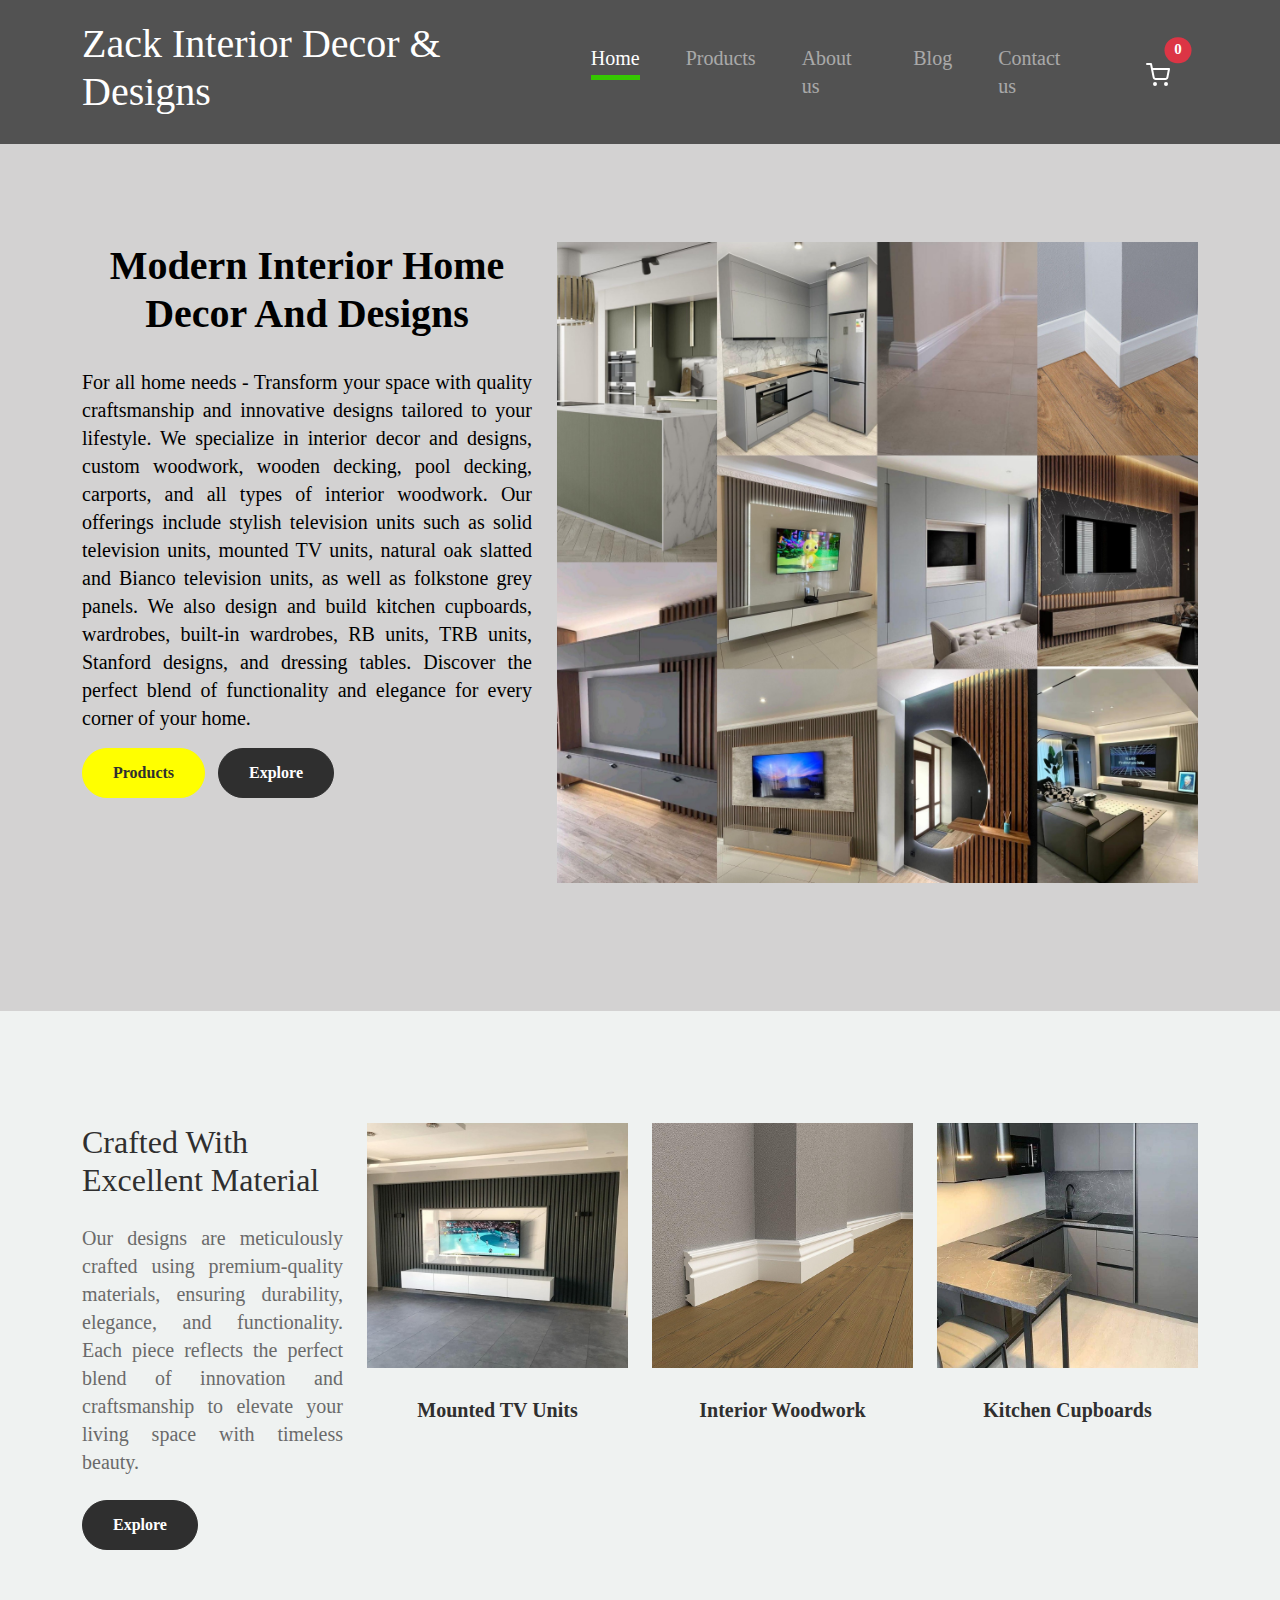
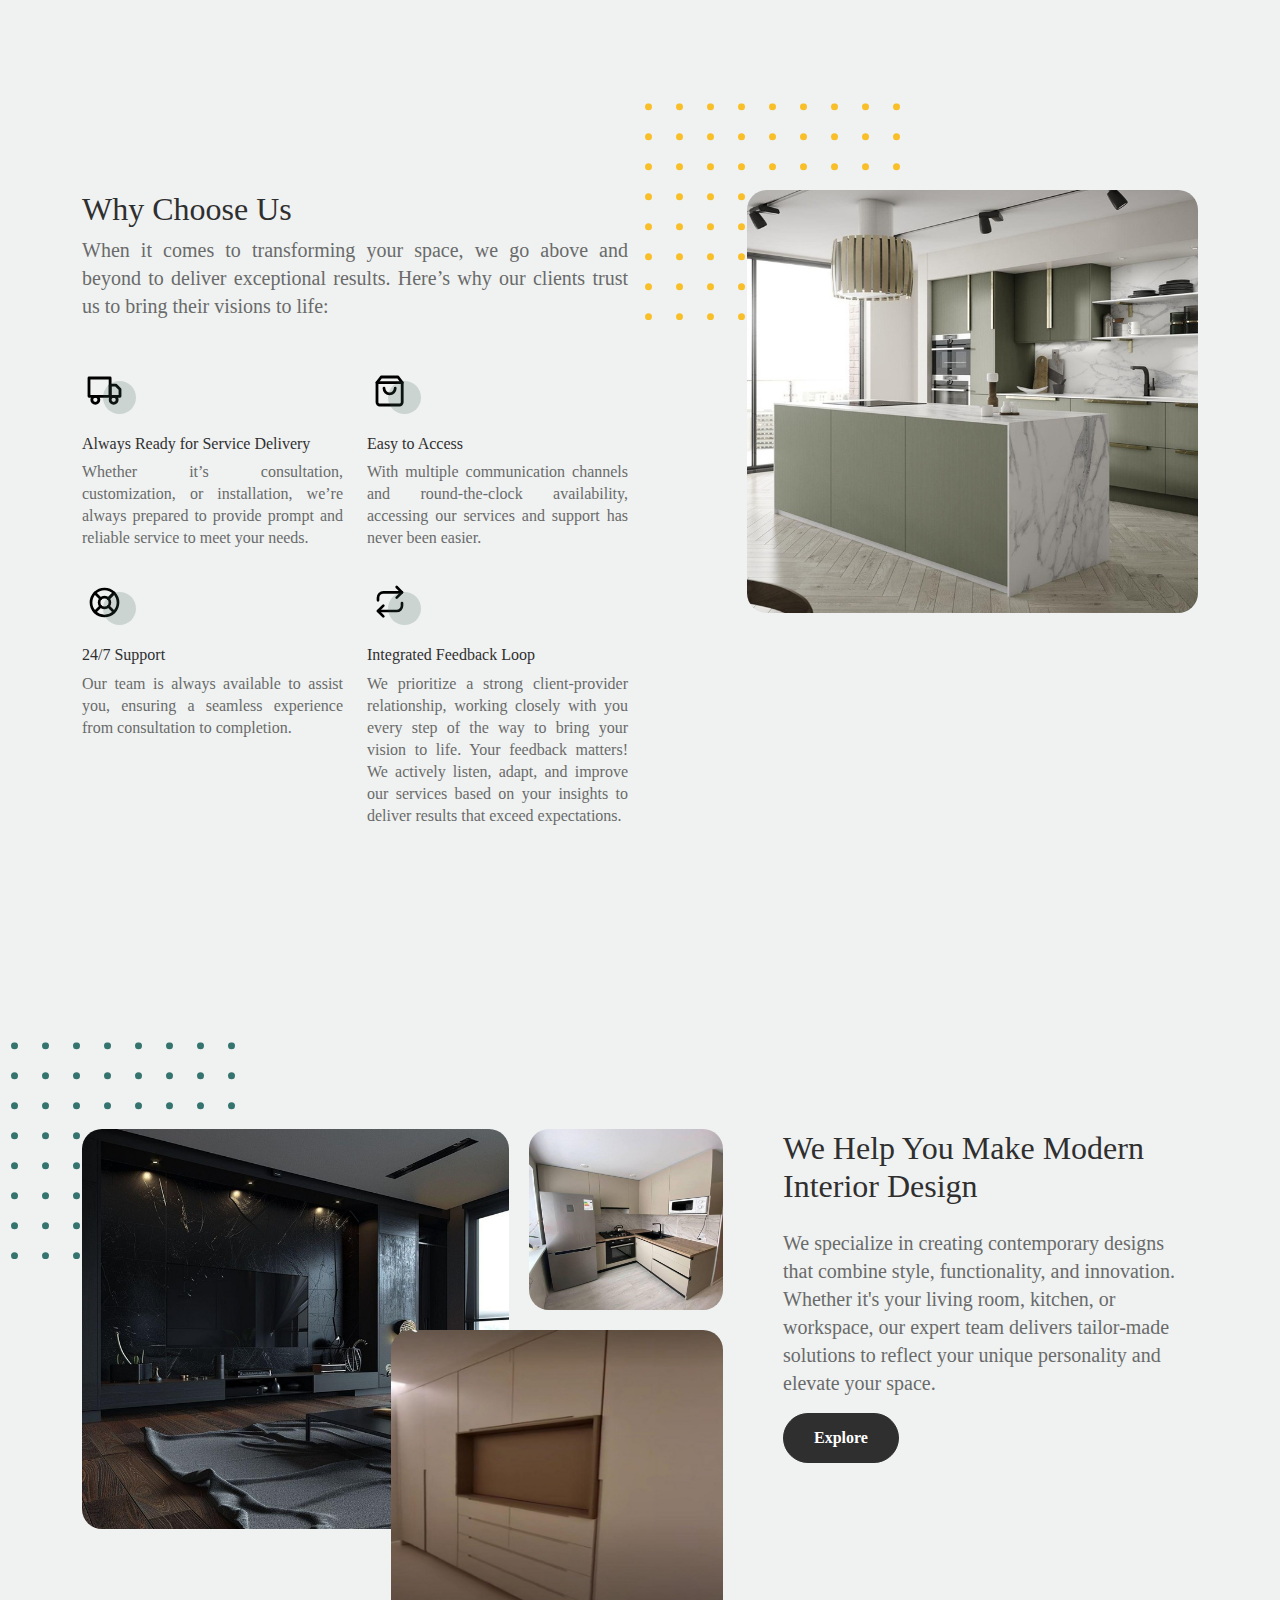
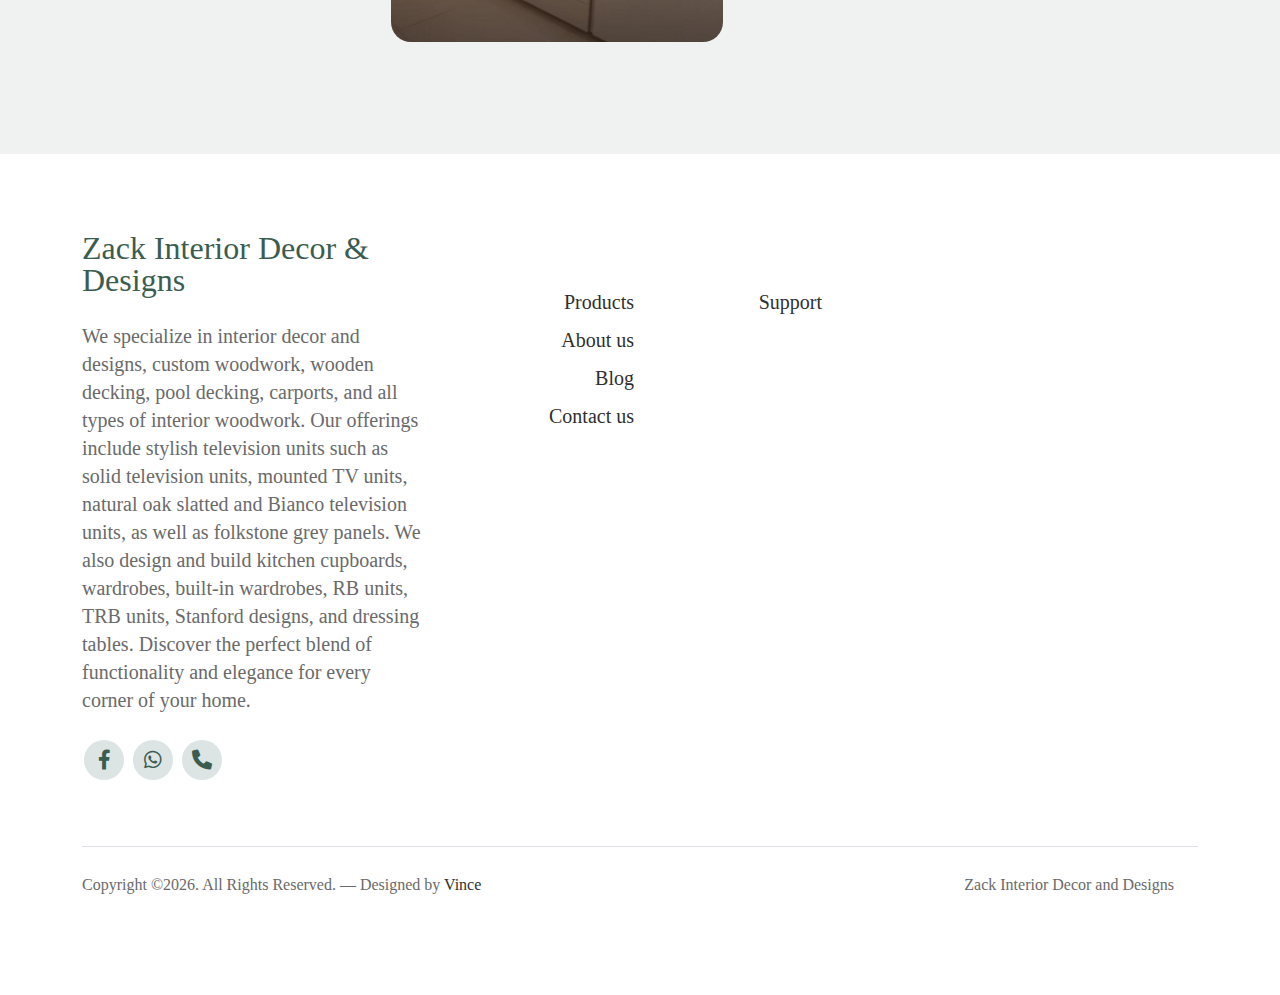
<file: index.html>
<!doctype html>
<html lang="en">
<head>
  
  <meta charset="utf-8">
  <meta name="viewport" content="width=device-width, initial-scale=1, shrink-to-fit=no">
  <meta name="author" content="Zack Interior Decor and Designs">
  <link rel="icon" href="favicon.png" type="image/png">


  <meta name="description" content="For all home - Tranform your home with quality craftsmanship and innovative designs tailored to your needs." />
  <meta name="keywords" content="interior decor,designs,editor woodwork,wooden decking, pool decking,carports,all home,interior wood work,television units, kitchen, RB unit, stanford, TRB unit, Solid television unit, mounted tv unit, kitchen cupboards, wardrobes, natural oak slatted and bianco television unit,
                                 folkstone grey panels, built in wardrobes,dressing tables,skating" />

		<!-- Bootstrap CSS -->
		<link href="css/bootstrap.min.css" rel="stylesheet">
		<link href="https://cdnjs.cloudflare.com/ajax/libs/font-awesome/6.0.0-beta3/css/all.min.css" rel="stylesheet">
		<link href="css/tiny-slider.css" rel="stylesheet">
		<link href="css/style.css" rel="stylesheet">
		<title>Zack Interior Decor & Designs</title>
	<meta name="robots" content="index, follow">
	</head>

	<body>

		<!-- Start Header/Navigation -->
		<nav class="custom-navbar navbar navbar navbar-expand-md navbar-dark bg-dark" arial-label="Furni navigation bar">

			<div class="container">
				<a href="index.html" style="color: white; text-decoration: none;">
					<h1>Zack Interior Decor & Designs</h1>
				</a>

				<button class="navbar-toggler" type="button" data-bs-toggle="collapse" data-bs-target="#navbarsFurni" aria-controls="navbarsFurni" aria-expanded="false" aria-label="Toggle navigation">
					<span class="navbar-toggler-icon"></span>
				</button>

				<div class="collapse navbar-collapse" id="navbarsFurni">
					<ul class="custom-navbar-nav navbar-nav ms-auto mb-2 mb-md-0">
						<li class="nav-item active">
							<a class="nav-link" href="index.html">Home</a>
						</li>
						<li><a class="nav-link" href="shop.html">Products</a></li>
						<li><a class="nav-link" href="about.html">About us</a></li>
						
						<li><a class="nav-link" href="blog.html">Blog</a></li>
						<li><a class="nav-link" href="contact.html">Contact us</a></li>
					</ul>

					<ul class="custom-navbar-cta navbar-nav mb-2 mb-md-0 ms-5">
						<li>
							<a class="nav-link position-relative"  title="Cart" href="cart.html">
								<img src="images/cart.svg" alt="Cart">
								<span id="cartCount" class="position-absolute top-0 start-100 translate-middle badge rounded-pill bg-danger">
									0
								</span>
							</a>
						</li>
					</ul>
				</div>
			</div>
				
		</nav>
		<!-- End Header/Navigation -->

				<!-- Start Hero Section -->
		<div class="hero">
			<!-- Background Video -->

			<div class="container">
				<div class="row justify-content-between">
					<div class="col-lg-5">
						<div class="intro-excerpt">
							<h1 style="text-align: center;"> Modern Interior Home Decor And Designs</h1>
							<p style="text-align: justify;">For all home needs - Transform your space with quality craftsmanship and innovative designs tailored to your lifestyle. 
								We specialize in interior decor and designs, custom woodwork, wooden decking, pool decking, carports, and all types of interior woodwork.
								 Our offerings include stylish television units such as solid television units, mounted TV units, natural oak slatted and Bianco television units, as well as folkstone grey panels. 
								 We also design and build kitchen cupboards, wardrobes, built-in wardrobes, RB units, TRB units, Stanford designs, and dressing tables.
								  Discover the perfect blend of functionality and elegance for every corner of your home.</p>
							<p>
								<a href="shop.html" class="btn btn-secondary me-2">Products</a>
								<a href="blog.html" class="btn" title="Visit blog page">Explore</a>
							</p>
						</div>
					</div>
					<div class="col-lg-7">
						<div class="col-12">
							<img src="images/hero.jpg" class="img-fluid">
						</div>
					</div>
				</div>
			</div>
		</div>
		<!-- End Hero Section -->


		<!-- Start Product Section -->
		<div class="product-section">
			<div class="container">
				<div class="row">

					<!-- Start Column 1 -->
					<div class="col-md-12 col-lg-3 mb-5 mb-lg-0">
						<h2 class="mb-4 section-title">Crafted With Excellent Material</h2>
						<p class="mb-4" style="text-align: justify;">Our designs are meticulously crafted using premium-quality materials, ensuring durability, elegance, and functionality. Each piece reflects the perfect blend of innovation and craftsmanship to elevate your living space with timeless beauty. </p>
						<p><a href="blog.html" class="btn" title="Visit blog page">Explore</a></p>
					</div> 
					<!-- End Column 1 -->

					<!-- Start Column 2 -->
					<div class="col-12 col-md-4 col-lg-3 mb-5 mb-md-0">
						<a class="product-item" href="cart.html">
							<img src="images/tvUnit10.jpg" class="img-fluid product-thumbnail">
							<h3 class="product-title">Mounted TV Units</h3>
						</a>
					</div> 
					<!-- End Column 2 -->

					<!-- Start Column 3 -->
					<div class="col-12 col-md-4 col-lg-3 mb-5 mb-md-0">
						<a class="product-item" href="cart.html">
							<img src="images/wall4.jpg" class="img-fluid product-thumbnail">
							<h3 class="product-title">Interior Woodwork</h3>
						</a>
					</div>
					<!-- End Column 3 -->

					<!-- Start Column 4 -->
					<div class="col-12 col-md-4 col-lg-3 mb-5 mb-md-0">
						<a class="product-item" href="cart.html">
							<img src="images/wholeKitchen5.jpg" class="img-fluid product-thumbnail">
							<h3 class="product-title">Kitchen Cupboards</h3>
						</a>
					</div>
					<!-- End Column 4 -->

			


				</div>
			</div>
		</div>
		<!-- End Product Section -->

		<!-- Start Why Choose Us Section -->
		<div class="why-choose-section">
			<div class="container">
				<div class="row justify-content-between">
					<div class="col-lg-6">
						<h2 class="section-title">Why Choose Us</h2>
						<p style="text-align: justify;">When it comes to transforming your space, we go above and beyond to deliver exceptional results. Here’s why our clients trust us to bring their visions to life:</p>

						<div class="row my-5">
							<div class="col-6 col-md-6">
								<div class="feature">
									<div class="icon">
										<img src="images/truck.svg" alt="Image" class="imf-fluid">
									</div>
									<h3>Always Ready for Service Delivery</h3>
									<p style="text-align: justify;">Whether it’s consultation, customization, or installation, we’re always prepared to provide prompt and reliable service to meet your needs.</p>
								</div>
							</div>

							<div class="col-6 col-md-6">
								<div class="feature">
									<div class="icon">
										<img src="images/bag.svg" alt="Image" class="imf-fluid">
									</div>
									<h3>Easy to Access</h3>
									<p style="text-align: justify;">With multiple communication channels and round-the-clock availability, accessing our services and support has never been easier.</p>
								</div>
							</div>

							<div class="col-6 col-md-6">
								<div class="feature">
									<div class="icon">
										<img src="images/support.svg" alt="Image" class="imf-fluid">
									</div>
									<h3>24/7 Support</h3>
									<p style="text-align: justify;">Our team is always available to assist you, ensuring a seamless experience from consultation to completion.</p>
								</div>
							</div>

							<div class="col-6 col-md-6">
								<div class="feature">
									<div class="icon">
										<img src="images/return.svg" alt="Image" class="imf-fluid">
									</div>
									<h3>Integrated Feedback Loop</h3>
									<p style="text-align: justify;">We prioritize a strong client-provider relationship, working closely with you every step of the way to bring your vision to life. Your feedback matters! We actively listen, adapt, and improve our services based on your insights to deliver results that exceed expectations.</p>
								</div>
							</div>

						</div>
					</div>

					<div class="col-lg-5">
						<div class="img-wrap">
							<img src="images/wholeKitchen.jpg" alt="Image" class="img-fluid">
						</div>
					</div>

				</div>
			</div>
		</div>
		<!-- End Why Choose Us Section -->

		<!-- Start We Help Section -->
		<div class="we-help-section">
			<div class="container">
				<div class="row justify-content-between">
					<div class="col-lg-7 mb-5 mb-lg-0">
						<div class="imgs-grid">
							<div class="grid grid-1"><img src="images/tvUnit7.jpg" alt="Untree.co"></div>
							<div class="grid grid-2"><img src="images/wholeKitchen2.jpg" alt="Untree.co"></div>
							<div class="grid grid-3"><img src="images/bedroomTVunit2.jpg" alt="Untree.co"></div>
						</div>
					</div>
					<div class="col-lg-5 ps-lg-5">
						<h2 class="section-title mb-4">We Help You Make Modern Interior Design</h2>
						<p>We specialize in creating contemporary designs that combine style, functionality, and innovation. Whether it's your living room, kitchen, or workspace, our expert team delivers tailor-made solutions to reflect your unique personality and elevate your space.</p>
						<p><a href="blog.html" class="btn" title="Visit blog page">Explore</a></p>
					</div>
				</div>
			</div>
		</div>
		<!-- End We Help Section -->

		
			

		<!-- Start Footer Section -->
		<footer class="footer-section">
			<div class="container relative">

				<div class="row g-5 mb-5">
					<div class="col-lg-4">
						<div class="mb-4 footer-logo-wrap"><a href="#" class="footer-logo">Zack Interior Decor & Designs<span></span></a></div>
						<p class="mb-4"> We specialize in interior decor and designs, custom woodwork, wooden decking, pool decking, carports, and all types of interior woodwork. Our offerings include stylish television units such as solid television units, mounted TV units, natural oak slatted and Bianco television units, as well as folkstone grey panels. We also design and build kitchen cupboards, wardrobes, built-in wardrobes, RB units, TRB units, Stanford designs, and dressing tables. Discover the perfect blend of functionality and elegance for every corner of your home.

						</p>

						<ul class="list-unstyled custom-social">
							<li><a href="https://www.facebook.com/profile.php?id=100071955796360&mibextid=wwXIfr&mibextid=wwXIfr" title="Visit us on Facebook"><span class="fa fa-brands fa-facebook-f"></span></a></li>
							<li>
								<a href="https://wa.me/27671964977" target="_blank" title="Chat with us on WhatsApp">
									<span class="fa fa-brands fa-whatsapp"></span>
								</a>
							</li>
							<li><a href="tel:+27671964977" title="Call us">
								<i class="fa fa-phone"></i>
							</a></span></a></li>
							
						</ul>
					</div>

					<div class="col-lg-8">
						<div class="row links-wrap">
							<div class="col-6 col-sm-6 col-md-3" style="text-align: right;">
								<ul class="list-unstyled">
									<li><a href="shop.html">Products</a></li>
									<li><a href="about.html">About us</a></li>
									
									<li><a href="blog.html">Blog</a></li>
									<li><a href="contact.html">Contact us</a></li>
								</ul>
							</div>

							<div class="col-6 col-sm-6 col-md-3" style="text-align: right;">
								<ul class="list-unstyled">
									<li><a href="contact.html">Support</a></li>
								</ul>
							</div>


							
						</div>
					</div>

				</div>

				<div class="border-top copyright">
					<div class="row pt-4">
						<div class="col-lg-6">
							<p class="mb-2 text-center text-lg-start">Copyright &copy;<script>document.write(new Date().getFullYear());</script>. All Rights Reserved. &mdash; Designed by <a href="https://www.linkedin.com/in/takudzwa-banda-45380a211">Vince</a>
							
            </p>
						</div>

						<div class="col-lg-6 text-center text-lg-end">
							<ul class="list-unstyled d-inline-flex ms-auto">
								<li class="me-4">Zack Interior Decor and Designs</a></li>
								
							</ul>
						</div>

					</div>
				</div>

			</div>
		</footer>
		<!-- End Footer Section -->	


		<script src="js/bootstrap.bundle.min.js"></script>
		<script src="js/tiny-slider.js"></script>
		<script src="js/custom.js"></script>
		<script>
			// Function to update the cart count in the header
			function updateCartCount() {
				const cart = JSON.parse(localStorage.getItem('cart')) || [];
				const cartCountElement = document.getElementById('cartCount');
				if (cartCountElement) {
					cartCountElement.textContent = cart.length; // Update the badge count
				}
			}
		
			// Initialize cart count on page load
			document.addEventListener('DOMContentLoaded', updateCartCount);
		</script>
		
	</body>

</html>
</file>
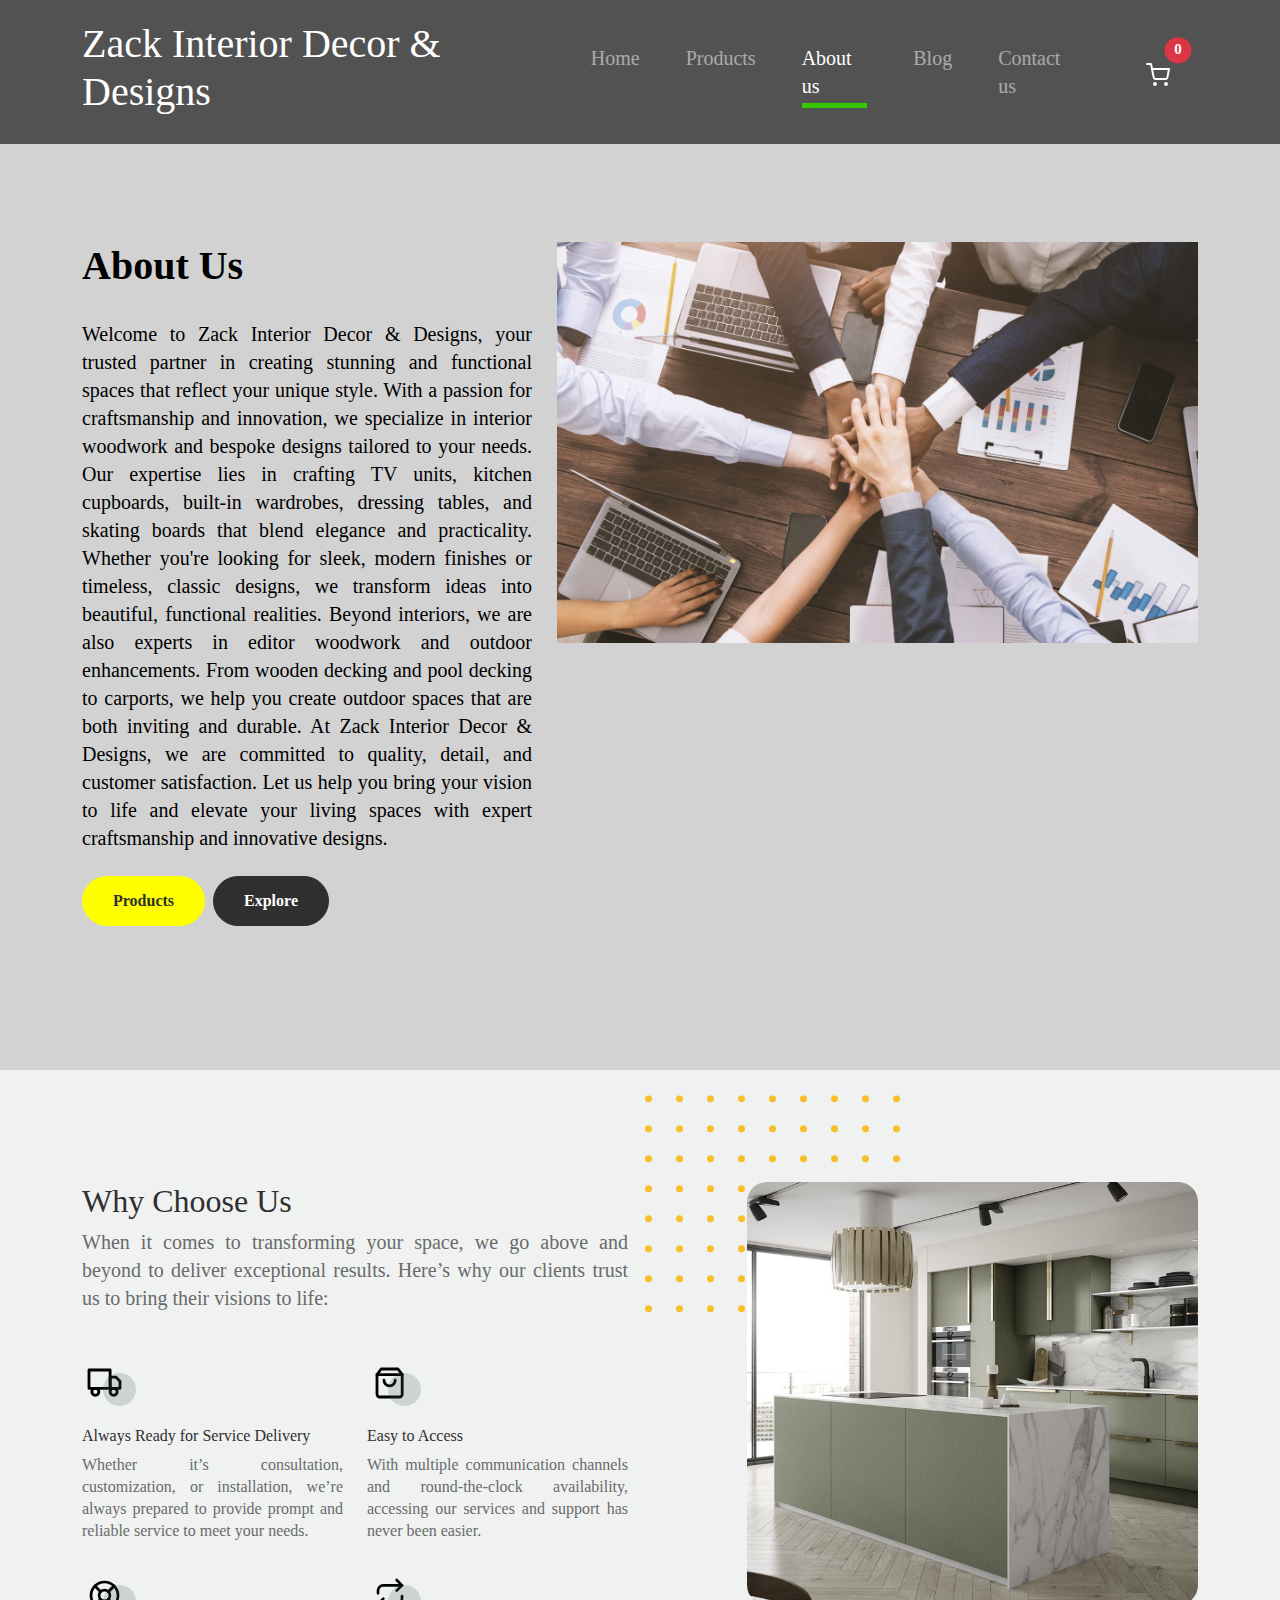
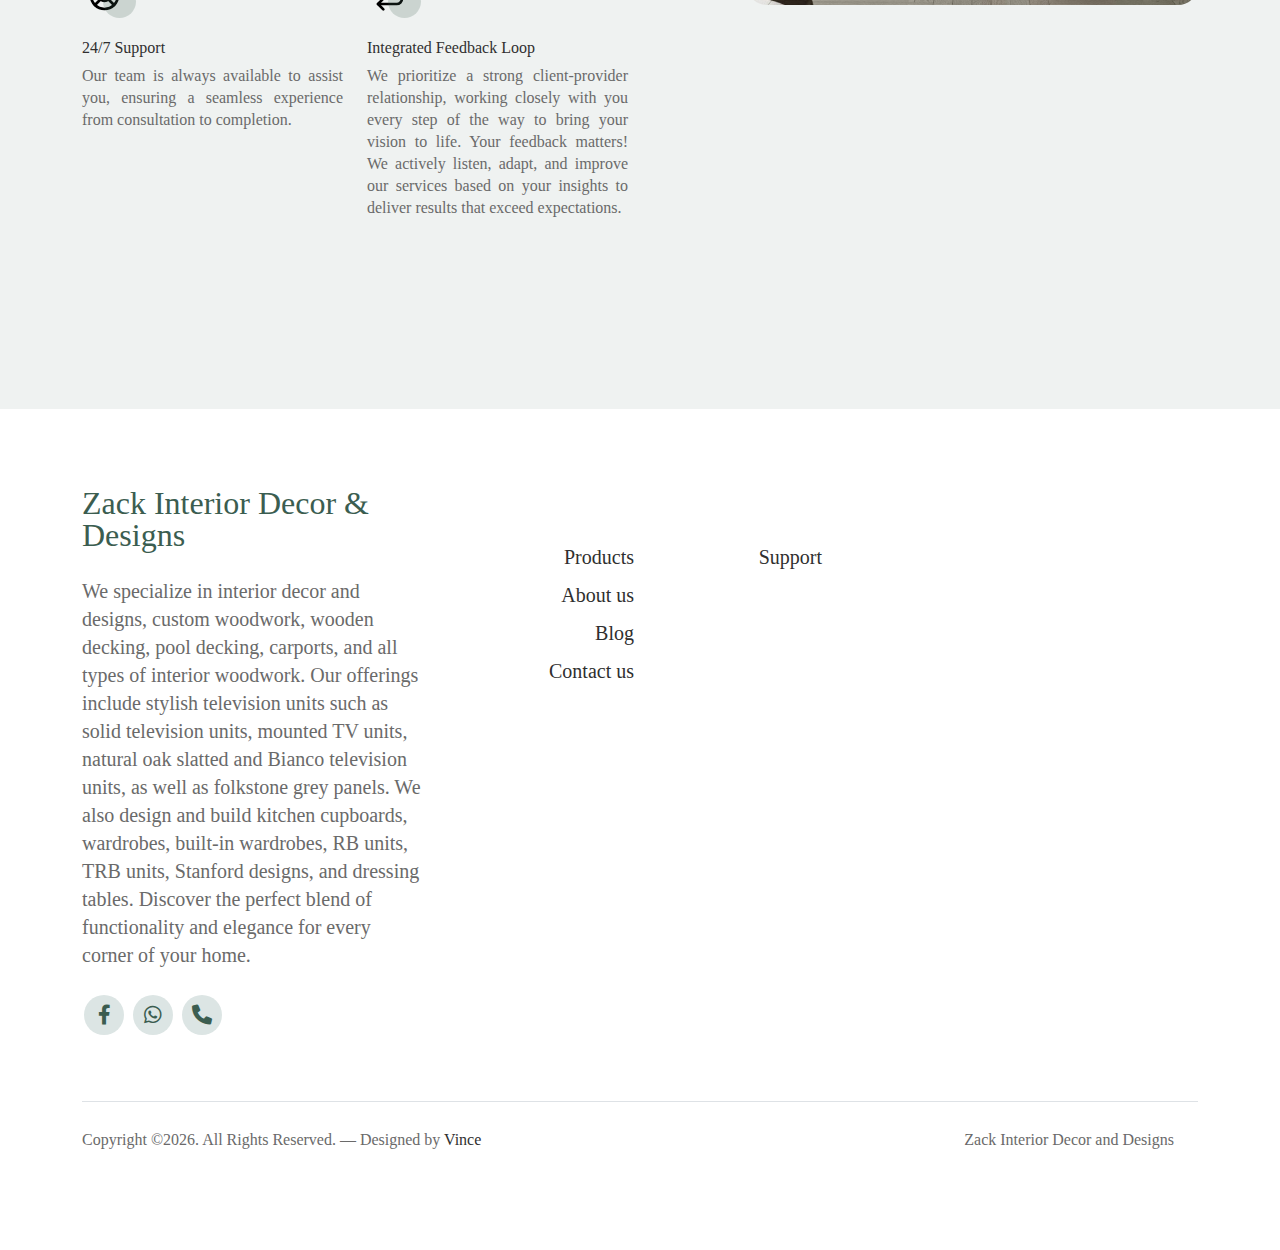
<file: about.html>
<!doctype html>
<html lang="en">
	<head>
  
		<meta charset="utf-8">
		<meta name="viewport" content="width=device-width, initial-scale=1, shrink-to-fit=no">
		<meta name="author" content="Zack Interior Decor and Designs">
		<link rel="icon" href="favicon.png" type="image/png">
	  
		<meta name="description" content="For all home - Tranform your home with quality craftsmanship and innovative designs tailored to your needs." />
		<meta name="keywords" content="interior decor,designs,editor woodwork,wooden decking, pool decking,carports,all home,interior wood work,television units, kitchen, RB unit, stanford, TRB unit, Solid television unit, mounted tv unit, kitchen cupboards, wardrobes, natural oak slatted and bianco television unit,
									   folkstone grey panels, built in wardrobes,dressing tables,skating" />
	  
			  <!-- Bootstrap CSS -->
			  <link href="css/bootstrap.min.css" rel="stylesheet">
			  <link href="https://cdnjs.cloudflare.com/ajax/libs/font-awesome/6.0.0-beta3/css/all.min.css" rel="stylesheet">
			  <link href="css/tiny-slider.css" rel="stylesheet">
			  <link href="css/style.css" rel="stylesheet">
			  <title>Zack Interior Decor & Designs</title>
		 <meta name="robots" content="index, follow">
		  </head>

	<body>

		<!-- Start Header/Navigation -->
		<nav class="custom-navbar navbar navbar navbar-expand-md navbar-dark bg-dark" arial-label="Furni navigation bar">

			<div class="container">
				<a href="index.html" style="color: white; text-decoration: none;">
					<h1>Zack Interior Decor & Designs</h1>
				</a>

				<button class="navbar-toggler" type="button" data-bs-toggle="collapse" data-bs-target="#navbarsFurni" aria-controls="navbarsFurni" aria-expanded="false" aria-label="Toggle navigation">
					<span class="navbar-toggler-icon"></span>
				</button>

				<div class="collapse navbar-collapse" id="navbarsFurni">
					<ul class="custom-navbar-nav navbar-nav ms-auto mb-2 mb-md-0">
						<li class="nav-item ">
							<a class="nav-link" href="index.html">Home</a>
						</li>
						<li><a class="nav-link" href="shop.html">Products</a></li>
						<li class="active"><a class="nav-link" href="about.html">About us</a></li>
						<li><a class="nav-link" href="blog.html">Blog</a></li>
						<li><a class="nav-link" href="contact.html">Contact us</a></li>
					</ul>

					<ul class="custom-navbar-cta navbar-nav mb-2 mb-md-0 ms-5">
				
						<li>
							<a class="nav-link position-relative"  title="Cart" href="cart.html">
								<img src="images/cart.svg" alt="Cart">
								<span id="cartCount" class="position-absolute top-0 start-100 translate-middle badge rounded-pill bg-danger">
									0
								</span>
							</a>
						</li>
					</ul>
				</div>
			</div>
				
		</nav>
		<!-- End Header/Navigation -->

		<!-- Start Hero Section -->
			<div class="hero">
				<div class="container">
					<div class="row justify-content-between">
						<div class="col-lg-5">
							<div class="intro-excerpt">
								<h1>About Us</h1>
								<p class="mb-4" style="text-align: justify;">Welcome to Zack Interior Decor & Designs, your trusted partner in creating stunning and functional spaces that reflect your unique style. With a passion for craftsmanship and innovation, we specialize in interior woodwork and bespoke designs tailored to your needs.

									Our expertise lies in crafting TV units, kitchen cupboards, built-in wardrobes, dressing tables, and skating boards that blend elegance and practicality. Whether you're looking for sleek, modern finishes or timeless, classic designs, we transform ideas into beautiful, functional realities.
									
									Beyond interiors, we are also experts in editor woodwork and outdoor enhancements. From wooden decking and pool decking to carports, we help you create outdoor spaces that are both inviting and durable.
									
									At Zack Interior Decor & Designs, we are committed to quality, detail, and customer satisfaction. Let us help you bring your vision to life and elevate your living spaces with expert craftsmanship and innovative designs.</p>
								<p><a href="" class="btn btn-secondary me-2">Products</a><a href="blog.html" class="btn">Explore</a></p>
							</div>
						</div>
						<div class="col-lg-7">
							<div class="col-12">
								
								<img src="images/about.jpg" class="img-fluid">
								</div>
						</div>
					</div>
				</div>
			</div>
		<!-- End Hero Section -->

		
<!-- Start Why Choose Us Section -->
<div class="why-choose-section">
	<div class="container">
		<div class="row justify-content-between">
			<div class="col-lg-6">
				<h2 class="section-title">Why Choose Us</h2>
				<p style="text-align: justify;">When it comes to transforming your space, we go above and beyond to deliver exceptional results. Here’s why our clients trust us to bring their visions to life:</p>

				<div class="row my-5">
					<div class="col-6 col-md-6">
						<div class="feature">
							<div class="icon">
								<img src="images/truck.svg" alt="Image" class="imf-fluid">
							</div>
							<h3>Always Ready for Service Delivery</h3>
							<p style="text-align: justify;">Whether it’s consultation, customization, or installation, we’re always prepared to provide prompt and reliable service to meet your needs.</p>
						</div>
					</div>

					<div class="col-6 col-md-6">
						<div class="feature">
							<div class="icon">
								<img src="images/bag.svg" alt="Image" class="imf-fluid">
							</div>
							<h3>Easy to Access</h3>
							<p style="text-align: justify;">With multiple communication channels and round-the-clock availability, accessing our services and support has never been easier.</p>
						</div>
					</div>

					<div class="col-6 col-md-6">
						<div class="feature">
							<div class="icon">
								<img src="images/support.svg" alt="Image" class="imf-fluid">
							</div>
							<h3>24/7 Support</h3>
							<p style="text-align: justify;">Our team is always available to assist you, ensuring a seamless experience from consultation to completion.</p>
						</div>
					</div>

					<div class="col-6 col-md-6">
						<div class="feature">
							<div class="icon">
								<img src="images/return.svg" alt="Image" class="imf-fluid">
							</div>
							<h3>Integrated Feedback Loop</h3>
							<p style="text-align: justify;">We prioritize a strong client-provider relationship, working closely with you every step of the way to bring your vision to life. Your feedback matters! We actively listen, adapt, and improve our services based on your insights to deliver results that exceed expectations.</p>
						</div>
					</div>

				</div>
			</div>

			<div class="col-lg-5">
				<div class="img-wrap">
					<img src="images/wholeKitchen.jpg" alt="Image" class="img-fluid">
				</div>
			</div>

		</div>
	</div>
</div>
<!-- End Why Choose Us Section -->



		


		<!-- Start Footer Section -->
		<footer class="footer-section">
			<div class="container relative">

				<div class="row g-5 mb-5">
					<div class="col-lg-4">
						<div class="mb-4 footer-logo-wrap"><a href="#" class="footer-logo">Zack Interior Decor & Designs<span></span></a></div>
						<p class="mb-4"> We specialize in interior decor and designs, custom woodwork, wooden decking, pool decking, carports, and all types of interior woodwork. Our offerings include stylish television units such as solid television units, mounted TV units, natural oak slatted and Bianco television units, as well as folkstone grey panels. We also design and build kitchen cupboards, wardrobes, built-in wardrobes, RB units, TRB units, Stanford designs, and dressing tables. Discover the perfect blend of functionality and elegance for every corner of your home.

						</p>

						<ul class="list-unstyled custom-social">
							<li><a href="https://www.facebook.com/profile.php?id=100071955796360&mibextid=wwXIfr&mibextid=wwXIfr"><span class="fa fa-brands fa-facebook-f"></span></a></li>
							<li><a href="https://wa.me/27671964977" target="_blank"><span class="fa fa-brands fa-whatsapp"></span></a></li>
							<li><a href="tel:+27671964977">
								<i class="fa fa-phone"></i>
							</a></span></a></li>
							
						</ul>
					</div>

					<div class="col-lg-8">
						<div class="row links-wrap">
							<div class="col-6 col-sm-6 col-md-3" style="text-align: right;">
								<ul class="list-unstyled">
									<li><a href="shop.html">Products</a></li>
									<li><a href="about.html">About us</a></li>
									
									<li><a href="blog.html">Blog</a></li>
									<li><a href="contact.html">Contact us</a></li>
								</ul>
							</div>

							<div class="col-6 col-sm-6 col-md-3" style="text-align: right;">
								<ul class="list-unstyled">
									<li><a href="contact.html">Support</a></li>
								</ul>
							</div>


							
						</div>
					</div>

				</div>

				<div class="border-top copyright">
					<div class="row pt-4">
						<div class="col-lg-6">
							<p class="mb-2 text-center text-lg-start">Copyright &copy;<script>document.write(new Date().getFullYear());</script>. All Rights Reserved. &mdash; Designed by <a href="https://www.linkedin.com/in/takudzwa-banda-45380a211">Vince</a>
							
            </p>
						</div>

						<div class="col-lg-6 text-center text-lg-end">
							<ul class="list-unstyled d-inline-flex ms-auto">
								<li class="me-4">Zack Interior Decor and Designs</a></li>
								
							</ul>
						</div>

					</div>
				</div>

			</div>
		</footer>
		<!-- End Footer Section -->	



		<script src="js/bootstrap.bundle.min.js"></script>
		<script src="js/tiny-slider.js"></script>
		<script src="js/custom.js"></script>
		<script>
			// Function to update the cart count in the header
			function updateCartCount() {
				const cart = JSON.parse(localStorage.getItem('cart')) || [];
				const cartCountElement = document.getElementById('cartCount');
				if (cartCountElement) {
					cartCountElement.textContent = cart.length; // Update the badge count
				}
			}
		
			// Initialize cart count on page load
			document.addEventListener('DOMContentLoaded', updateCartCount);
		</script>
		
	</body>

</html>
</file>
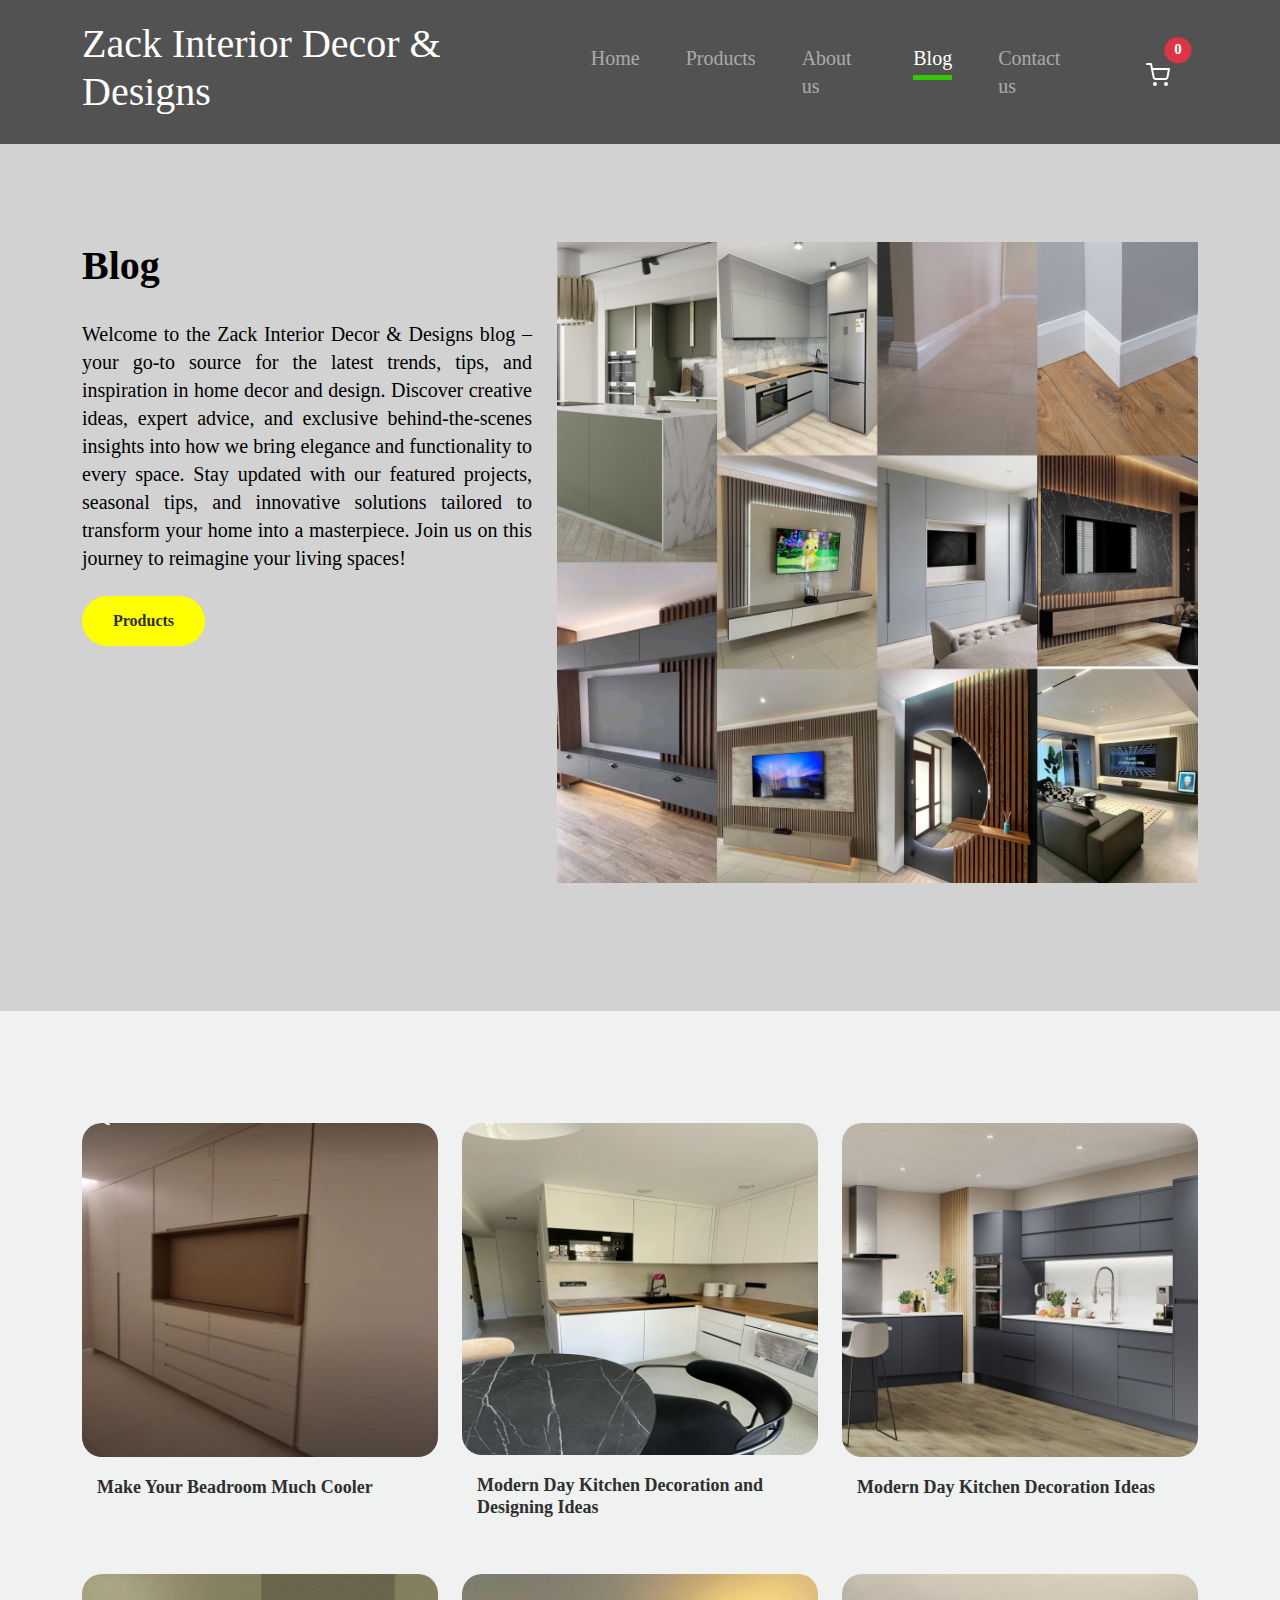
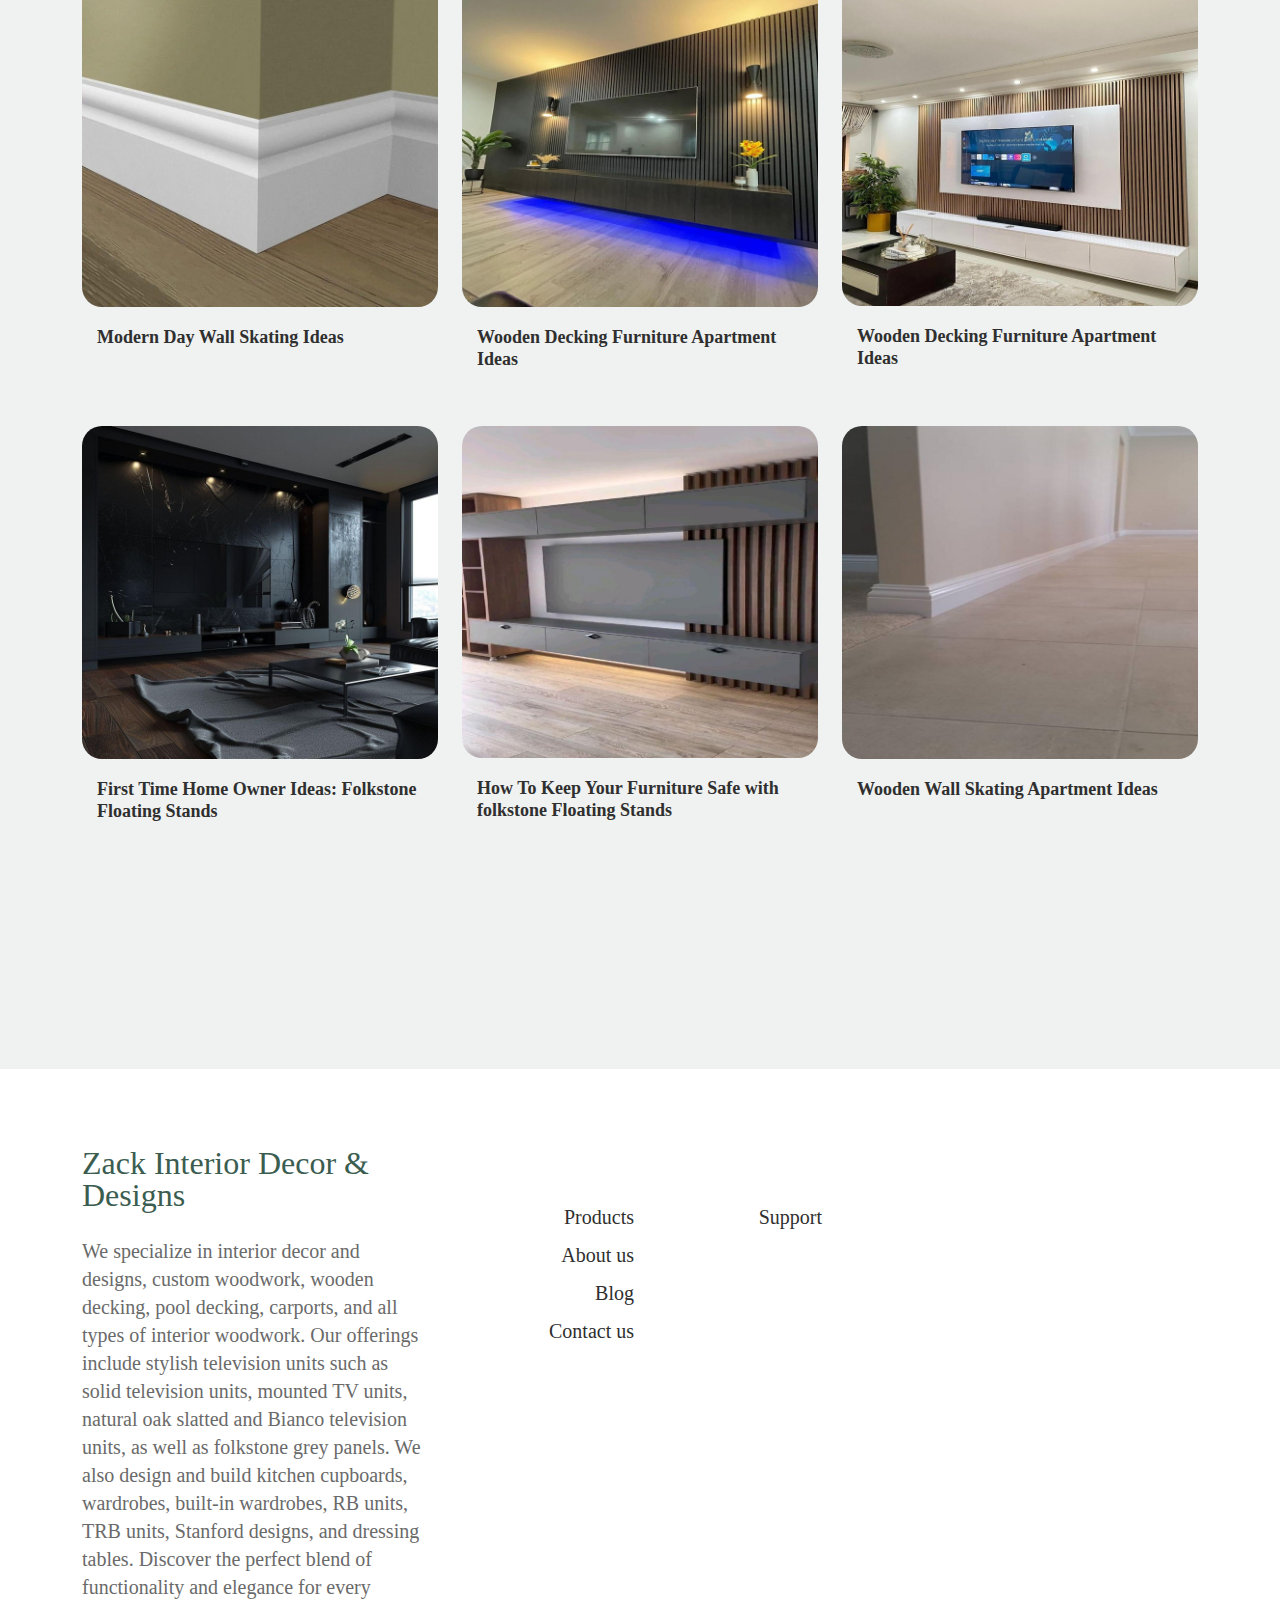
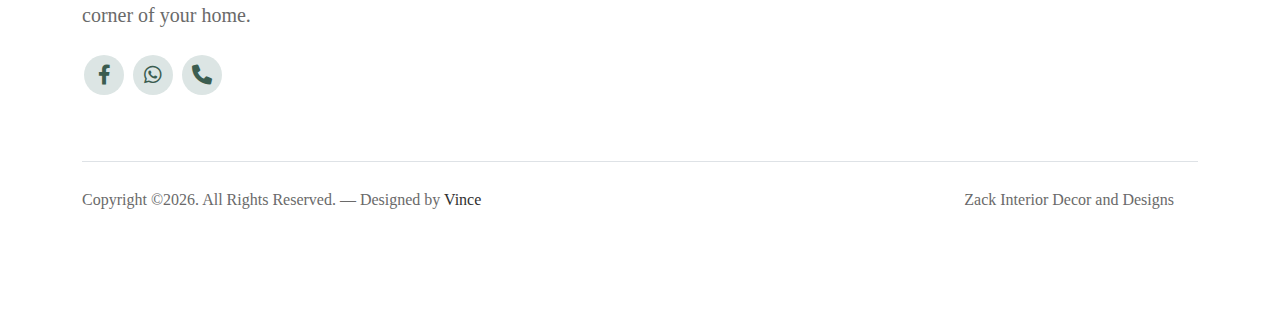
<file: blog.html>
<!doctype html>
<html lang="en">
	<head>
  
		<meta charset="utf-8">
		<meta name="viewport" content="width=device-width, initial-scale=1, shrink-to-fit=no">
		<meta name="author" content="Zack Interior Decor and Designs">
		<link rel="icon" href="favicon.png" type="image/png">
	  
		<meta name="description" content="For all home - Tranform your home with quality craftsmanship and innovative designs tailored to your needs." />
		<meta name="keywords" content="interior decor,designs,editor woodwork,wooden decking, pool decking,carports,all home,interior wood work,television units, kitchen, RB unit, stanford, TRB unit, Solid television unit, mounted tv unit, kitchen cupboards, wardrobes, natural oak slatted and bianco television unit,
									   folkstone grey panels, built in wardrobes,dressing tables,skating" />
	  
			  <!-- Bootstrap CSS -->
			  <link href="css/bootstrap.min.css" rel="stylesheet">
			  <link href="https://cdnjs.cloudflare.com/ajax/libs/font-awesome/6.0.0-beta3/css/all.min.css" rel="stylesheet">
			  <link href="css/tiny-slider.css" rel="stylesheet">
			  <link href="css/style.css" rel="stylesheet">
			  <title>Zack Interior Decor & Designs</title>
		 <meta name="robots" content="index, follow">
		  </head>

	<body>

		<!-- Start Header/Navigation -->
		<nav class="custom-navbar navbar navbar navbar-expand-md navbar-dark bg-dark" arial-label="Furni navigation bar">

			<div class="container">
				<a href="index.html" style="color: white; text-decoration: none;">
					<h1>Zack Interior Decor & Designs</h1>
				</a>

				<button class="navbar-toggler" type="button" data-bs-toggle="collapse" data-bs-target="#navbarsFurni" aria-controls="navbarsFurni" aria-expanded="false" aria-label="Toggle navigation">
					<span class="navbar-toggler-icon"></span>
				</button>

				<div class="collapse navbar-collapse" id="navbarsFurni">
					<ul class="custom-navbar-nav navbar-nav ms-auto mb-2 mb-md-0">
						<li class="nav-item">
							<a class="nav-link" href="index.html">Home</a>
						</li>
						<li><a class="nav-link" href="shop.html">Products</a></li>
						<li><a class="nav-link" href="about.html">About us</a></li>
						
						<li class="active"><a class="nav-link" href="blog.html">Blog</a></li>
						<li><a class="nav-link" href="contact.html">Contact us</a></li>
					</ul>

					<ul class="custom-navbar-cta navbar-nav mb-2 mb-md-0 ms-5">
					
						<li>
							<a class="nav-link position-relative"  title="Cart" href="cart.html">
								<img src="images/cart.svg" alt="Cart">
								<span id="cartCount" class="position-absolute top-0 start-100 translate-middle badge rounded-pill bg-danger">
									0
								</span>
							</a>
						</li>
					</ul>
				</div>
			</div>
				
		</nav>
		<!-- End Header/Navigation -->

		<!-- Start Hero Section -->
			<div class="hero">
				<div class="container">
					<div class="row justify-content-between">
						<div class="col-lg-5">
							<div class="intro-excerpt">
								<h1>Blog</h1>
								<p class="mb-4" style="text-align: justify;">Welcome to the Zack Interior Decor & Designs blog – your go-to source for the latest trends, tips, and inspiration in home decor and design. Discover creative ideas, expert advice, and exclusive behind-the-scenes insights into how we bring elegance and functionality to every space. Stay updated with our featured projects, seasonal tips, and innovative solutions tailored to transform your home into a masterpiece. Join us on this journey to reimagine your living spaces!</p>
								<p><a href="" class="btn btn-secondary me-2">Products</a></p>
							</div>
						</div>
						<div class="col-lg-7">
						<div class="col-12">
							<img src="images/hero.jpg" class="img-fluid">
						</div>
					</div>
				</div>
			</div>
		</div>
		<!-- End Hero Section -->

		

		<!-- Start Blog Section -->
		<div class="blog-section">
			<div class="container">
				
				<div class="row">

					<div class="col-12 col-sm-6 col-md-4 mb-5">
						<div class="post-entry">
							<a href="#" class="post-thumbnail"><img src="images/bedroomTVunit2.jpg" alt="Image" class="img-fluid"></a>
							<div class="post-content-entry">
								<h3><a href="#">Make Your Beadroom Much Cooler</a></h3>
								
							</div>
						</div>
					</div>

					<div class="col-12 col-sm-6 col-md-4 mb-5">
						<div class="post-entry">
							<a href="#" class="post-thumbnail"><img src="images/kitchen.jpg" alt="Image" class="img-fluid"></a>
							<div class="post-content-entry">
								<h3><a href="#">Modern Day Kitchen Decoration and Designing Ideas</a></h3>
								
							</div>
						</div>
					</div>

					<div class="col-12 col-sm-6 col-md-4 mb-5">
						<div class="post-entry">
							<a href="#" class="post-thumbnail"><img src="images/wholeKitchen4.jpg" alt="Image" class="img-fluid"></a>
							<div class="post-content-entry">
								<h3><a href="#">Modern Day Kitchen Decoration Ideas</a></h3>
								
							</div>
						</div>
					</div>

					<div class="col-12 col-sm-6 col-md-4 mb-5">
						<div class="post-entry">
							<a href="#" class="post-thumbnail"><img src="images/wall3.jpg" alt="Image" class="img-fluid"></a>
							<div class="post-content-entry">
								<h3><a href="#">Modern Day Wall Skating Ideas</a></h3>
								
							</div>
						</div>
					</div>

					<div class="col-12 col-sm-6 col-md-4 mb-5">
						<div class="post-entry">
							<a href="#" class="post-thumbnail"><img src="images/tvUnit6.jpg" alt="Image" class="img-fluid"></a>
							<div class="post-content-entry">
								<h3><a href="#">Wooden Decking Furniture Apartment Ideas</a></h3>
								
							</div>
						</div>
					</div>

					<div class="col-12 col-sm-6 col-md-4 mb-5">
						<div class="post-entry">
							<a href="#" class="post-thumbnail"><img src="images/tvUnit4.jpg" alt="Image" class="img-fluid"></a>
							<div class="post-content-entry">
								<h3><a href="#">Wooden Decking Furniture Apartment Ideas</a></h3>
		
							</div>
						</div>
					</div>

					<div class="col-12 col-sm-6 col-md-4 mb-5">
						<div class="post-entry">
							<a href="#" class="post-thumbnail"><img src="images/tvUnit7.jpg" alt="Image" class="img-fluid"></a>
							<div class="post-content-entry">
								<h3><a href="#">First Time Home Owner Ideas: Folkstone Floating Stands</a></h3>
								
							</div>
						</div>
					</div>

					<div class="col-12 col-sm-6 col-md-4 mb-5">
						<div class="post-entry">
							<a href="#" class="post-thumbnail"><img src="images/tvUnit1.jpg" alt="Image" class="img-fluid"></a>
							<div class="post-content-entry">
								<h3><a href="#">How To Keep Your Furniture Safe with folkstone Floating Stands</a></h3>
								
							</div>
						</div>
					</div>

					<div class="col-12 col-sm-6 col-md-4 mb-5">
						<div class="post-entry">
							<a href="#" class="post-thumbnail"><img src="images/wall5.jpg" alt="Image" class="img-fluid"></a>
							<div class="post-content-entry">
								<h3><a href="#">Wooden Wall Skating Apartment Ideas</a></h3>
							</div>
						</div>
					</div>

				</div>
			</div>
		</div>
		<!-- End Blog Section -->	


			

		<!-- Start Footer Section -->
		<footer class="footer-section">
			<div class="container relative">

				<div class="row g-5 mb-5">
					<div class="col-lg-4">
						<div class="mb-4 footer-logo-wrap"><a href="#" class="footer-logo">Zack Interior Decor & Designs<span></span></a></div>
						<p class="mb-4"> We specialize in interior decor and designs, custom woodwork, wooden decking, pool decking, carports, and all types of interior woodwork. Our offerings include stylish television units such as solid television units, mounted TV units, natural oak slatted and Bianco television units, as well as folkstone grey panels. We also design and build kitchen cupboards, wardrobes, built-in wardrobes, RB units, TRB units, Stanford designs, and dressing tables. Discover the perfect blend of functionality and elegance for every corner of your home.

						</p>

						<ul class="list-unstyled custom-social">
							<li><a href="https://www.facebook.com/profile.php?id=100071955796360&mibextid=wwXIfr&mibextid=wwXIfr" title="Visit us on Facebook"><span class="fa fa-brands fa-facebook-f"></span></a></li>
							<li>
								<a href="https://wa.me/27671964977" target="_blank" title="Chat with us on WhatsApp">
									<span class="fa fa-brands fa-whatsapp"></span>
								</a>
							</li>
							<li><a href="tel:+27671964977" title="Call us">
								<i class="fa fa-phone"></i>
							</a></span></a></li>
							
						</ul>
					</div>

					<div class="col-lg-8">
						<div class="row links-wrap">
							<div class="col-6 col-sm-6 col-md-3" style="text-align: right;">
								<ul class="list-unstyled">
									<li><a href="shop.html">Products</a></li>
									<li><a href="about.html">About us</a></li>
									
									<li><a href="blog.html">Blog</a></li>
									<li><a href="contact.html">Contact us</a></li>
								</ul>
							</div>

							<div class="col-6 col-sm-6 col-md-3" style="text-align: right;">
								<ul class="list-unstyled">
									<li><a href="contact.html">Support</a></li>
								</ul>
							</div>


							
						</div>
					</div>

				</div>

				<div class="border-top copyright">
					<div class="row pt-4">
						<div class="col-lg-6">
							<p class="mb-2 text-center text-lg-start">Copyright &copy;<script>document.write(new Date().getFullYear());</script>. All Rights Reserved. &mdash; Designed by <a href="https://www.linkedin.com/in/takudzwa-banda-45380a211">Vince</a>
							
            </p>
						</div>

						<div class="col-lg-6 text-center text-lg-end">
							<ul class="list-unstyled d-inline-flex ms-auto">
								<li class="me-4">Zack Interior Decor and Designs</a></li>
								
							</ul>
						</div>

					</div>
				</div>

			</div>
		</footer>
		<!-- End Footer Section -->	


		<script src="js/bootstrap.bundle.min.js"></script>
		<script src="js/tiny-slider.js"></script>
		<script src="js/custom.js"></script>
		<script>
			// Function to update the cart count in the header
			function updateCartCount() {
				const cart = JSON.parse(localStorage.getItem('cart')) || [];
				const cartCountElement = document.getElementById('cartCount');
				if (cartCountElement) {
					cartCountElement.textContent = cart.length; // Update the badge count
				}
			}
		
			// Initialize cart count on page load
			document.addEventListener('DOMContentLoaded', updateCartCount);
		</script>
		
	</body>

</html>
</file>
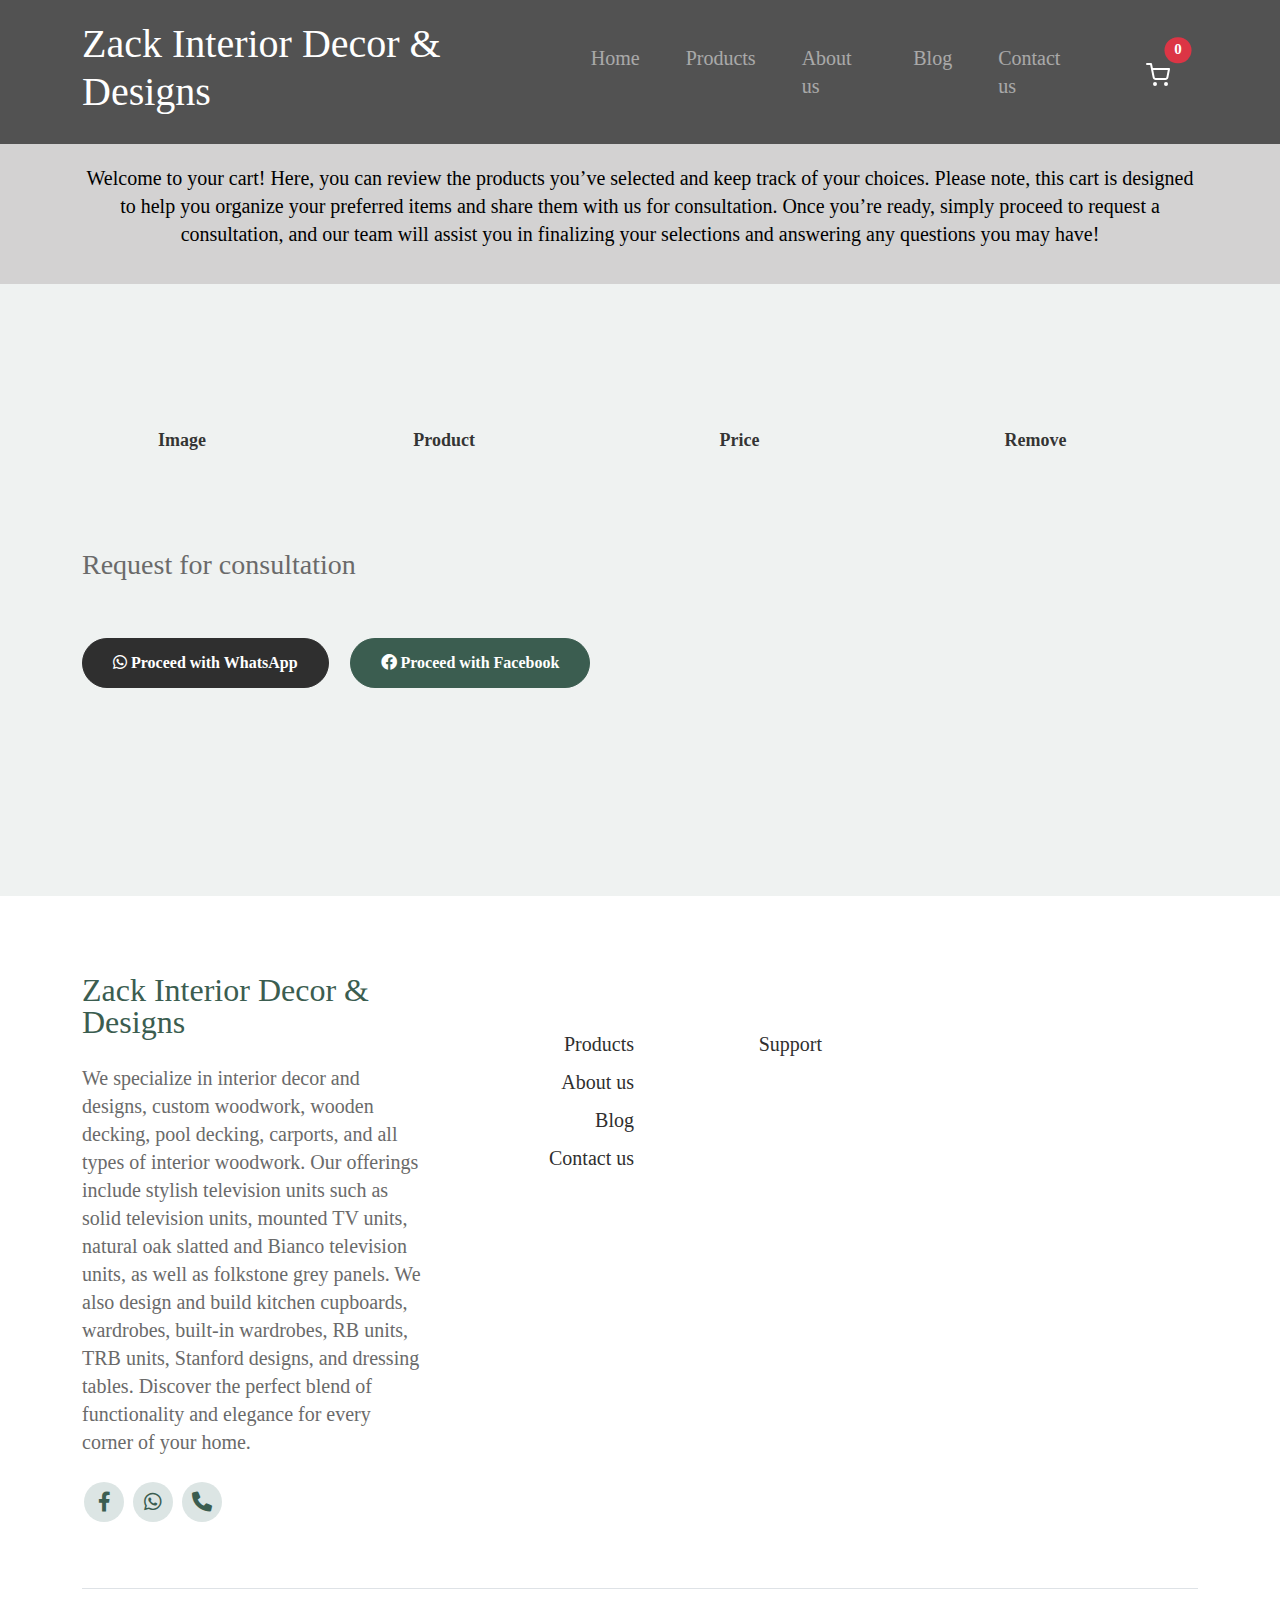
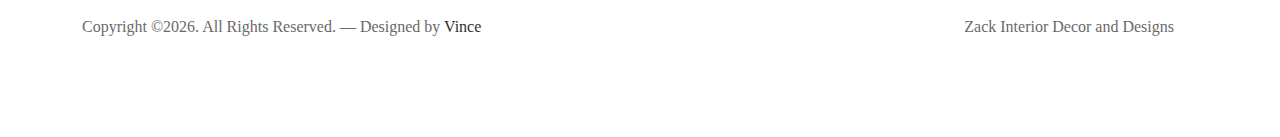
<file: cart.html>
<!doctype html>
<html lang="en">
<head>
  
	<meta charset="utf-8">
	<meta name="viewport" content="width=device-width, initial-scale=1, shrink-to-fit=no">
	<meta name="author" content="Zack Interior Decor and Designs">
	<link rel="icon" href="favicon.png" type="image/png">
  
	<meta name="description" content="For all home - Tranform your home with quality craftsmanship and innovative designs tailored to your needs." />
	<meta name="keywords" content="interior decor,designs,editor woodwork,wooden decking, pool decking,carports,all home,interior wood work,television units, kitchen, RB unit, stanford, TRB unit, Solid television unit, mounted tv unit, kitchen cupboards, wardrobes, natural oak slatted and bianco television unit,
								   folkstone grey panels, built in wardrobes,dressing tables,skating" />
  
		  <!-- Bootstrap CSS -->
		  <link href="css/bootstrap.min.css" rel="stylesheet">
		  <link href="https://cdnjs.cloudflare.com/ajax/libs/font-awesome/6.0.0-beta3/css/all.min.css" rel="stylesheet">
		  <link href="css/tiny-slider.css" rel="stylesheet">
		  <link href="css/style.css" rel="stylesheet">
		  <title>Zack Interior Decor & Designs</title>
	 <meta name="robots" content="index, follow">
	  </head>

	<body>

		<!-- Start Header/Navigation -->
		<nav class="custom-navbar navbar navbar navbar-expand-md navbar-dark bg-dark" arial-label="Furni navigation bar">

			<div class="container">
				<a href="index.html" style="color: white; text-decoration: none;">
					<h1>Zack Interior Decor & Designs</h1>
				</a>

				<button class="navbar-toggler" type="button" data-bs-toggle="collapse" data-bs-target="#navbarsFurni" aria-controls="navbarsFurni" aria-expanded="false" aria-label="Toggle navigation">
					<span class="navbar-toggler-icon"></span>
				</button>

				<div class="collapse navbar-collapse" id="navbarsFurni">
					<ul class="custom-navbar-nav navbar-nav ms-auto mb-2 mb-md-0">
						<li class="nav-item ">
							<a class="nav-link" href="index.html">Home</a>
						</li>
						<li><a class="nav-link" href="shop.html">Products</a></li>
						<li><a class="nav-link" href="about.html">About us</a></li>
						
						<li><a class="nav-link" href="blog.html">Blog</a></li>
						<li><a class="nav-link" href="contact.html">Contact us</a></li>
					</ul>

					<ul class="custom-navbar-cta navbar-nav mb-2 mb-md-0 ms-5">
						
						<li>
							<a class="nav-link position-relative"  title="Cart" href="cart.html">
								<img src="images/cart.svg" alt="Cart">
								<span id="cartCount" class="position-absolute top-0 start-100 translate-middle badge rounded-pill bg-danger">
									0
								</span>
							</a>
						</li>
					</ul>
				</div>
			</div>
				
		</nav>
		<!-- End Header/Navigation -->

		<!-- Start Hero Section -->
			<div class="hero" style="padding: 20px;text-align: center;">
				<div class="container">
					
								<p>Welcome to your cart! Here, you can review the products you’ve selected and keep track of your choices.
									Please note, this cart is designed to help you organize your preferred items and share them with us for consultation. 
									Once you’re ready, simply proceed to request a consultation, and our team will assist you in finalizing your selections and answering any questions you may have!</p>
							</div>
						</div>
						<div class="col-lg-7">
							
						</div>
					</div>
				</div>
			</div>
		<!-- End Hero Section -->

		

		<div class="untree_co-section before-footer-section">
            <div class="container">
              <div class="row mb-5">
                <form class="col-md-12" method="post">
                  <div class="site-blocks-table">
                    <table class="table">
                      <thead>
                        <tr>
                          <th class="product-thumbnail">Image</th>
                          <th class="product-name">Product</th>
                          <th class="product-price">Price</th>
                          
                         
                          <th class="product-remove">Remove</th>
                        </tr>
                      </thead>
                      <tbody>
                        <tr>
                          <td class="product-thumbnail">
                            <img src="images/product-1.png" alt="Image" class="img-fluid">
                          </td>
                          <td class="product-name">
                            <h2 class="h5 text-black">Product 1</h2>
                          </td>
                          <td>$49.00</td>
                          <td>
                            <div class="input-group mb-3 d-flex align-items-center quantity-container" style="max-width: 120px;">
                              
                              <input type="text" class="form-control text-center quantity-amount" value="1" placeholder="" aria-label="Example text with button addon" aria-describedby="button-addon1">
                             
                            </div>
        
                          </td>
                          <td>$49.00</td>
                          <td><a href="#" class="btn btn-black btn-sm">X</a></td>
                        </tr>
        
                        <tr>
                          <td class="product-thumbnail">
                            <img src="images/product-2.png" alt="Image" class="img-fluid">
                          </td>
                          <td class="product-name">
                            <h2 class="h5 text-black">Product 2</h2>
                          </td>
                          <td>$49.00</td>
                          <td>
                            <div class="input-group mb-3 d-flex align-items-center quantity-container" style="max-width: 120px;">
                              
                              <input type="text" class="form-control text-center quantity-amount" value="1" placeholder="" aria-label="Example text with button addon" aria-describedby="button-addon1">
                              
                            </div>
        
                          </td>
                          <td>$49.00</td>
                          <td><a href="#" class="btn btn-black btn-sm">X</a></td>
                        </tr>
                      </tbody>
                    </table>
                  </div>
                </form>
              </div>
        
			  <h3>Request for consultation</h3>
              <div class="row">
				<div class="row mt-5">
					
					<div class="col-md-6 text-start">
						<button class="btn btn-success mb-3 me-3" id="proceedWhatsApp">
							<i class="fa fa-brands fa-whatsapp"></i> Proceed with WhatsApp
						</button>
						<button class="btn btn-primary mb-3" id="proceedFacebook">
							<i class="fa fa-brands fa-facebook"></i> Proceed with Facebook
						</button>
					</div>
				</div>
                  </div>
                </div>
                
                </div>
              </div>
            </div>
          </div>
		

		<!-- Start Footer Section -->
		<footer class="footer-section">
			<div class="container relative">

				<div class="row g-5 mb-5">
					<div class="col-lg-4">
						<div class="mb-4 footer-logo-wrap"><a href="#" class="footer-logo">Zack Interior Decor & Designs<span></span></a></div>
						<p class="mb-4"> We specialize in interior decor and designs, custom woodwork, wooden decking, pool decking, carports, and all types of interior woodwork. Our offerings include stylish television units such as solid television units, mounted TV units, natural oak slatted and Bianco television units, as well as folkstone grey panels. We also design and build kitchen cupboards, wardrobes, built-in wardrobes, RB units, TRB units, Stanford designs, and dressing tables. Discover the perfect blend of functionality and elegance for every corner of your home.

						</p>

						<ul class="list-unstyled custom-social">
							<li><a href="https://www.facebook.com/profile.php?id=100071955796360&mibextid=wwXIfr&mibextid=wwXIfr" title="Visit us on Facebook"><span class="fa fa-brands fa-facebook-f"></span></a></li>
							<li>
								<a href="https://wa.me/27671964977" target="_blank" title="Chat with us on WhatsApp">
									<span class="fa fa-brands fa-whatsapp"></span>
								</a>
							</li>
							<li><a href="tel:+27671964977" title="Call us">
								<i class="fa fa-phone"></i>
							</a></span></a></li>
							
						</ul>
					</div>

					<div class="col-lg-8">
						<div class="row links-wrap">
							<div class="col-6 col-sm-6 col-md-3" style="text-align: right;">
								<ul class="list-unstyled">
									<li><a href="shop.html">Products</a></li>
									<li><a href="about.html">About us</a></li>
									
									<li><a href="blog.html">Blog</a></li>
									<li><a href="contact.html">Contact us</a></li>
								</ul>
							</div>

							<div class="col-6 col-sm-6 col-md-3" style="text-align: right;">
								<ul class="list-unstyled">
									<li><a href="contact.html">Support</a></li>
								</ul>
							</div>


							
						</div>
					</div>

				</div>

				<div class="border-top copyright">
					<div class="row pt-4">
						<div class="col-lg-6">
							<p class="mb-2 text-center text-lg-start">Copyright &copy;<script>document.write(new Date().getFullYear());</script>. All Rights Reserved. &mdash; Designed by <a href="https://www.linkedin.com/in/takudzwa-banda-45380a211">Vince</a>
							
            </p>
						</div>

						<div class="col-lg-6 text-center text-lg-end">
							<ul class="list-unstyled d-inline-flex ms-auto">
								<li class="me-4">Zack Interior Decor and Designs</a></li>
								
							</ul>
						</div>

					</div>
				</div>

			</div>
		</footer>
		<!-- End Footer Section -->	


		<script src="js/bootstrap.bundle.min.js"></script>
		<script src="js/tiny-slider.js"></script>
		<script src="js/custom.js"></script>

		<script>
			// Function to update the cart count in the header
			function updateCartCount() {
				const cart = JSON.parse(localStorage.getItem('cart')) || [];
				const cartCountElement = document.getElementById('cartCount');
				cartCountElement.textContent = cart.length; // Update the badge count
			}
		
			// Function to render the cart items
			function renderCart() {
				const cart = JSON.parse(localStorage.getItem('cart')) || [];
				const cartTableBody = document.querySelector('tbody');
		
				// Clear existing rows
				cartTableBody.innerHTML = '';
		
				// Add rows for each cart item
				cart.forEach((item, index) => {
					const row = document.createElement('tr');
					row.innerHTML = `
						<td class="product-thumbnail">
							<img src="${item.image}" alt="${item.name}" class="img-fluid">
						</td>
						<td class="product-name">
							<h2 class="h5 text-black">${item.name}</h2>
						</td>
						<td>${item.price}</td>
						<td>
						
							<a href="#" class="btn btn-black btn-sm remove-item" data-index="${index}">X</a>
						</td>
					`;
					cartTableBody.appendChild(row);
				});
		
				// Add event listeners to "Remove" buttons
				document.querySelectorAll('.remove-item').forEach(function (button) {
					button.addEventListener('click', function (event) {
						event.preventDefault();
						const index = button.getAttribute('data-index');
						removeCartItem(index);
					});
				});
		
				// Update the cart count
				updateCartCount();
			}
		
			// Function to remove a cart item
			function removeCartItem(index) {
				let cart = JSON.parse(localStorage.getItem('cart')) || [];
				cart.splice(index, 1);
				localStorage.setItem('cart', JSON.stringify(cart));
				renderCart(); // Re-render the cart
			}
		
			// Render the cart on page load
			document.addEventListener('DOMContentLoaded', renderCart);

			// Function to generate the cart summary
			function generateCartSummary() {
        const cart = JSON.parse(localStorage.getItem('cart')) || [];
        let summary = "Good day\n\nI would like to request consultation for the following items:\n\n";

        cart.forEach(item => {
            summary += `- ${item.name} (Price: R${item.price})\n`;
        });

        return summary;
    }

    // Event listener for WhatsApp button
    document.getElementById('proceedWhatsApp').addEventListener('click', function () {
        const message = encodeURIComponent(generateCartSummary());
        const phoneNumber = "27671964977"; // Replace with your business WhatsApp number
        const whatsappURL = `https://wa.me/${phoneNumber}?text=${message}`;
        window.open(whatsappURL, '_blank');
    });

    document.getElementById('proceedFacebook').addEventListener('click', function () {
    const message = generateCartSummary();

    // Set the message in the modal
    document.getElementById('customAlertMessage').textContent = message;

    // Update the "Proceed to Messenger" link
    const fbMessengerURL = `https://m.me/100071955796360`; // Replace with your Facebook page ID
    document.getElementById('proceedToMessenger').href = fbMessengerURL;

    // Add copy to clipboard functionality
    document.getElementById('copyToClipboardBtn').addEventListener('click', function () {
        navigator.clipboard.writeText(message).then(() => {
          
        })
    });

    // Show the modal
    const modal = new bootstrap.Modal(document.getElementById('customAlertModal'));
    modal.show();
});

		</script>
		
		<!-- Custom Alert Modal -->
<div class="modal fade" id="customAlertModal" tabindex="-1" aria-labelledby="customAlertLabel" aria-hidden="true">
	<div class="modal-dialog">
	  <div class="modal-content">
		<div class="modal-header bg-primary text-white">
		  <h5 class="modal-title" id="customAlertLabel">Copy The Following Message and Paste In The Messenger</h5>
		  <button type="button" class="btn-close" data-bs-dismiss="modal" aria-label="Close"></button>
		</div>
		<div class="modal-body">
		  <p id="customAlertMessage" class="text-secondary">Message content will go here.</p>
		  <button id="copyToClipboardBtn" class="btn btn-outline-primary mt-3">Copy to Clipboard</button>
		</div>
		<div class="modal-footer">
		  <button type="button" class="btn btn-secondary" data-bs-dismiss="modal">Close</button>
		  <a id="proceedToMessenger" class="btn btn-primary" target="_blank">Proceed to Messenger</a>
		</div>
	  </div>
	</div>
  </div>
  
		
	</body>

</html>
</file>
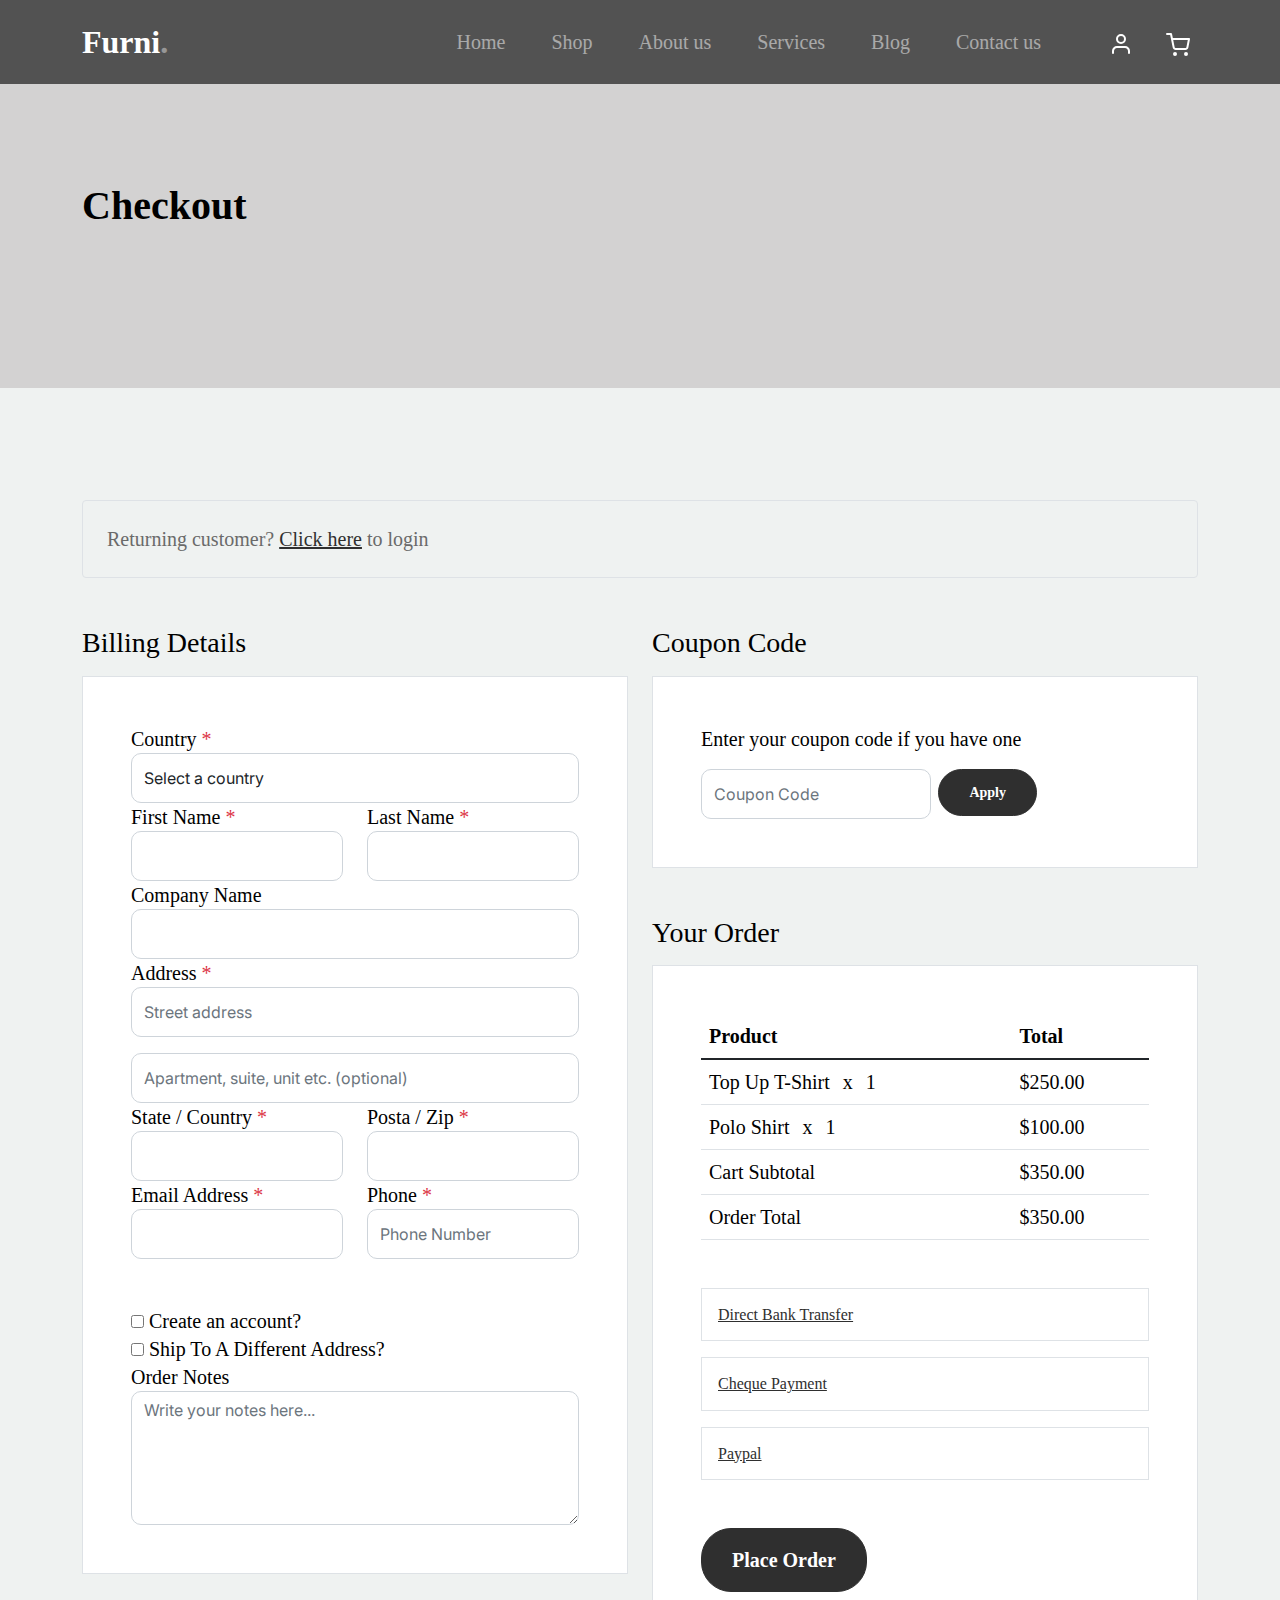
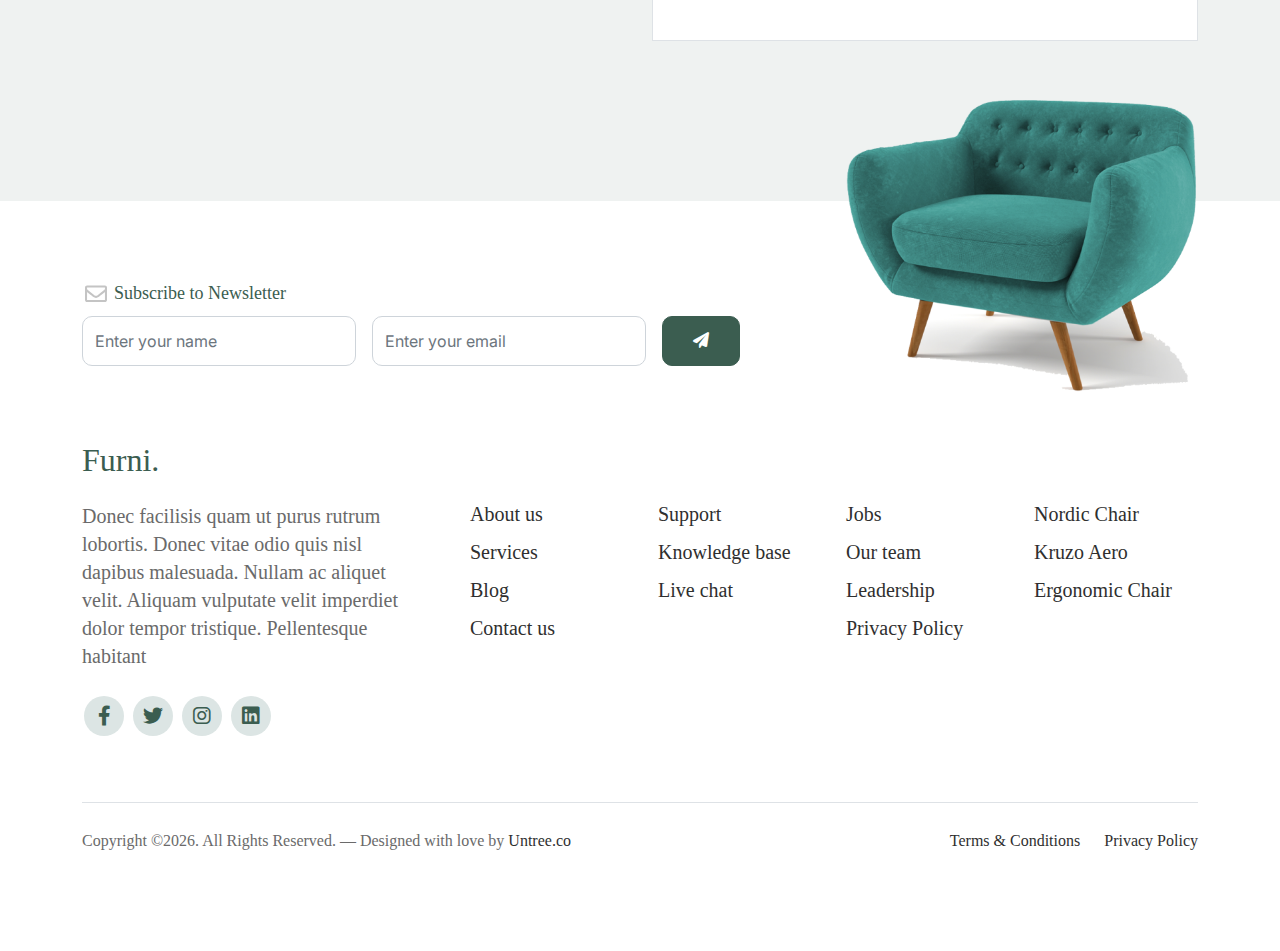
<file: checkout.html>
<!-- /*
* Bootstrap 5
* Template Name: Furni
* Template Author: Untree.co
* Template URI: https://untree.co/
* License: https://creativecommons.org/licenses/by/3.0/
*/ -->
<!doctype html>
<html lang="en">
<head>
  <meta charset="utf-8">
  <meta name="viewport" content="width=device-width, initial-scale=1, shrink-to-fit=no">
  <meta name="author" content="Untree.co">
  <link rel="shortcut icon" href="favicon.png">

  <meta name="description" content="" />
  <meta name="keywords" content="bootstrap, bootstrap4" />

		<!-- Bootstrap CSS -->
		<link href="css/bootstrap.min.css" rel="stylesheet">
		<link href="https://cdnjs.cloudflare.com/ajax/libs/font-awesome/6.0.0-beta3/css/all.min.css" rel="stylesheet">
		<link href="css/tiny-slider.css" rel="stylesheet">
		<link href="css/style.css" rel="stylesheet">
		<title>Furni Free Bootstrap 5 Template for Furniture and Interior Design Websites by Untree.co </title>
	</head>

	<body>

		<!-- Start Header/Navigation -->
		<nav class="custom-navbar navbar navbar navbar-expand-md navbar-dark bg-dark" arial-label="Furni navigation bar">

			<div class="container">
				<a class="navbar-brand" href="index.html">Furni<span>.</span></a>

				<button class="navbar-toggler" type="button" data-bs-toggle="collapse" data-bs-target="#navbarsFurni" aria-controls="navbarsFurni" aria-expanded="false" aria-label="Toggle navigation">
					<span class="navbar-toggler-icon"></span>
				</button>

				<div class="collapse navbar-collapse" id="navbarsFurni">
					<ul class="custom-navbar-nav navbar-nav ms-auto mb-2 mb-md-0">
						<li class="nav-item ">
							<a class="nav-link" href="index.html">Home</a>
						</li>
						<li><a class="nav-link" href="shop.html">Shop</a></li>
						<li><a class="nav-link" href="about.html">About us</a></li>
						<li><a class="nav-link" href="services.html">Services</a></li>
						<li><a class="nav-link" href="blog.html">Blog</a></li>
						<li><a class="nav-link" href="contact.html">Contact us</a></li>
					</ul>

					<ul class="custom-navbar-cta navbar-nav mb-2 mb-md-0 ms-5">
						<li><a class="nav-link" href="#"><img src="images/user.svg"></a></li>
						<li><a class="nav-link" href="cart.html"><img src="images/cart.svg"></a></li>
					</ul>
				</div>
			</div>
				
		</nav>
		<!-- End Header/Navigation -->

		<!-- Start Hero Section -->
			<div class="hero">
				<div class="container">
					<div class="row justify-content-between">
						<div class="col-lg-5">
							<div class="intro-excerpt">
								<h1>Checkout</h1>
							</div>
						</div>
						<div class="col-lg-7">
							
						</div>
					</div>
				</div>
			</div>
		<!-- End Hero Section -->

		<div class="untree_co-section">
		    <div class="container">
		      <div class="row mb-5">
		        <div class="col-md-12">
		          <div class="border p-4 rounded" role="alert">
		            Returning customer? <a href="#">Click here</a> to login
		          </div>
		        </div>
		      </div>
		      <div class="row">
		        <div class="col-md-6 mb-5 mb-md-0">
		          <h2 class="h3 mb-3 text-black">Billing Details</h2>
		          <div class="p-3 p-lg-5 border bg-white">
		            <div class="form-group">
		              <label for="c_country" class="text-black">Country <span class="text-danger">*</span></label>
		              <select id="c_country" class="form-control">
		                <option value="1">Select a country</option>    
		                <option value="2">bangladesh</option>    
		                <option value="3">Algeria</option>    
		                <option value="4">Afghanistan</option>    
		                <option value="5">Ghana</option>    
		                <option value="6">Albania</option>    
		                <option value="7">Bahrain</option>    
		                <option value="8">Colombia</option>    
		                <option value="9">Dominican Republic</option>    
		              </select>
		            </div>
		            <div class="form-group row">
		              <div class="col-md-6">
		                <label for="c_fname" class="text-black">First Name <span class="text-danger">*</span></label>
		                <input type="text" class="form-control" id="c_fname" name="c_fname">
		              </div>
		              <div class="col-md-6">
		                <label for="c_lname" class="text-black">Last Name <span class="text-danger">*</span></label>
		                <input type="text" class="form-control" id="c_lname" name="c_lname">
		              </div>
		            </div>

		            <div class="form-group row">
		              <div class="col-md-12">
		                <label for="c_companyname" class="text-black">Company Name </label>
		                <input type="text" class="form-control" id="c_companyname" name="c_companyname">
		              </div>
		            </div>

		            <div class="form-group row">
		              <div class="col-md-12">
		                <label for="c_address" class="text-black">Address <span class="text-danger">*</span></label>
		                <input type="text" class="form-control" id="c_address" name="c_address" placeholder="Street address">
		              </div>
		            </div>

		            <div class="form-group mt-3">
		              <input type="text" class="form-control" placeholder="Apartment, suite, unit etc. (optional)">
		            </div>

		            <div class="form-group row">
		              <div class="col-md-6">
		                <label for="c_state_country" class="text-black">State / Country <span class="text-danger">*</span></label>
		                <input type="text" class="form-control" id="c_state_country" name="c_state_country">
		              </div>
		              <div class="col-md-6">
		                <label for="c_postal_zip" class="text-black">Posta / Zip <span class="text-danger">*</span></label>
		                <input type="text" class="form-control" id="c_postal_zip" name="c_postal_zip">
		              </div>
		            </div>

		            <div class="form-group row mb-5">
		              <div class="col-md-6">
		                <label for="c_email_address" class="text-black">Email Address <span class="text-danger">*</span></label>
		                <input type="text" class="form-control" id="c_email_address" name="c_email_address">
		              </div>
		              <div class="col-md-6">
		                <label for="c_phone" class="text-black">Phone <span class="text-danger">*</span></label>
		                <input type="text" class="form-control" id="c_phone" name="c_phone" placeholder="Phone Number">
		              </div>
		            </div>

		            <div class="form-group">
		              <label for="c_create_account" class="text-black" data-bs-toggle="collapse" href="#create_an_account" role="button" aria-expanded="false" aria-controls="create_an_account"><input type="checkbox" value="1" id="c_create_account"> Create an account?</label>
		              <div class="collapse" id="create_an_account">
		                <div class="py-2 mb-4">
		                  <p class="mb-3">Create an account by entering the information below. If you are a returning customer please login at the top of the page.</p>
		                  <div class="form-group">
		                    <label for="c_account_password" class="text-black">Account Password</label>
		                    <input type="email" class="form-control" id="c_account_password" name="c_account_password" placeholder="">
		                  </div>
		                </div>
		              </div>
		            </div>


		            <div class="form-group">
		              <label for="c_ship_different_address" class="text-black" data-bs-toggle="collapse" href="#ship_different_address" role="button" aria-expanded="false" aria-controls="ship_different_address"><input type="checkbox" value="1" id="c_ship_different_address"> Ship To A Different Address?</label>
		              <div class="collapse" id="ship_different_address">
		                <div class="py-2">

		                  <div class="form-group">
		                    <label for="c_diff_country" class="text-black">Country <span class="text-danger">*</span></label>
		                    <select id="c_diff_country" class="form-control">
		                      <option value="1">Select a country</option>    
		                      <option value="2">bangladesh</option>    
		                      <option value="3">Algeria</option>    
		                      <option value="4">Afghanistan</option>    
		                      <option value="5">Ghana</option>    
		                      <option value="6">Albania</option>    
		                      <option value="7">Bahrain</option>    
		                      <option value="8">Colombia</option>    
		                      <option value="9">Dominican Republic</option>    
		                    </select>
		                  </div>


		                  <div class="form-group row">
		                    <div class="col-md-6">
		                      <label for="c_diff_fname" class="text-black">First Name <span class="text-danger">*</span></label>
		                      <input type="text" class="form-control" id="c_diff_fname" name="c_diff_fname">
		                    </div>
		                    <div class="col-md-6">
		                      <label for="c_diff_lname" class="text-black">Last Name <span class="text-danger">*</span></label>
		                      <input type="text" class="form-control" id="c_diff_lname" name="c_diff_lname">
		                    </div>
		                  </div>

		                  <div class="form-group row">
		                    <div class="col-md-12">
		                      <label for="c_diff_companyname" class="text-black">Company Name </label>
		                      <input type="text" class="form-control" id="c_diff_companyname" name="c_diff_companyname">
		                    </div>
		                  </div>

		                  <div class="form-group row  mb-3">
		                    <div class="col-md-12">
		                      <label for="c_diff_address" class="text-black">Address <span class="text-danger">*</span></label>
		                      <input type="text" class="form-control" id="c_diff_address" name="c_diff_address" placeholder="Street address">
		                    </div>
		                  </div>

		                  <div class="form-group">
		                    <input type="text" class="form-control" placeholder="Apartment, suite, unit etc. (optional)">
		                  </div>

		                  <div class="form-group row">
		                    <div class="col-md-6">
		                      <label for="c_diff_state_country" class="text-black">State / Country <span class="text-danger">*</span></label>
		                      <input type="text" class="form-control" id="c_diff_state_country" name="c_diff_state_country">
		                    </div>
		                    <div class="col-md-6">
		                      <label for="c_diff_postal_zip" class="text-black">Posta / Zip <span class="text-danger">*</span></label>
		                      <input type="text" class="form-control" id="c_diff_postal_zip" name="c_diff_postal_zip">
		                    </div>
		                  </div>

		                  <div class="form-group row mb-5">
		                    <div class="col-md-6">
		                      <label for="c_diff_email_address" class="text-black">Email Address <span class="text-danger">*</span></label>
		                      <input type="text" class="form-control" id="c_diff_email_address" name="c_diff_email_address">
		                    </div>
		                    <div class="col-md-6">
		                      <label for="c_diff_phone" class="text-black">Phone <span class="text-danger">*</span></label>
		                      <input type="text" class="form-control" id="c_diff_phone" name="c_diff_phone" placeholder="Phone Number">
		                    </div>
		                  </div>

		                </div>

		              </div>
		            </div>

		            <div class="form-group">
		              <label for="c_order_notes" class="text-black">Order Notes</label>
		              <textarea name="c_order_notes" id="c_order_notes" cols="30" rows="5" class="form-control" placeholder="Write your notes here..."></textarea>
		            </div>

		          </div>
		        </div>
		        <div class="col-md-6">

		          <div class="row mb-5">
		            <div class="col-md-12">
		              <h2 class="h3 mb-3 text-black">Coupon Code</h2>
		              <div class="p-3 p-lg-5 border bg-white">

		                <label for="c_code" class="text-black mb-3">Enter your coupon code if you have one</label>
		                <div class="input-group w-75 couponcode-wrap">
		                  <input type="text" class="form-control me-2" id="c_code" placeholder="Coupon Code" aria-label="Coupon Code" aria-describedby="button-addon2">
		                  <div class="input-group-append">
		                    <button class="btn btn-black btn-sm" type="button" id="button-addon2">Apply</button>
		                  </div>
		                </div>

		              </div>
		            </div>
		          </div>

		          <div class="row mb-5">
		            <div class="col-md-12">
		              <h2 class="h3 mb-3 text-black">Your Order</h2>
		              <div class="p-3 p-lg-5 border bg-white">
		                <table class="table site-block-order-table mb-5">
		                  <thead>
		                    <th>Product</th>
		                    <th>Total</th>
		                  </thead>
		                  <tbody>
		                    <tr>
		                      <td>Top Up T-Shirt <strong class="mx-2">x</strong> 1</td>
		                      <td>$250.00</td>
		                    </tr>
		                    <tr>
		                      <td>Polo Shirt <strong class="mx-2">x</strong>   1</td>
		                      <td>$100.00</td>
		                    </tr>
		                    <tr>
		                      <td class="text-black font-weight-bold"><strong>Cart Subtotal</strong></td>
		                      <td class="text-black">$350.00</td>
		                    </tr>
		                    <tr>
		                      <td class="text-black font-weight-bold"><strong>Order Total</strong></td>
		                      <td class="text-black font-weight-bold"><strong>$350.00</strong></td>
		                    </tr>
		                  </tbody>
		                </table>

		                <div class="border p-3 mb-3">
		                  <h3 class="h6 mb-0"><a class="d-block" data-bs-toggle="collapse" href="#collapsebank" role="button" aria-expanded="false" aria-controls="collapsebank">Direct Bank Transfer</a></h3>

		                  <div class="collapse" id="collapsebank">
		                    <div class="py-2">
		                      <p class="mb-0">Make your payment directly into our bank account. Please use your Order ID as the payment reference. Your order won’t be shipped until the funds have cleared in our account.</p>
		                    </div>
		                  </div>
		                </div>

		                <div class="border p-3 mb-3">
		                  <h3 class="h6 mb-0"><a class="d-block" data-bs-toggle="collapse" href="#collapsecheque" role="button" aria-expanded="false" aria-controls="collapsecheque">Cheque Payment</a></h3>

		                  <div class="collapse" id="collapsecheque">
		                    <div class="py-2">
		                      <p class="mb-0">Make your payment directly into our bank account. Please use your Order ID as the payment reference. Your order won’t be shipped until the funds have cleared in our account.</p>
		                    </div>
		                  </div>
		                </div>

		                <div class="border p-3 mb-5">
		                  <h3 class="h6 mb-0"><a class="d-block" data-bs-toggle="collapse" href="#collapsepaypal" role="button" aria-expanded="false" aria-controls="collapsepaypal">Paypal</a></h3>

		                  <div class="collapse" id="collapsepaypal">
		                    <div class="py-2">
		                      <p class="mb-0">Make your payment directly into our bank account. Please use your Order ID as the payment reference. Your order won’t be shipped until the funds have cleared in our account.</p>
		                    </div>
		                  </div>
		                </div>

		                <div class="form-group">
		                  <button class="btn btn-black btn-lg py-3 btn-block" onclick="window.location='thankyou.html'">Place Order</button>
		                </div>

		              </div>
		            </div>
		          </div>

		        </div>
		      </div>
		      <!-- </form> -->
		    </div>
		  </div>

		<!-- Start Footer Section -->
		<footer class="footer-section">
			<div class="container relative">

				<div class="sofa-img">
					<img src="images/sofa.png" alt="Image" class="img-fluid">
				</div>

				<div class="row">
					<div class="col-lg-8">
						<div class="subscription-form">
							<h3 class="d-flex align-items-center"><span class="me-1"><img src="images/envelope-outline.svg" alt="Image" class="img-fluid"></span><span>Subscribe to Newsletter</span></h3>

							<form action="#" class="row g-3">
								<div class="col-auto">
									<input type="text" class="form-control" placeholder="Enter your name">
								</div>
								<div class="col-auto">
									<input type="email" class="form-control" placeholder="Enter your email">
								</div>
								<div class="col-auto">
									<button class="btn btn-primary">
										<span class="fa fa-paper-plane"></span>
									</button>
								</div>
							</form>

						</div>
					</div>
				</div>

				<div class="row g-5 mb-5">
					<div class="col-lg-4">
						<div class="mb-4 footer-logo-wrap"><a href="#" class="footer-logo">Furni<span>.</span></a></div>
						<p class="mb-4">Donec facilisis quam ut purus rutrum lobortis. Donec vitae odio quis nisl dapibus malesuada. Nullam ac aliquet velit. Aliquam vulputate velit imperdiet dolor tempor tristique. Pellentesque habitant</p>

						<ul class="list-unstyled custom-social">
							<li><a href="#"><span class="fa fa-brands fa-facebook-f"></span></a></li>
							<li><a href="#"><span class="fa fa-brands fa-twitter"></span></a></li>
							<li><a href="#"><span class="fa fa-brands fa-instagram"></span></a></li>
							<li><a href="#"><span class="fa fa-brands fa-linkedin"></span></a></li>
						</ul>
					</div>

					<div class="col-lg-8">
						<div class="row links-wrap">
							<div class="col-6 col-sm-6 col-md-3">
								<ul class="list-unstyled">
									<li><a href="#">About us</a></li>
									<li><a href="#">Services</a></li>
									<li><a href="#">Blog</a></li>
									<li><a href="#">Contact us</a></li>
								</ul>
							</div>

							<div class="col-6 col-sm-6 col-md-3">
								<ul class="list-unstyled">
									<li><a href="#">Support</a></li>
									<li><a href="#">Knowledge base</a></li>
									<li><a href="#">Live chat</a></li>
								</ul>
							</div>

							<div class="col-6 col-sm-6 col-md-3">
								<ul class="list-unstyled">
									<li><a href="#">Jobs</a></li>
									<li><a href="#">Our team</a></li>
									<li><a href="#">Leadership</a></li>
									<li><a href="#">Privacy Policy</a></li>
								</ul>
							</div>

							<div class="col-6 col-sm-6 col-md-3">
								<ul class="list-unstyled">
									<li><a href="#">Nordic Chair</a></li>
									<li><a href="#">Kruzo Aero</a></li>
									<li><a href="#">Ergonomic Chair</a></li>
								</ul>
							</div>
						</div>
					</div>

				</div>

				<div class="border-top copyright">
					<div class="row pt-4">
						<div class="col-lg-6">
							<p class="mb-2 text-center text-lg-start">Copyright &copy;<script>document.write(new Date().getFullYear());</script>. All Rights Reserved. &mdash; Designed with love by <a href="https://untree.co">Untree.co</a> <!-- License information: https://untree.co/license/ -->
            </p>
						</div>

						<div class="col-lg-6 text-center text-lg-end">
							<ul class="list-unstyled d-inline-flex ms-auto">
								<li class="me-4"><a href="#">Terms &amp; Conditions</a></li>
								<li><a href="#">Privacy Policy</a></li>
							</ul>
						</div>

					</div>
				</div>

			</div>
		</footer>
		<!-- End Footer Section -->	


		<script src="js/bootstrap.bundle.min.js"></script>
		<script src="js/tiny-slider.js"></script>
		<script src="js/custom.js"></script>
	</body>

</html>
</file>
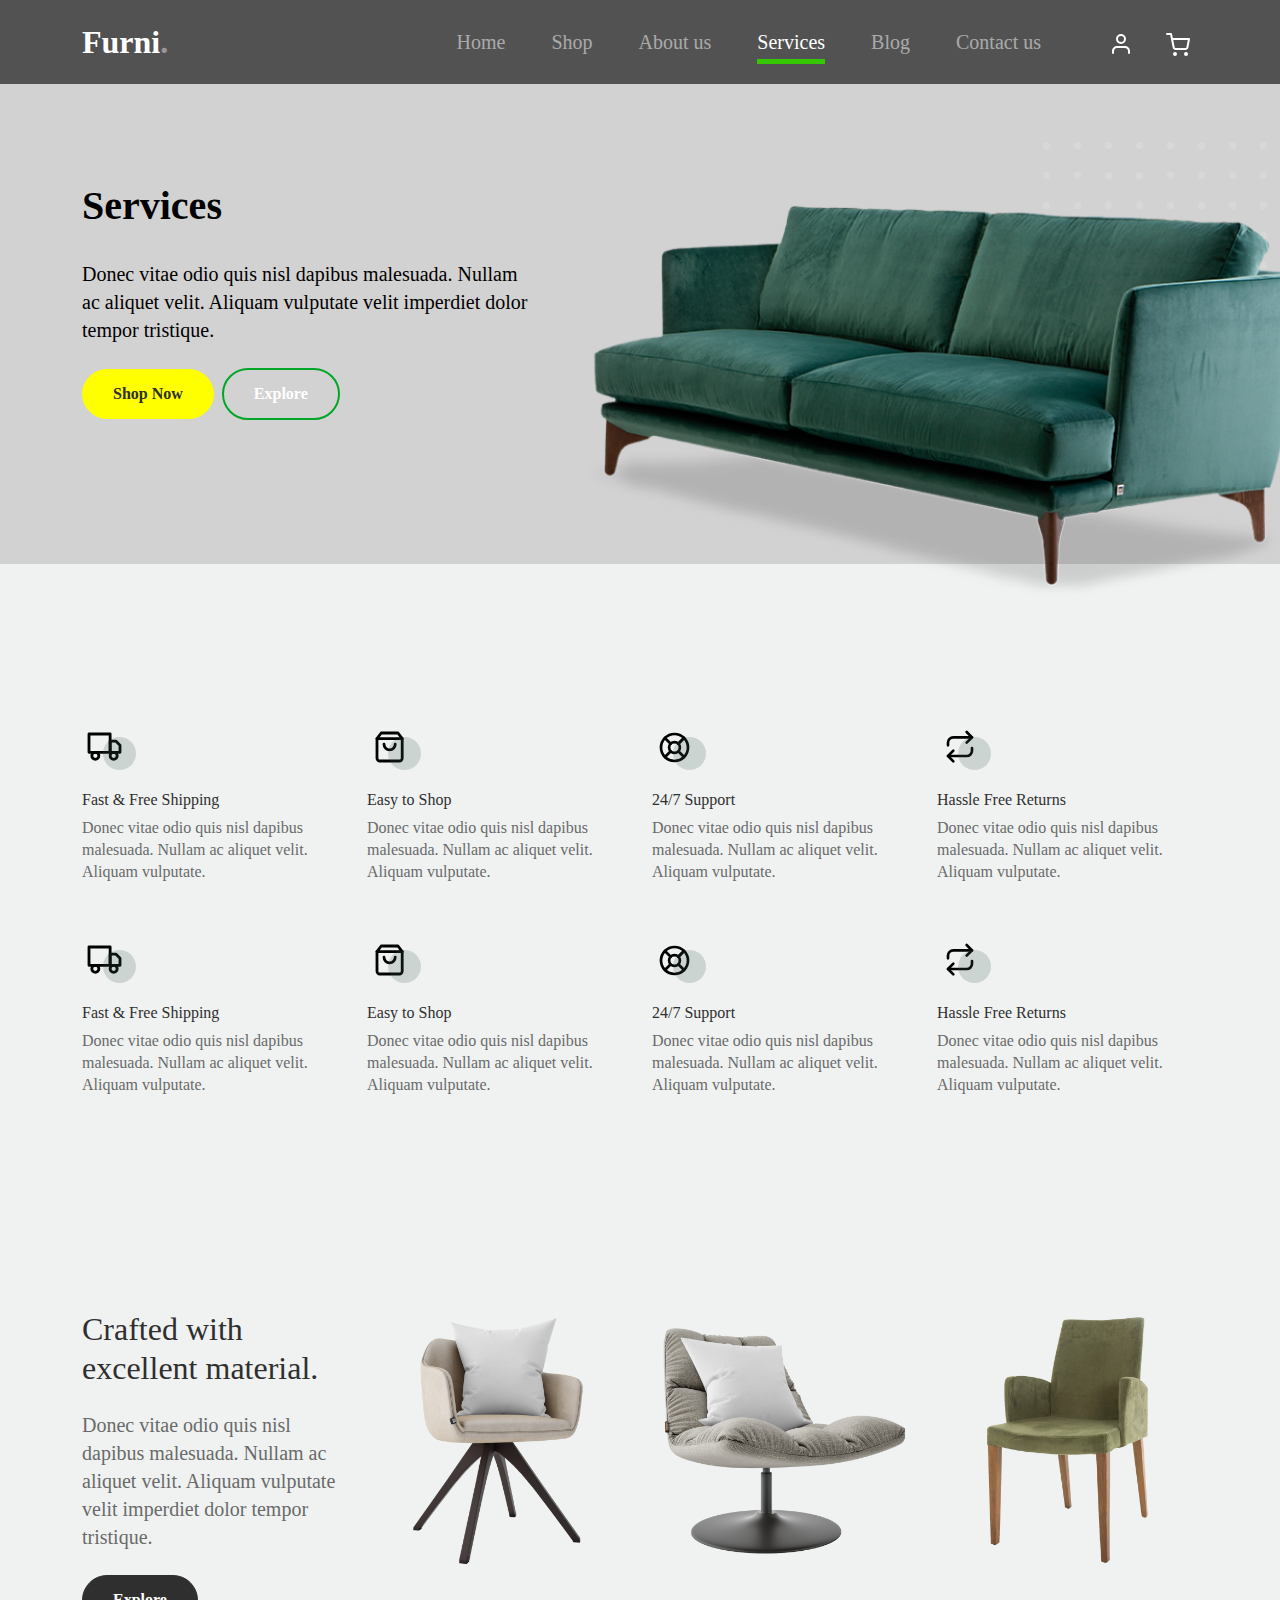
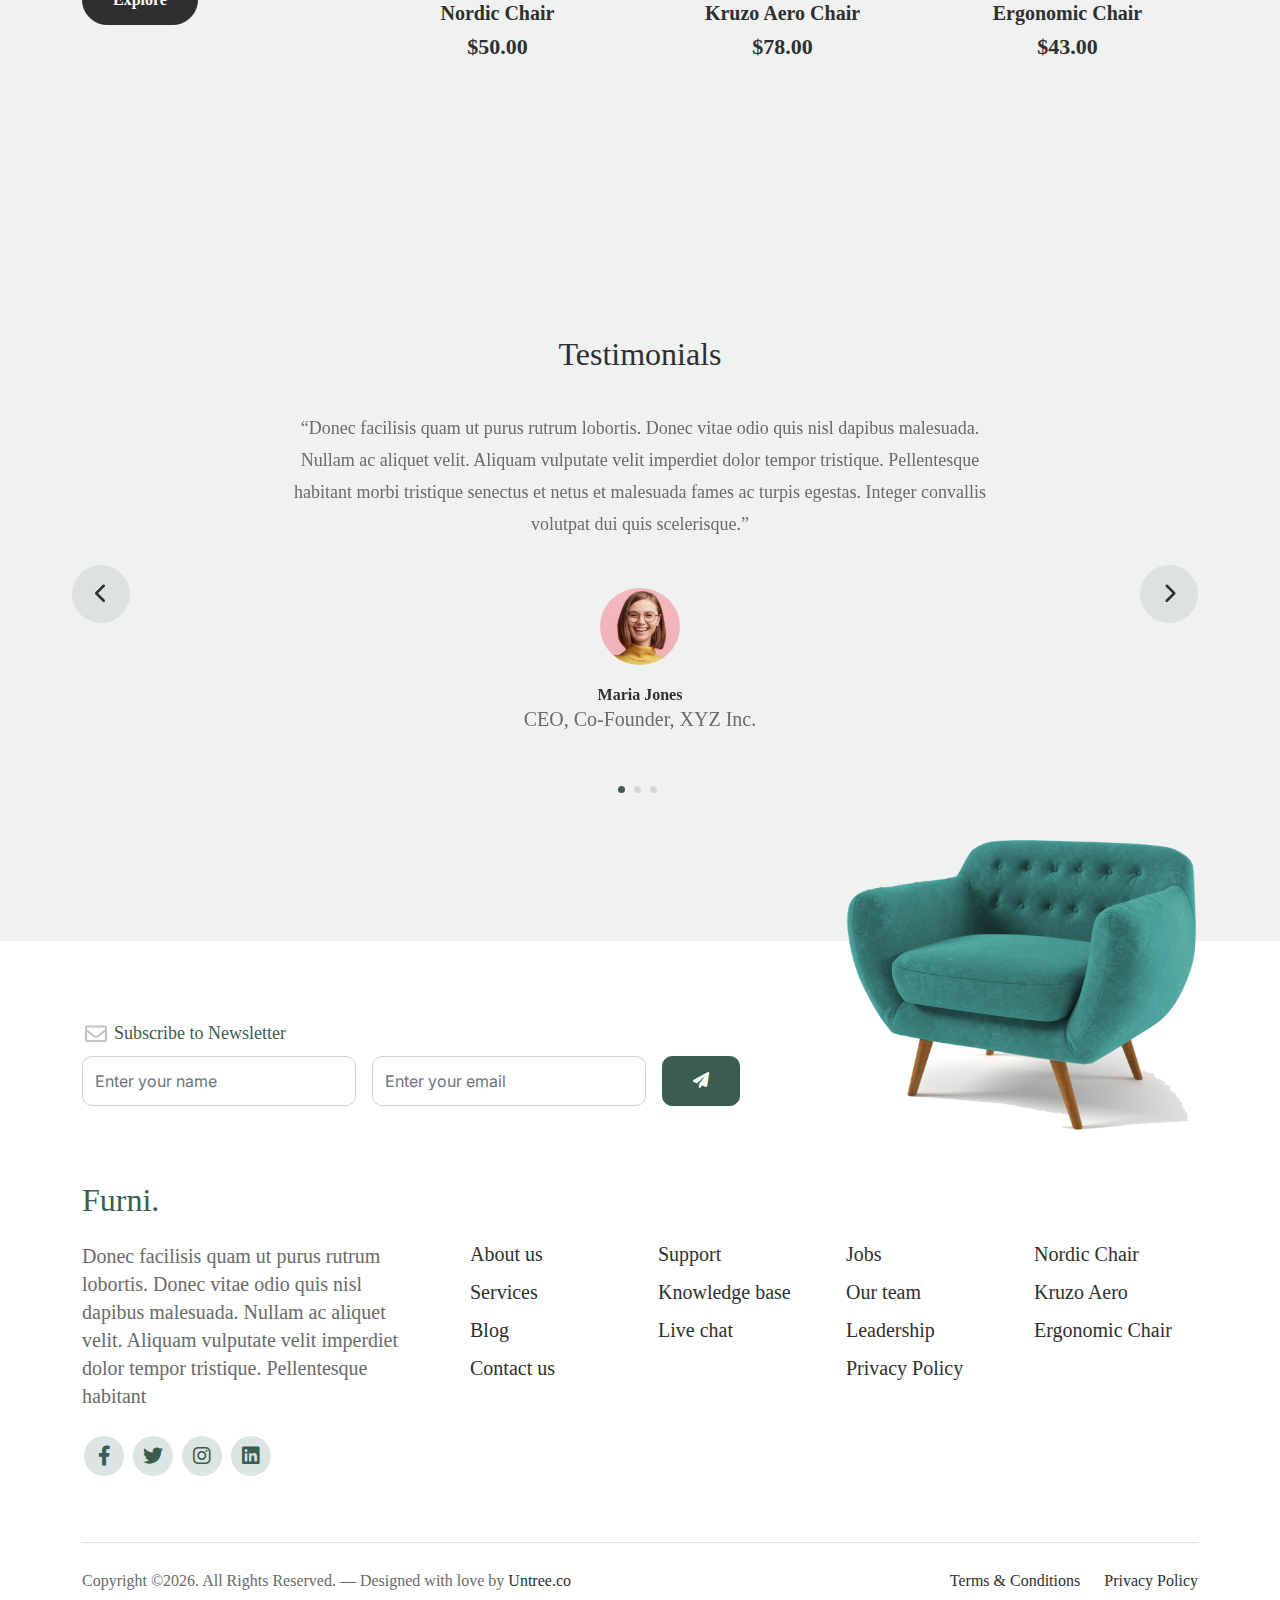
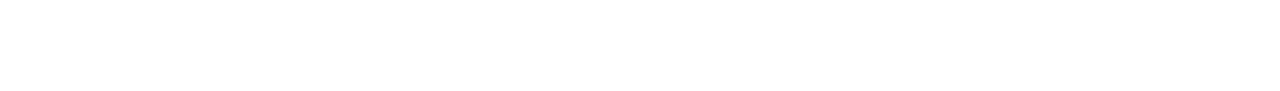
<file: services.html>
<!-- /*
* Bootstrap 5
* Template Name: Furni
* Template Author: Untree.co
* Template URI: https://untree.co/
* License: https://creativecommons.org/licenses/by/3.0/
*/ -->
<!doctype html>
<html lang="en">
<head>
  <meta charset="utf-8">
  <meta name="viewport" content="width=device-width, initial-scale=1, shrink-to-fit=no">
  <meta name="author" content="Untree.co">
  <link rel="shortcut icon" href="favicon.png">

  <meta name="description" content="" />
  <meta name="keywords" content="bootstrap, bootstrap4" />

		<!-- Bootstrap CSS -->
		<link href="css/bootstrap.min.css" rel="stylesheet">
		<link href="https://cdnjs.cloudflare.com/ajax/libs/font-awesome/6.0.0-beta3/css/all.min.css" rel="stylesheet">
		<link href="css/tiny-slider.css" rel="stylesheet">
		<link href="css/style.css" rel="stylesheet">
		<title>Furni Free Bootstrap 5 Template for Furniture and Interior Design Websites by Untree.co </title>
	</head>

	<body>

		<!-- Start Header/Navigation -->
		<nav class="custom-navbar navbar navbar navbar-expand-md navbar-dark bg-dark" arial-label="Furni navigation bar">

			<div class="container">
				<a class="navbar-brand" href="index.html">Furni<span>.</span></a>

				<button class="navbar-toggler" type="button" data-bs-toggle="collapse" data-bs-target="#navbarsFurni" aria-controls="navbarsFurni" aria-expanded="false" aria-label="Toggle navigation">
					<span class="navbar-toggler-icon"></span>
				</button>

				<div class="collapse navbar-collapse" id="navbarsFurni">
					<ul class="custom-navbar-nav navbar-nav ms-auto mb-2 mb-md-0">
						<li class="nav-item">
							<a class="nav-link" href="index.html">Home</a>
						</li>
						<li><a class="nav-link" href="shop.html">Shop</a></li>
						<li><a class="nav-link" href="about.html">About us</a></li>
						<li class="active"><a class="nav-link" href="services.html">Services</a></li>
						<li><a class="nav-link" href="blog.html">Blog</a></li>
						<li><a class="nav-link" href="contact.html">Contact us</a></li>
					</ul>

					<ul class="custom-navbar-cta navbar-nav mb-2 mb-md-0 ms-5">
						<li><a class="nav-link" href="#"><img src="images/user.svg"></a></li>
						<li><a class="nav-link" href="cart.html"><img src="images/cart.svg"></a></li>
					</ul>
				</div>
			</div>
				
		</nav>
		<!-- End Header/Navigation -->

		<!-- Start Hero Section -->
			<div class="hero">
				<div class="container">
					<div class="row justify-content-between">
						<div class="col-lg-5">
							<div class="intro-excerpt">
								<h1>Services</h1>
								<p class="mb-4">Donec vitae odio quis nisl dapibus malesuada. Nullam ac aliquet velit. Aliquam vulputate velit imperdiet dolor tempor tristique.</p>
								<p><a href="" class="btn btn-secondary me-2">Shop Now</a><a href="#" class="btn btn-white-outline">Explore</a></p>
							</div>
						</div>
						<div class="col-lg-7">
							<div class="hero-img-wrap">
								<img src="images/couch.png" class="img-fluid">
							</div>
						</div>
					</div>
				</div>
			</div>
		<!-- End Hero Section -->

		

		<!-- Start Why Choose Us Section -->
		<div class="why-choose-section">
			<div class="container">
				
				
				<div class="row my-5">
					<div class="col-6 col-md-6 col-lg-3 mb-4">
						<div class="feature">
							<div class="icon">
								<img src="images/truck.svg" alt="Image" class="imf-fluid">
							</div>
							<h3>Fast &amp; Free Shipping</h3>
							<p>Donec vitae odio quis nisl dapibus malesuada. Nullam ac aliquet velit. Aliquam vulputate.</p>
						</div>
					</div>

					<div class="col-6 col-md-6 col-lg-3 mb-4">
						<div class="feature">
							<div class="icon">
								<img src="images/bag.svg" alt="Image" class="imf-fluid">
							</div>
							<h3>Easy to Shop</h3>
							<p>Donec vitae odio quis nisl dapibus malesuada. Nullam ac aliquet velit. Aliquam vulputate.</p>
						</div>
					</div>

					<div class="col-6 col-md-6 col-lg-3 mb-4">
						<div class="feature">
							<div class="icon">
								<img src="images/support.svg" alt="Image" class="imf-fluid">
							</div>
							<h3>24/7 Support</h3>
							<p>Donec vitae odio quis nisl dapibus malesuada. Nullam ac aliquet velit. Aliquam vulputate.</p>
						</div>
					</div>

					<div class="col-6 col-md-6 col-lg-3 mb-4">
						<div class="feature">
							<div class="icon">
								<img src="images/return.svg" alt="Image" class="imf-fluid">
							</div>
							<h3>Hassle Free Returns</h3>
							<p>Donec vitae odio quis nisl dapibus malesuada. Nullam ac aliquet velit. Aliquam vulputate.</p>
						</div>
					</div>

					<div class="col-6 col-md-6 col-lg-3 mb-4">
						<div class="feature">
							<div class="icon">
								<img src="images/truck.svg" alt="Image" class="imf-fluid">
							</div>
							<h3>Fast &amp; Free Shipping</h3>
							<p>Donec vitae odio quis nisl dapibus malesuada. Nullam ac aliquet velit. Aliquam vulputate.</p>
						</div>
					</div>

					<div class="col-6 col-md-6 col-lg-3 mb-4">
						<div class="feature">
							<div class="icon">
								<img src="images/bag.svg" alt="Image" class="imf-fluid">
							</div>
							<h3>Easy to Shop</h3>
							<p>Donec vitae odio quis nisl dapibus malesuada. Nullam ac aliquet velit. Aliquam vulputate.</p>
						</div>
					</div>

					<div class="col-6 col-md-6 col-lg-3 mb-4">
						<div class="feature">
							<div class="icon">
								<img src="images/support.svg" alt="Image" class="imf-fluid">
							</div>
							<h3>24/7 Support</h3>
							<p>Donec vitae odio quis nisl dapibus malesuada. Nullam ac aliquet velit. Aliquam vulputate.</p>
						</div>
					</div>

					<div class="col-6 col-md-6 col-lg-3 mb-4">
						<div class="feature">
							<div class="icon">
								<img src="images/return.svg" alt="Image" class="imf-fluid">
							</div>
							<h3>Hassle Free Returns</h3>
							<p>Donec vitae odio quis nisl dapibus malesuada. Nullam ac aliquet velit. Aliquam vulputate.</p>
						</div>
					</div>

				</div>
			
			</div>
		</div>
		<!-- End Why Choose Us Section -->

		<!-- Start Product Section -->
		<div class="product-section pt-0">
			<div class="container">
				<div class="row">

					<!-- Start Column 1 -->
					<div class="col-md-12 col-lg-3 mb-5 mb-lg-0">
						<h2 class="mb-4 section-title">Crafted with excellent material.</h2>
						<p class="mb-4">Donec vitae odio quis nisl dapibus malesuada. Nullam ac aliquet velit. Aliquam vulputate velit imperdiet dolor tempor tristique. </p>
						<p><a href="#" class="btn">Explore</a></p>
					</div> 
					<!-- End Column 1 -->

					<!-- Start Column 2 -->
					<div class="col-12 col-md-4 col-lg-3 mb-5 mb-md-0">
						<a class="product-item" href="#">
							<img src="images/product-1.png" class="img-fluid product-thumbnail">
							<h3 class="product-title">Nordic Chair</h3>
							<strong class="product-price">$50.00</strong>

							<span class="icon-cross">
								<img src="images/cross.svg" class="img-fluid">
							</span>
						</a>
					</div> 
					<!-- End Column 2 -->

					<!-- Start Column 3 -->
					<div class="col-12 col-md-4 col-lg-3 mb-5 mb-md-0">
						<a class="product-item" href="#">
							<img src="images/product-2.png" class="img-fluid product-thumbnail">
							<h3 class="product-title">Kruzo Aero Chair</h3>
							<strong class="product-price">$78.00</strong>

							<span class="icon-cross">
								<img src="images/cross.svg" class="img-fluid">
							</span>
						</a>
					</div>
					<!-- End Column 3 -->

					<!-- Start Column 4 -->
					<div class="col-12 col-md-4 col-lg-3 mb-5 mb-md-0">
						<a class="product-item" href="#">
							<img src="images/product-3.png" class="img-fluid product-thumbnail">
							<h3 class="product-title">Ergonomic Chair</h3>
							<strong class="product-price">$43.00</strong>

							<span class="icon-cross">
								<img src="images/cross.svg" class="img-fluid">
							</span>
						</a>
					</div>
					<!-- End Column 4 -->

				</div>
			</div>
		</div>
		<!-- End Product Section -->

		

		<!-- Start Testimonial Slider -->
		<div class="testimonial-section before-footer-section">
			<div class="container">
				<div class="row">
					<div class="col-lg-7 mx-auto text-center">
						<h2 class="section-title">Testimonials</h2>
					</div>
				</div>

				<div class="row justify-content-center">
					<div class="col-lg-12">
						<div class="testimonial-slider-wrap text-center">

							<div id="testimonial-nav">
								<span class="prev" data-controls="prev"><span class="fa fa-chevron-left"></span></span>
								<span class="next" data-controls="next"><span class="fa fa-chevron-right"></span></span>
							</div>

							<div class="testimonial-slider">
								
								<div class="item">
									<div class="row justify-content-center">
										<div class="col-lg-8 mx-auto">

											<div class="testimonial-block text-center">
												<blockquote class="mb-5">
													<p>&ldquo;Donec facilisis quam ut purus rutrum lobortis. Donec vitae odio quis nisl dapibus malesuada. Nullam ac aliquet velit. Aliquam vulputate velit imperdiet dolor tempor tristique. Pellentesque habitant morbi tristique senectus et netus et malesuada fames ac turpis egestas. Integer convallis volutpat dui quis scelerisque.&rdquo;</p>
												</blockquote>

												<div class="author-info">
													<div class="author-pic">
														<img src="images/person-1.png" alt="Maria Jones" class="img-fluid">
													</div>
													<h3 class="font-weight-bold">Maria Jones</h3>
													<span class="position d-block mb-3">CEO, Co-Founder, XYZ Inc.</span>
												</div>
											</div>

										</div>
									</div>
								</div> 
								<!-- END item -->

								<div class="item">
									<div class="row justify-content-center">
										<div class="col-lg-8 mx-auto">

											<div class="testimonial-block text-center">
												<blockquote class="mb-5">
													<p>&ldquo;Donec facilisis quam ut purus rutrum lobortis. Donec vitae odio quis nisl dapibus malesuada. Nullam ac aliquet velit. Aliquam vulputate velit imperdiet dolor tempor tristique. Pellentesque habitant morbi tristique senectus et netus et malesuada fames ac turpis egestas. Integer convallis volutpat dui quis scelerisque.&rdquo;</p>
												</blockquote>

												<div class="author-info">
													<div class="author-pic">
														<img src="images/person-1.png" alt="Maria Jones" class="img-fluid">
													</div>
													<h3 class="font-weight-bold">Maria Jones</h3>
													<span class="position d-block mb-3">CEO, Co-Founder, XYZ Inc.</span>
												</div>
											</div>

										</div>
									</div>
								</div> 
								<!-- END item -->

								<div class="item">
									<div class="row justify-content-center">
										<div class="col-lg-8 mx-auto">

											<div class="testimonial-block text-center">
												<blockquote class="mb-5">
													<p>&ldquo;Donec facilisis quam ut purus rutrum lobortis. Donec vitae odio quis nisl dapibus malesuada. Nullam ac aliquet velit. Aliquam vulputate velit imperdiet dolor tempor tristique. Pellentesque habitant morbi tristique senectus et netus et malesuada fames ac turpis egestas. Integer convallis volutpat dui quis scelerisque.&rdquo;</p>
												</blockquote>

												<div class="author-info">
													<div class="author-pic">
														<img src="images/person-1.png" alt="Maria Jones" class="img-fluid">
													</div>
													<h3 class="font-weight-bold">Maria Jones</h3>
													<span class="position d-block mb-3">CEO, Co-Founder, XYZ Inc.</span>
												</div>
											</div>

										</div>
									</div>
								</div> 
								<!-- END item -->

							</div>

						</div>
					</div>
				</div>
			</div>
		</div>
		<!-- End Testimonial Slider -->

		

		<!-- Start Footer Section -->
		<footer class="footer-section">
			<div class="container relative">

				<div class="sofa-img">
					<img src="images/sofa.png" alt="Image" class="img-fluid">
				</div>

				<div class="row">
					<div class="col-lg-8">
						<div class="subscription-form">
							<h3 class="d-flex align-items-center"><span class="me-1"><img src="images/envelope-outline.svg" alt="Image" class="img-fluid"></span><span>Subscribe to Newsletter</span></h3>

							<form action="#" class="row g-3">
								<div class="col-auto">
									<input type="text" class="form-control" placeholder="Enter your name">
								</div>
								<div class="col-auto">
									<input type="email" class="form-control" placeholder="Enter your email">
								</div>
								<div class="col-auto">
									<button class="btn btn-primary">
										<span class="fa fa-paper-plane"></span>
									</button>
								</div>
							</form>

						</div>
					</div>
				</div>

				<div class="row g-5 mb-5">
					<div class="col-lg-4">
						<div class="mb-4 footer-logo-wrap"><a href="#" class="footer-logo">Furni<span>.</span></a></div>
						<p class="mb-4">Donec facilisis quam ut purus rutrum lobortis. Donec vitae odio quis nisl dapibus malesuada. Nullam ac aliquet velit. Aliquam vulputate velit imperdiet dolor tempor tristique. Pellentesque habitant</p>

						<ul class="list-unstyled custom-social">
							<li><a href="#"><span class="fa fa-brands fa-facebook-f"></span></a></li>
							<li><a href="#"><span class="fa fa-brands fa-twitter"></span></a></li>
							<li><a href="#"><span class="fa fa-brands fa-instagram"></span></a></li>
							<li><a href="#"><span class="fa fa-brands fa-linkedin"></span></a></li>
						</ul>
					</div>

					<div class="col-lg-8">
						<div class="row links-wrap">
							<div class="col-6 col-sm-6 col-md-3">
								<ul class="list-unstyled">
									<li><a href="#">About us</a></li>
									<li><a href="#">Services</a></li>
									<li><a href="#">Blog</a></li>
									<li><a href="#">Contact us</a></li>
								</ul>
							</div>

							<div class="col-6 col-sm-6 col-md-3">
								<ul class="list-unstyled">
									<li><a href="#">Support</a></li>
									<li><a href="#">Knowledge base</a></li>
									<li><a href="#">Live chat</a></li>
								</ul>
							</div>

							<div class="col-6 col-sm-6 col-md-3">
								<ul class="list-unstyled">
									<li><a href="#">Jobs</a></li>
									<li><a href="#">Our team</a></li>
									<li><a href="#">Leadership</a></li>
									<li><a href="#">Privacy Policy</a></li>
								</ul>
							</div>

							<div class="col-6 col-sm-6 col-md-3">
								<ul class="list-unstyled">
									<li><a href="#">Nordic Chair</a></li>
									<li><a href="#">Kruzo Aero</a></li>
									<li><a href="#">Ergonomic Chair</a></li>
								</ul>
							</div>
						</div>
					</div>

				</div>

				<div class="border-top copyright">
					<div class="row pt-4">
						<div class="col-lg-6">
							<p class="mb-2 text-center text-lg-start">Copyright &copy;<script>document.write(new Date().getFullYear());</script>. All Rights Reserved. &mdash; Designed with love by <a href="https://untree.co">Untree.co</a> <!-- License information: https://untree.co/license/ -->
            </p>
						</div>

						<div class="col-lg-6 text-center text-lg-end">
							<ul class="list-unstyled d-inline-flex ms-auto">
								<li class="me-4"><a href="#">Terms &amp; Conditions</a></li>
								<li><a href="#">Privacy Policy</a></li>
							</ul>
						</div>

					</div>
				</div>

			</div>
		</footer>
		<!-- End Footer Section -->	


		<script src="js/bootstrap.bundle.min.js"></script>
		<script src="js/tiny-slider.js"></script>
		<script src="js/custom.js"></script>
	</body>

</html>
</file>
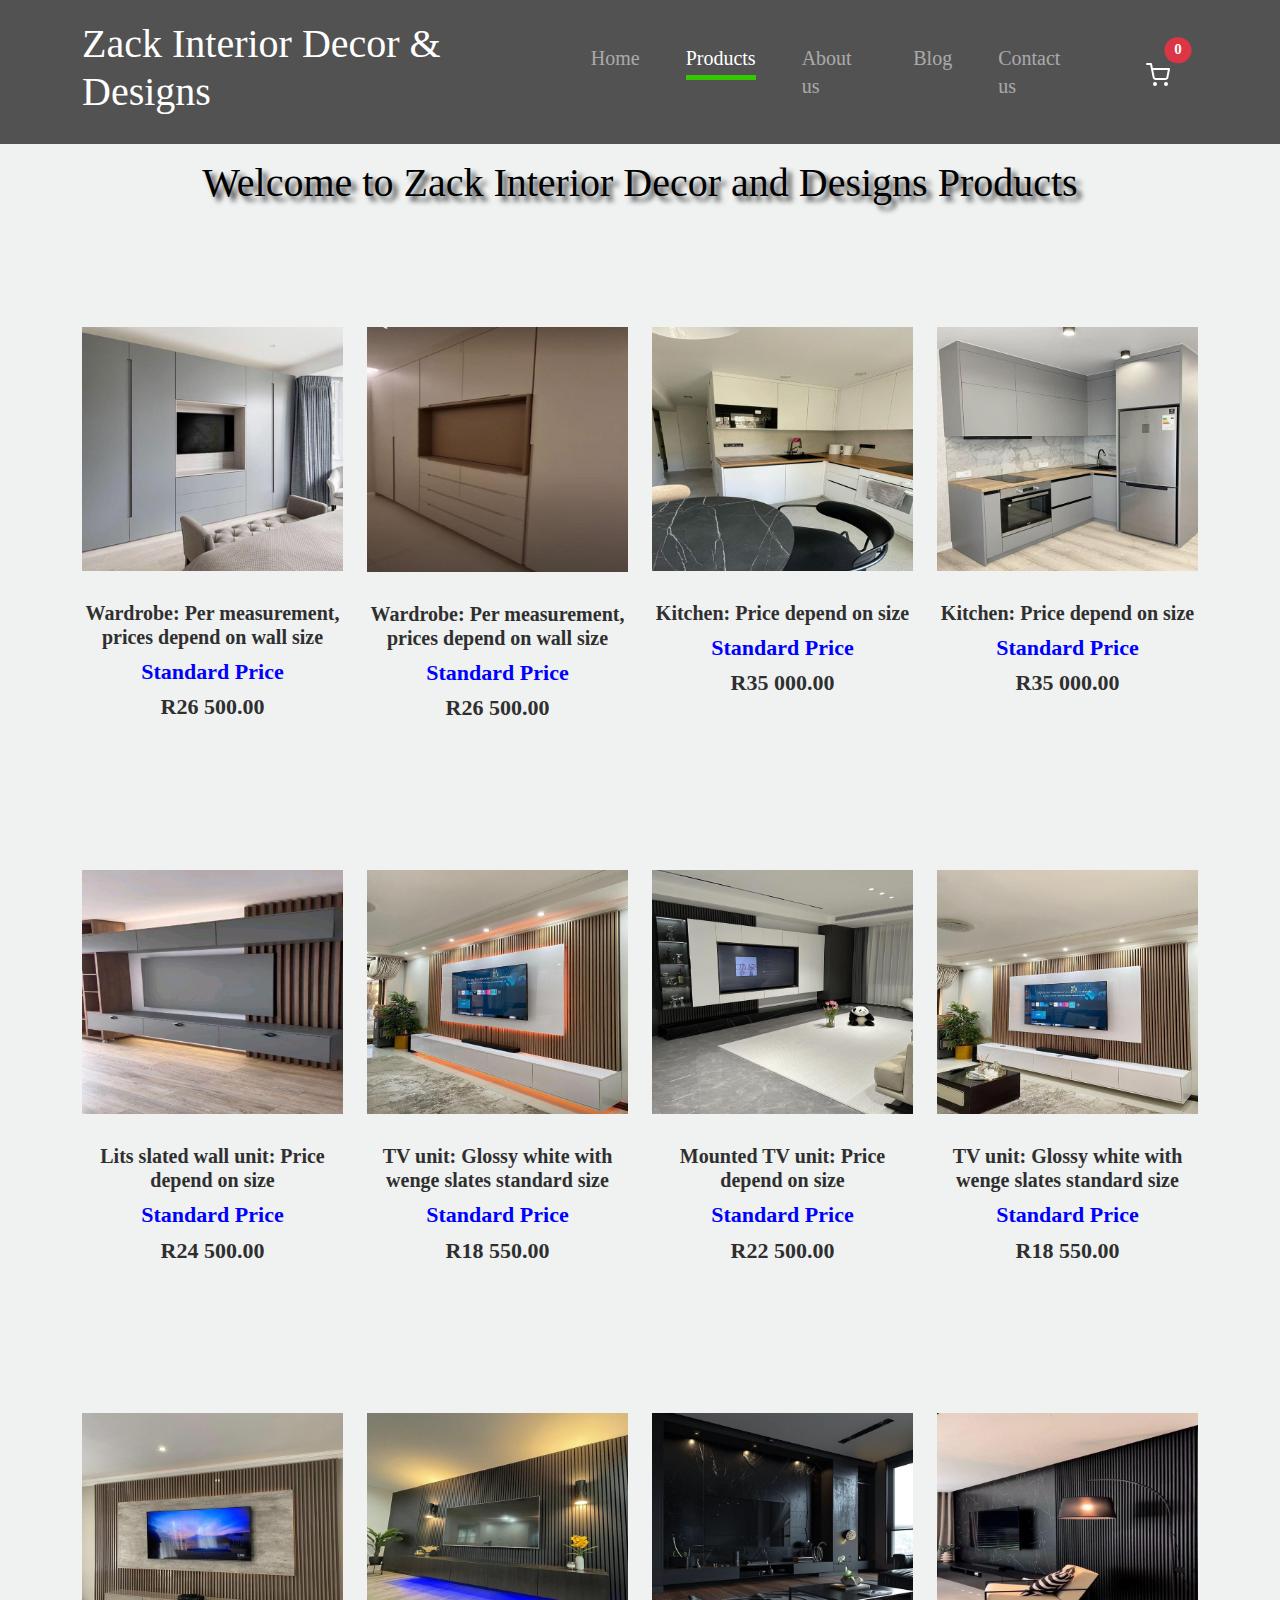
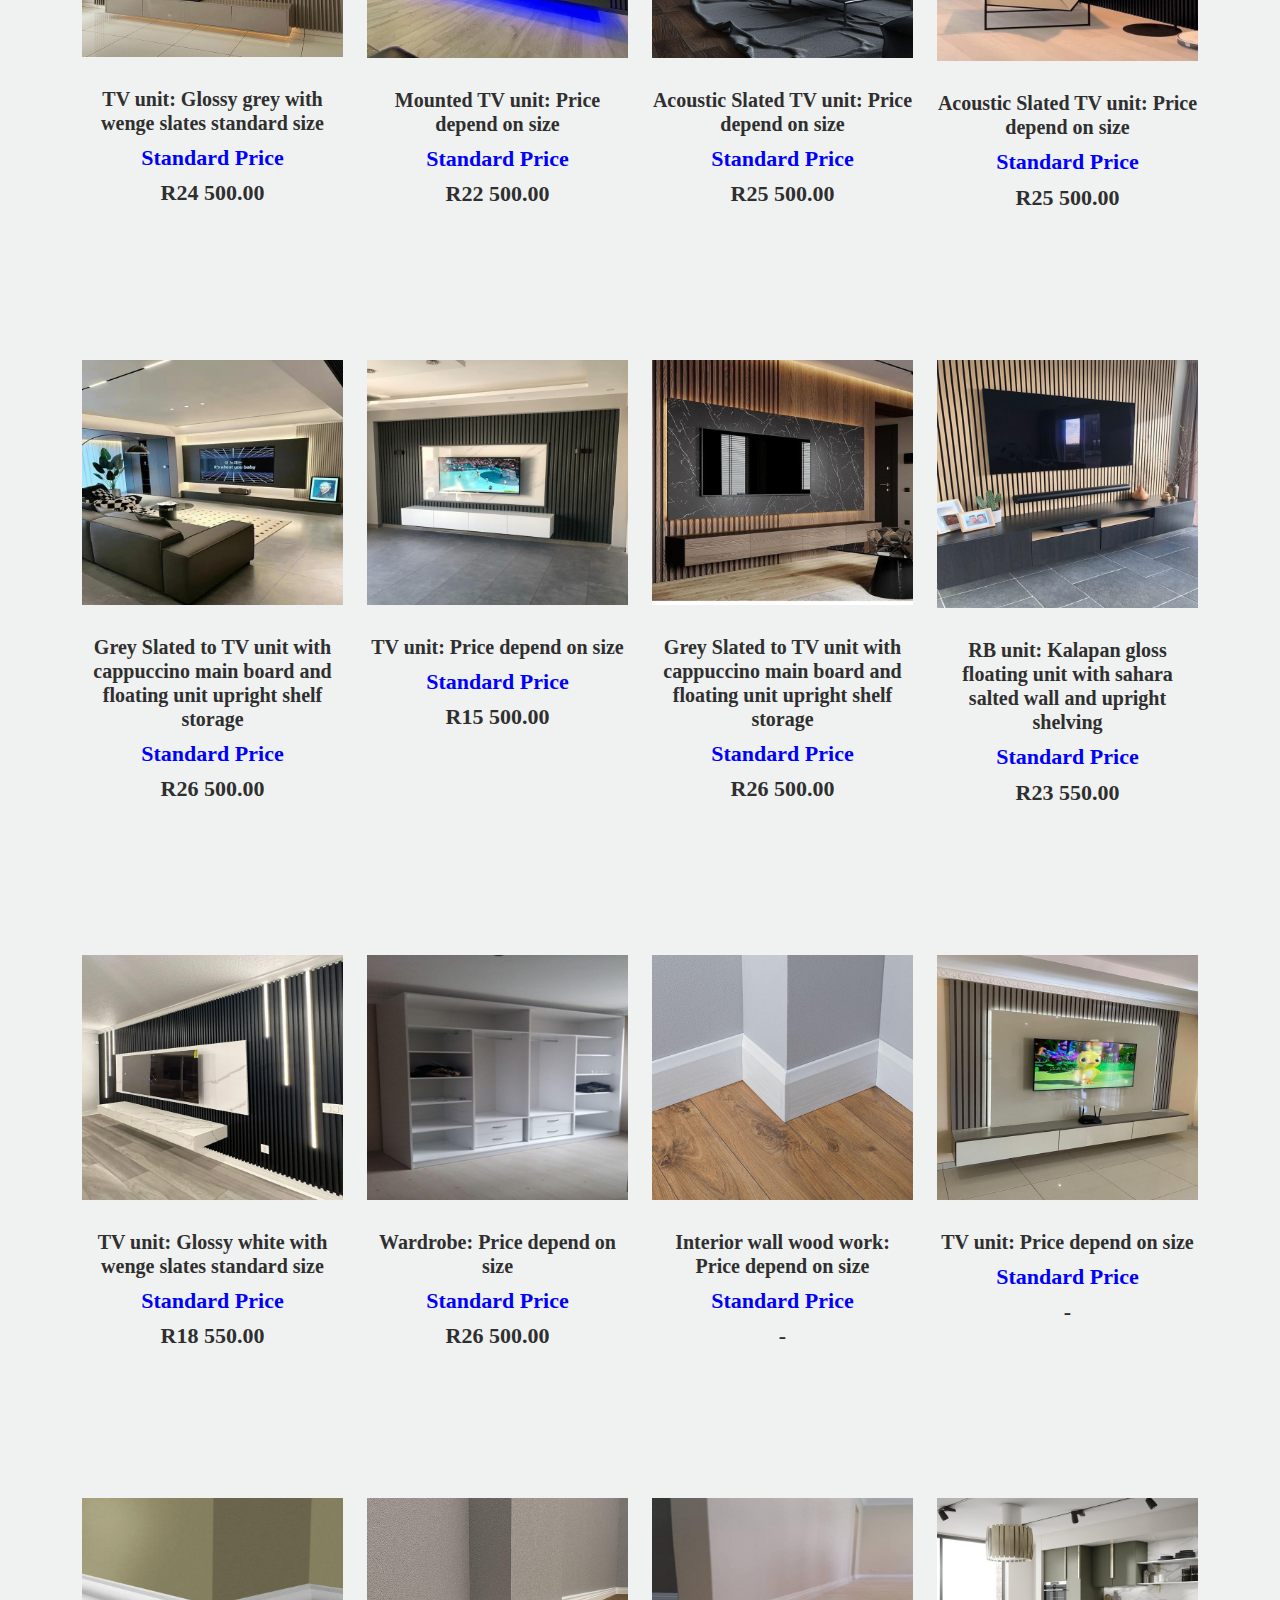
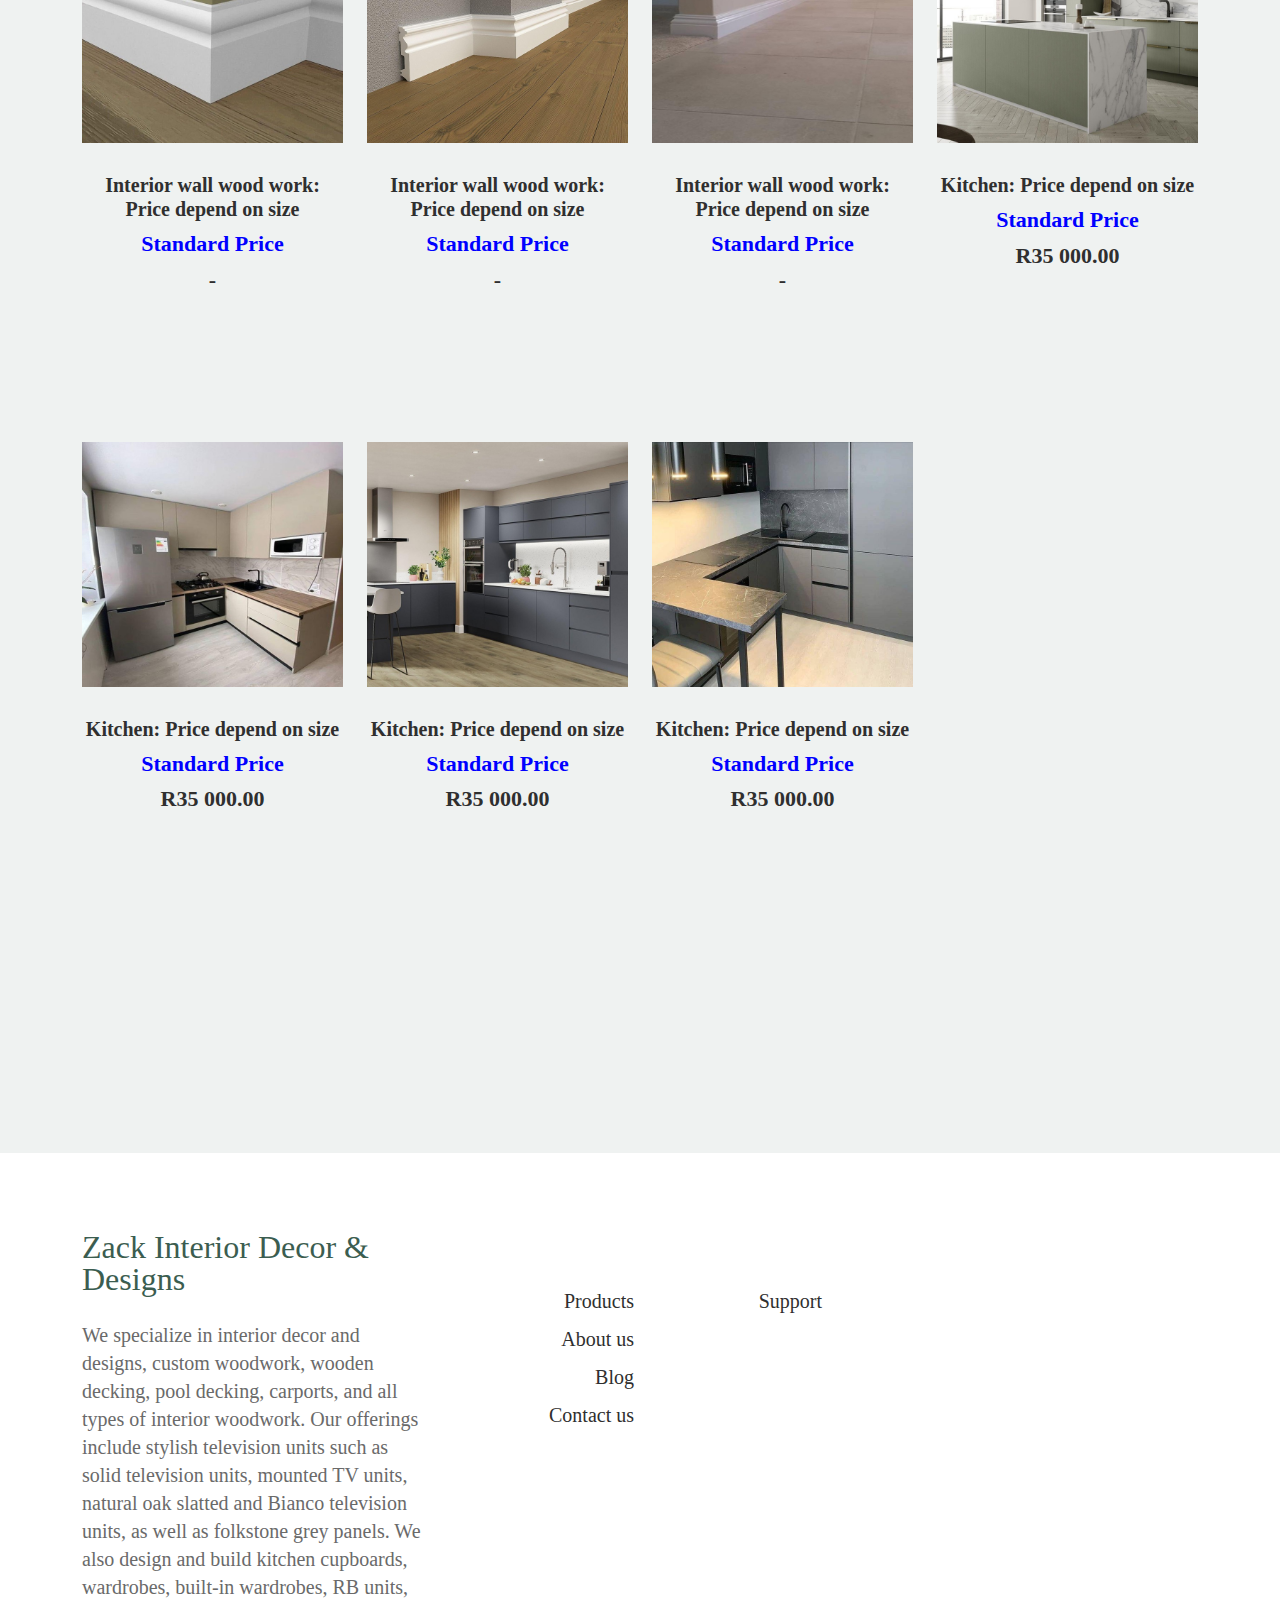
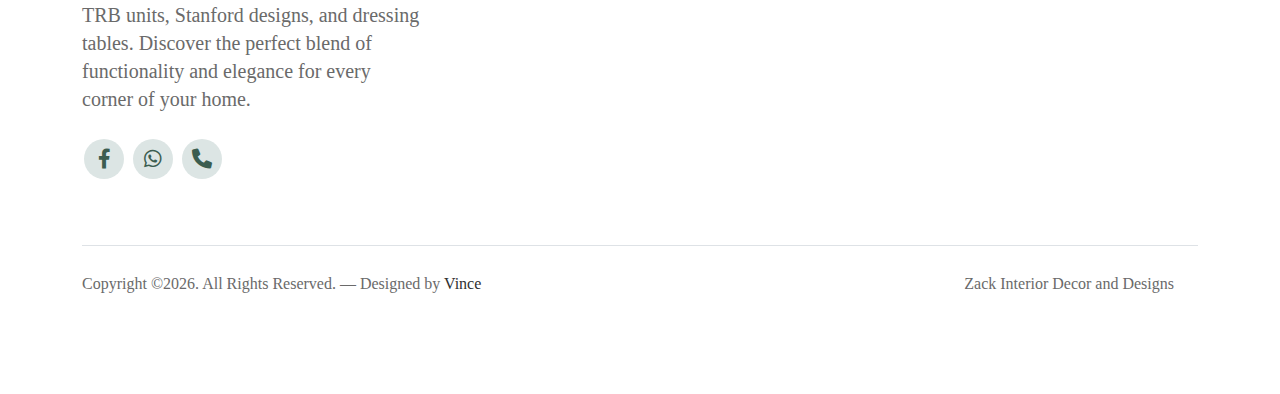
<file: shop.html>
<!doctype html>
<html lang="en">
	<head>
  
		<meta charset="utf-8">
		<meta name="viewport" content="width=device-width, initial-scale=1, shrink-to-fit=no">
		<meta name="author" content="Zack Interior Decor and Designs">
		<link rel="icon" href="favicon.png" type="image/png">
	  
		<meta name="description" content="For all home - Tranform your home with quality craftsmanship and innovative designs tailored to your needs." />
		<meta name="keywords" content="interior decor,designs,editor woodwork,wooden decking, pool decking,carports,all home,interior wood work,television units, kitchen, RB unit, stanford, TRB unit, Solid television unit, mounted tv unit, kitchen cupboards, wardrobes, natural oak slatted and bianco television unit,
									   folkstone grey panels, built in wardrobes,dressing tables,skating" />
	  
			  <!-- Bootstrap CSS -->
			  <link href="css/bootstrap.min.css" rel="stylesheet">
			  <link href="https://cdnjs.cloudflare.com/ajax/libs/font-awesome/6.0.0-beta3/css/all.min.css" rel="stylesheet">
			  <link href="css/tiny-slider.css" rel="stylesheet">
			  <link href="css/style.css" rel="stylesheet">
			  <title>Zack Interior Decor & Designs</title>
		 <meta name="robots" content="index, follow">
		  </head>

	<body>

		<!-- Toast Notification -->
<div class="toast-container position-fixed bottom-0 end-0 p-3" style="z-index: 1055;">
    <div id="cartToast" class="toast align-items-center text-white bg-success border-0" role="alert" aria-live="assertive" aria-atomic="true">
        <div class="d-flex">
            <div class="toast-body">
                Product added to your cart!
            </div>
            <button type="button" class="btn-close btn-close-white me-2 m-auto" data-bs-dismiss="toast" aria-label="Close"></button>
        </div>
    </div>
</div>


		<!-- Start Header/Navigation -->
		<nav class="custom-navbar navbar navbar navbar-expand-md navbar-dark bg-dark" arial-label="Furni navigation bar">

			<div class="container">
				<a href="index.html" style="color: white; text-decoration: none;">
					<h1>Zack Interior Decor & Designs</h1>
				</a>

				<button class="navbar-toggler" type="button" data-bs-toggle="collapse" data-bs-target="#navbarsFurni" aria-controls="navbarsFurni" aria-expanded="false" aria-label="Toggle navigation">
					<span class="navbar-toggler-icon"></span>
				</button>

				<div class="collapse navbar-collapse" id="navbarsFurni">
					<ul class="custom-navbar-nav navbar-nav ms-auto mb-2 mb-md-0">
						<li class="nav-item ">
							<a class="nav-link" href="index.html">Home</a>
						</li>
						<li class="active"><a class="nav-link" href="shop.html">Products</a></li>
						<li><a class="nav-link" href="about.html">About us</a></li>
						
						<li><a class="nav-link" href="blog.html">Blog</a></li>
						<li><a class="nav-link" href="contact.html">Contact us</a></li>
					</ul>

					<ul class="custom-navbar-cta navbar-nav mb-2 mb-md-0 ms-5">
						
						<li>
							<a class="nav-link position-relative"  title="Cart" href="cart.html">
								<img src="images/cart.svg" alt="Cart">
								<span id="cartCount" class="position-absolute top-0 start-100 translate-middle badge rounded-pill bg-danger">
									0
								</span>
							</a>
						</li>
						
					</ul>
				</div>
			</div>
				
		</nav>
		<!-- End Header/Navigation -->

		<!-- Start Hero Section -->
			
								<h1 style="color: black; padding-top: 15px; text-align: center;text-shadow: 5px 5px 5px rgb(66, 64, 64);" >Welcome to Zack Interior Decor and Designs Products</h1>
							</div>
						</div>
						<div class="col-lg-7">
							
						</div>
					</div>
				</div>
			</div>
		<!-- End Hero Section -->

		

		<div class="untree_co-section product-section before-footer-section">
		    <div class="container">
		      	<div class="row">
		      		<!-- Start Column 1 -->
					<div class="col-12 col-md-4 col-lg-3 mb-5 product-item"  data-category="wardrobes">
						<a class="product-item" >
							<img src="images/bedroomTVunit.jpg" class="img-fluid product-thumbnail" >
							<h3 class="product-title">Wardrobe: Per measurement, prices depend on wall size</h3>
							<h4><strong style="color:blue">Standard Price</strong></h4>
							<strong class="product-price">R26 500.00</strong>

							<span class="icon-cross">
								<img src="images/cross.svg" class="img-fluid" title="Add to cart">
							</span>
							<span class="icon-label">Add to Cart</span>

						</a>
					</div> 
					<!-- End Column 1 -->
						
					<!-- Start Column 2 -->
					<div class="col-12 col-md-4 col-lg-3 mb-5 product-item"  data-category="wardrobes">
						<a class="product-item" class="col-12 col-md-4 col-lg-3 mb-5 product-item" >
							<img src="images/bedroomTVunit2.jpg" class="img-fluid product-thumbnail" >
							<h3 class="product-title">Wardrobe: Per measurement, prices depend on wall size</h3>
							<h4><strong style="color:blue">Standard Price</strong></h4>
							<strong class="product-price">R26 500.00</strong>

							<span class="icon-cross">
								<img src="images/cross.svg" class="img-fluid" title="Add to cart">
							</span>
							<span class="icon-label">Add to Cart</span>
						</a>
					</div> 
					<!-- End Column 2 -->

					<!-- Start Column 3 -->
					<div class="col-12 col-md-4 col-lg-3 mb-5 product-item"  data-category="kitchen">
						<a class="product-item" >
							<img src="images/kitchen.jpg" class="img-fluid product-thumbnail" >
							<h3 class="product-title">Kitchen: Price depend on size</h3>
							<h4><strong style="color:blue">Standard Price</strong></h4>
							<strong class="product-price">R35 000.00</strong>

							<span class="icon-cross">
								<img src="images/cross.svg" class="img-fluid" title="Add to cart">
							</span>
							<span class="icon-label">Add to Cart</span>
						</a>
					</div>
					<!-- End Column 3 -->

					<!-- Start Column 4 -->
					<div class="col-12 col-md-4 col-lg-3 mb-5 product-item"  data-category="kitchen">
						<a class="product-item" >
							<img src="images/kitchenSink.jpg" class="img-fluid product-thumbnail" >
							<h3 class="product-title">Kitchen: Price depend on size</h3>
							<h4><strong style="color:blue">Standard Price</strong></h4>
							<strong class="product-price">R35 000.00</strong>

							<span class="icon-cross">
								<img src="images/cross.svg" class="img-fluid" title="Add to cart">
							</span>
							<span class="icon-label">Add to Cart</span>
						</a>
					</div>
					<!-- End Column 4 -->


					<!-- Start Column 1 -->
					<div class="col-12 col-md-4 col-lg-3 mb-5 product-item"  data-category="TV slates">
						<a class="product-item" >
							<img src="images/tvUnit1.jpg" class="img-fluid product-thumbnail" >
							<h3 class="product-title">Lits slated wall unit: Price depend on size</h3>
							<h4><strong style="color:blue">Standard Price</strong></h4>
							<strong class="product-price">R24 500.00</strong>

							<span class="icon-cross">
								<img src="images/cross.svg" class="img-fluid" title="Add to cart">
							</span>
							<span class="icon-label">Add to Cart</span>
						</a>
					</div> 
					<!-- End Column 1 -->
						
					<!-- Start Column 2 -->
					<div class="col-12 col-md-4 col-lg-3 mb-5 product-item" data-category="TV slates">
						<a class="product-item" >
							<img src="images/tvUnit2.jpg" class="img-fluid product-thumbnail" >
							<h3 class="product-title">TV unit: Glossy white with wenge slates standard size</h3>
							<h4><strong style="color:blue">Standard Price</strong></h4>
							<strong class="product-price">R18 550.00</strong>

							<span class="icon-cross">
								<img src="images/cross.svg" class="img-fluid" title="Add to cart">
							</span>
							<span class="icon-label">Add to Cart</span>
						</a>
					</div> 
					<!-- End Column 2 -->

					<!-- Start Column 3 -->
					<div class="col-12 col-md-4 col-lg-3 mb-5 product-item" data-category="TV slates">
						<a class="product-item" >
							<img src="images/tvUnit3.jpg" class="img-fluid product-thumbnail" >
							<h3 class="product-title">Mounted TV unit: Price depend on size</h3>
							<h4><strong style="color:blue">Standard Price</strong></h4>
							<strong class="product-price">R22 500.00</strong>

							<span class="icon-cross">
								<img src="images/cross.svg" class="img-fluid" title="Add to cart">
							</span>
							<span class="icon-label">Add to Cart</span>
						</a>
					</div>
					<!-- End Column 3 -->

					<!-- Start Column 4 -->
					<div class="col-12 col-md-4 col-lg-3 mb-5 product-item" data-category="TV slates">
						<a class="product-item" >
							<img src="images/tvUnit4.jpg" class="img-fluid product-thumbnail" >
							<h3 class="product-title">TV unit: Glossy white with wenge slates standard size</h3>
							<h4><strong style="color:blue">Standard Price</strong></h4>
							<strong class="product-price">R18 550.00</strong>

							<span class="icon-cross">
								<img src="images/cross.svg" class="img-fluid" title="Add to cart">
							</span>
							<span class="icon-label">Add to Cart</span>
						</a>
					</div>
					<!-- End Column 4 -->

					<!-- Start Column 4 -->
					<div class="col-12 col-md-4 col-lg-3 mb-5 product-item" data-category="TV slates">
						<a class="product-item" >
							<img src="images/tvUnit5.jpg" class="img-fluid product-thumbnail" >
							<h3 class="product-title">TV unit: Glossy grey with wenge slates standard size</h3>
							<h4><strong style="color:blue">Standard Price</strong></h4>
							<strong class="product-price">R24 500.00</strong>

							<span class="icon-cross">
								<img src="images/cross.svg" class="img-fluid" title="Add to cart">
							</span>
							<span class="icon-label">Add to Cart</span>
						</a>
					</div>
					<!-- End Column 4 -->

					<!-- Start Column 4 -->
					<div class="col-12 col-md-4 col-lg-3 mb-5 product-item" data-category="TV slates">
						<a class="product-item" >
							<img src="images/tvUnit6.jpg" class="img-fluid product-thumbnail" >
							<h3 class="product-title">Mounted TV unit: Price depend on size</h3>
							<h4><strong style="color:blue">Standard Price</strong></h4>
							<strong class="product-price">R22 500.00</strong>

							<span class="icon-cross">
								<img src="images/cross.svg" class="img-fluid" title="Add to cart">
							</span>
							<span class="icon-label">Add to Cart</span>
						</a>
					</div>
					<!-- End Column 4 -->


					<!-- Start Column 4 -->
					<div class="col-12 col-md-4 col-lg-3 mb-5 product-item" data-category="TV slates">
						<a class="product-item" >
							<img src="images/tvUnit7.jpg" class="img-fluid product-thumbnail" >
							<h3 class="product-title">Acoustic Slated TV unit: Price depend on size</h3>
							<h4><strong style="color:blue">Standard Price</strong></h4>
							<strong class="product-price">R25 500.00</strong>

							<span class="icon-cross">
								<img src="images/cross.svg" class="img-fluid" title="Add to cart" style="display: block;">
							</span>
							<span class="icon-label">Add to Cart</span>
						</a>
					</div>
					<!-- End Column 4 -->


					<!-- Start Column 4 -->
					<div class="col-12 col-md-4 col-lg-3 mb-5 product-item" data-category="TV slates">
						<a class="product-item" >
							<img src="images/tvUnit8.jpg" class="img-fluid product-thumbnail" >
							<h3 class="product-title">Acoustic Slated TV unit: Price depend on size</h3>
							<h4><strong style="color:blue">Standard Price</strong></h4>
							<strong class="product-price">R25 500.00</strong>

							<span class="icon-cross">
								<img src="images/cross.svg" class="img-fluid" title="Add to cart">
							</span>
							<span class="icon-label">Add to Cart</span>
						</a>
					</div>
					<!-- End Column 4 -->


					<!-- Start Column 4 -->
					<div class="col-12 col-md-4 col-lg-3 mb-5 product-item" data-category="TV slates">
						<a class="product-item" >
							<img src="images/tvUnit9.jpg" class="img-fluid product-thumbnail" >
							<h3 class="product-title">Grey Slated to TV unit with cappuccino main board and floating unit upright shelf storage</h3>
							<h4><strong style="color:blue">Standard Price</strong></h4>
							<strong class="product-price">R26 500.00</strong>

							<span class="icon-cross">
								<img src="images/cross.svg" class="img-fluid" title="Add to cart">
							</span>
							<span class="icon-label">Add to Cart</span>
						</a>
					</div>
					<!-- End Column 4 -->



					<!-- Start Column 4 -->
					<div class="col-12 col-md-4 col-lg-3 mb-5 product-item" data-category="TV slates">
						<a class="product-item" >
							<img src="images/tvUnit10.jpg" class="img-fluid product-thumbnail" >
							<h3 class="product-title">TV unit: Price depend on size</h3>
							<h4><strong style="color:blue">Standard Price</strong></h4>
							<strong class="product-price">R15 500.00</strong>

							<span class="icon-cross">
								<img src="images/cross.svg" class="img-fluid" title="Add to cart">
							</span>
							<span class="icon-label">Add to Cart</span>
						</a>
					</div>
					<!-- End Column 4 -->


					<!-- Start Column 4 -->
					<div class="col-12 col-md-4 col-lg-3 mb-5 product-item" data-category="TV slates">
						<a class="product-item" >
							<img src="images/tvUnit11.jpg" class="img-fluid product-thumbnail" >
							<h3 class="product-title">Grey Slated to TV unit with cappuccino main board and floating unit upright shelf storage</h3>
							<h4><strong style="color:blue">Standard Price</strong></h4>
							<strong class="product-price">R26 500.00</strong>

							<span class="icon-cross">
								<img src="images/cross.svg" class="img-fluid" title="Add to cart">
							</span>
							<span class="icon-label">Add to Cart</span>
						</a>
					</div>
					<!-- End Column 4 -->


					<!-- Start Column 4 -->
					<div class="col-12 col-md-4 col-lg-3 mb-5 product-item" data-category="TV slates">
						<a class="product-item" >
							<img src="images/tvUnit12.jpg" class="img-fluid product-thumbnail" >
							<h3 class="product-title">RB unit: Kalapan gloss floating unit with sahara salted wall and upright shelving</h3>
							<h4><strong style="color:blue">Standard Price</strong></h4>
							<strong class="product-price">R23 550.00</strong>

							<span class="icon-cross">
								<img src="images/cross.svg" class="img-fluid" title="Add to cart">
							</span>
							<span class="icon-label">Add to Cart</span>
						</a>
					</div>
					<!-- End Column 4 -->

					<!-- Start Column 4 -->
					<div class="col-12 col-md-4 col-lg-3 mb-5 product-item" data-category="TV slates">
						<a class="product-item" >
							<img src="images/tvUnit13.jpg" class="img-fluid product-thumbnail" >
							<h3 class="product-title">TV unit: Glossy white with wenge slates standard size</h3>
							<h4><strong style="color:blue">Standard Price</strong></h4>
							<strong class="product-price">R18 550.00</strong>

							<span class="icon-cross">
								<img src="images/cross.svg" class="img-fluid" title="Add to cart">
							</span>
							<span class="icon-label">Add to Cart</span>
						</a>
					</div>
					<!-- End Column 4 -->

					<!-- Start Column 4 -->
					<div class="col-12 col-md-4 col-lg-3 mb-5 product-item" data-category="wardrobes">
						<a class="product-item" >
							<img src="images/wadrobe1.jpg" class="img-fluid product-thumbnail" >
							<h3 class="product-title">Wardrobe: Price depend on size</h3>
							<h4><strong style="color:blue">Standard Price</strong></h4>
							<strong class="product-price">R26 500.00</strong>

							<span class="icon-cross">
								<img src="images/cross.svg" class="img-fluid" title="Add to cart">
							</span>
							<span class="icon-label">Add to Cart</span>
						</a>
					</div>
					<!-- End Column 4 -->

					<!-- Start Column 4 -->
					<div class="col-12 col-md-4 col-lg-3 mb-5 product-item" data-category="wall wood">
						<a class="product-item" >
							<img src="images/wall1.jpg" class="img-fluid product-thumbnail" >
							<h3 class="product-title">Interior wall wood work: Price depend on size</h3>
							<h4><strong style="color:blue">Standard Price</strong></h4>
							<strong class="product-price">-</strong>

							<span class="icon-cross">
								<img src="images/cross.svg" class="img-fluid" title="Add to cart">
							</span>
							<span class="icon-label">Add to Cart</span>
						</a>
					</div>
					<!-- End Column 4 -->

					<!-- Start Column 4 -->
					<div class="col-12 col-md-4 col-lg-3 mb-5 product-item" data-category="TV slates">
						<a class="product-item" >
							<img src="images/wall2.jpg" class="img-fluid product-thumbnail" >
							<h3 class="product-title">TV unit: Price depend on size</h3>
							<h4><strong style="color:blue">Standard Price</strong></h4>
							<strong class="product-price">-</strong>

							<span class="icon-cross">
								<img src="images/cross.svg" class="img-fluid" title="Add to cart">
							</span>
							<span class="icon-label">Add to Cart</span>
						</a>
					</div>
					<!-- End Column 4 -->


					<!-- Start Column 4 -->
					<div class="col-12 col-md-4 col-lg-3 mb-5 product-item" data-category="wall wood">
						<a class="product-item" >
							<img src="images/wall3.jpg" class="img-fluid product-thumbnail" >
							<h3 class="product-title">Interior wall wood work: Price depend on size</h3>
							<h4><strong style="color:blue">Standard Price</strong></h4>
							<strong class="product-price">-</strong>

							<span class="icon-cross">
								<img src="images/cross.svg" class="img-fluid" title="Add to cart">
							</span>
							<span class="icon-label">Add to Cart</span>
						</a>
					</div>
					<!-- End Column 4 -->


					<!-- Start Column 4 -->
					<div class="col-12 col-md-4 col-lg-3 mb-5 product-item" data-category="wall wood">
						<a class="product-item" >
							<img src="images/wall4.jpg" class="img-fluid product-thumbnail" >
							<h3 class="product-title">Interior wall wood work: Price depend on size</h3>
							<h4><strong style="color:blue">Standard Price</strong></h4>
							<strong class="product-price">-</strong>

							<span class="icon-cross">
								<img src="images/cross.svg" class="img-fluid" title="Add to cart">
							</span>
							<span class="icon-label">Add to Cart</span>
						</a>
					</div>
					<!-- End Column 4 -->

					<!-- Start Column 4 -->
					<div class="col-12 col-md-4 col-lg-3 mb-5 product-item" data-category="wall wood">
						<a class="product-item" >
							<img src="images/wall5.jpg" class="img-fluid product-thumbnail" >
							<h3 class="product-title">Interior wall wood work: Price depend on size</h3>
							<h4><strong style="color:blue">Standard Price</strong></h4>
							<strong class="product-price">-</strong>

							<span class="icon-cross">
								<img src="images/cross.svg" class="img-fluid" title="Add to cart">
							</span>
							<span class="icon-label">Add to Cart</span>
						</a>
					</div>
					<!-- End Column 4 -->


					<!-- Start Column 4 -->
					<div class="col-12 col-md-4 col-lg-3 mb-5 product-item" data-category="kitchen">
						<a class="product-item" >
							<img src="images/wholeKitchen.jpg" class="img-fluid product-thumbnail" >
							<h3 class="product-title">Kitchen: Price depend on size</h3>
							<h4><strong style="color:blue">Standard Price</strong></h4>
							<strong class="product-price">R35 000.00</strong>

							<span class="icon-cross">
								<img src="images/cross.svg" class="img-fluid" title="Add to cart">
							</span>
							<span class="icon-label">Add to Cart</span>
						</a>
					</div>
					<!-- End Column 4 -->


					<!-- Start Column 4 -->
					<div class="col-12 col-md-4 col-lg-3 mb-5 product-item" data-category="kitchen">
						<a class="product-item" >
							<img src="images/wholeKitchen2.jpg" class="img-fluid product-thumbnail" >
							<h3 class="product-title">Kitchen: Price depend on size</h3>
							<h4><strong style="color:blue">Standard Price</strong></h4>
							<strong class="product-price">R35 000.00</strong>

							<span class="icon-cross">
								<img src="images/cross.svg" class="img-fluid" title="Add to cart">
							</span>
							<span class="icon-label">Add to Cart</span>
						</a>
					</div>
					<!-- End Column 4 -->


					<!-- Start Column 4 -->
					<div class="col-12 col-md-4 col-lg-3 mb-5 product-item" data-category="kitchen">
						<a class="product-item" >
							<img src="images/wholeKitchen4.jpg" class="img-fluid product-thumbnail">
							<h3 class="product-title">Kitchen: Price depend on size</h3>
							<h4><strong style="color:blue">Standard Price</strong></h4>
							<strong class="product-price">R35 000.00</strong>

							<span class="icon-cross">
								<img src="images/cross.svg" class="img-fluid" title="Add to cart">
							</span>
							<span class="icon-label">Add to Cart</span>
						</a>
					</div>
					<!-- End Column 4 -->

					<!-- Start Column 4 -->
					<div class="col-12 col-md-4 col-lg-3 mb-5 product-item" data-category="kitchen">
					
						<a class="product-item" >
							<img src="images/wholeKitchen5.jpg" class="img-fluid product-thumbnail" >
							<h3 class="product-title">Kitchen: Price depend on size</h3>
							<h4><strong style="color:blue">Standard Price</strong></h4>
							<strong class="product-price">R35 000.00</strong>

							<span class="icon-cross">
								<img src="images/cross.svg" class="img-fluid" title="Add to cart">
							</span>
							<span class="icon-label">Add to Cart</span>
						</a>
					</div>
					<!-- End Column 4 -->


		      	</div>
		    </div>
		</div>


		
		<!-- Start Footer Section -->
		<footer class="footer-section">
			<div class="container relative">

				<div class="row g-5 mb-5">
					<div class="col-lg-4">
						<div class="mb-4 footer-logo-wrap"><a  class="footer-logo">Zack Interior Decor & Designs<span></span></a></div>
						<p class="mb-4"> We specialize in interior decor and designs, custom woodwork, wooden decking, pool decking, carports, and all types of interior woodwork. Our offerings include stylish television units such as solid television units, mounted TV units, natural oak slatted and Bianco television units, as well as folkstone grey panels. We also design and build kitchen cupboards, wardrobes, built-in wardrobes, RB units, TRB units, Stanford designs, and dressing tables. Discover the perfect blend of functionality and elegance for every corner of your home.

						</p>

						<ul class="list-unstyled custom-social">
							<li><a href="https://www.facebook.com/profile.php?id=100071955796360&mibextid=wwXIfr&mibextid=wwXIfr"><span class="fa fa-brands fa-facebook-f"></span></a></li>
							<li><a href="https://wa.me/27671964977" target="_blank"><span class="fa fa-brands fa-whatsapp"></span></a></li>
							<li><a href="tel:+27671964977">
								<i class="fa fa-phone"></i>
							</a></span></a></li>
							
						</ul>
					</div>

					<div class="col-lg-8">
						<div class="row links-wrap">
							<div class="col-6 col-sm-6 col-md-3" style="text-align: right;">
								<ul class="list-unstyled">
									<li><a href="shop.html">Products</a></li>
									<li><a href="about.html">About us</a></li>
									
									<li><a href="blog.html">Blog</a></li>
									<li><a href="contact.html">Contact us</a></li>
								</ul>
							</div>

							<div class="col-6 col-sm-6 col-md-3" style="text-align: right;">
								<ul class="list-unstyled">
									<li><a href="contact.html">Support</a></li>
								</ul>
							</div>


							
						</div>
					</div>

				</div>

				<div class="border-top copyright">
					<div class="row pt-4">
						<div class="col-lg-6">
							<p class="mb-2 text-center text-lg-start">Copyright &copy;<script>document.write(new Date().getFullYear());</script>. All Rights Reserved. &mdash; Designed by <a href="https://www.linkedin.com/in/takudzwa-banda-45380a211">Vince</a>
							
            </p>
						</div>

						<div class="col-lg-6 text-center text-lg-end">
							<ul class="list-unstyled d-inline-flex ms-auto">
								<li class="me-4">Zack Interior Decor and Designs</a></li>
								
							</ul>
						</div>

					</div>
				</div>

			</div>
		</footer>
		<!-- End Footer Section -->	


		<script src="js/bootstrap.bundle.min.js"></script>
		<script src="js/tiny-slider.js"></script>
		<script src="js/custom.js"></script>

		<script>
			// Function to update the cart count in the header
			function updateCartCount() {
				const cart = JSON.parse(localStorage.getItem('cart')) || [];
				const cartCountElement = document.getElementById('cartCount');
				cartCountElement.textContent = cart.length; // Update the badge count
			}
		
			// Add event listeners to all "Add to Cart" buttons
			document.querySelectorAll('.icon-cross').forEach(function (button, index) {
				button.addEventListener('click', function (event) {
					event.preventDefault();
		
					// Get the product details from the parent element
					const productElement = button.closest('.product-item');
					const productName = productElement.querySelector('.product-title').textContent.trim();
					const productPrice = productElement.querySelector('.product-price').textContent.trim();
					const productImage = productElement.querySelector('img').getAttribute('src');
		
					// Create a product object
					const product = {
						name: productName,
						price: productPrice,
						image: productImage,
					};
		
					// Retrieve existing cart data from localStorage
					let cart = JSON.parse(localStorage.getItem('cart')) || [];
		
					// Add the new product to the cart
					cart.push(product);
		
					// Save the updated cart back to localStorage
					localStorage.setItem('cart', JSON.stringify(cart));
		
					// Update the cart count
					updateCartCount();
		
					// Show the toast notification
					const toastElement = document.getElementById('cartToast');
					const toastBody = toastElement.querySelector('.toast-body');
					toastBody.textContent = `Added "${productName}" to your cart!`;
					const toast = new bootstrap.Toast(toastElement);
					toast.show();
				});
			});
		
			// Initialize cart count on page load
			document.addEventListener('DOMContentLoaded', updateCartCount);
		</script>
		


	</body>

</html>
</file>
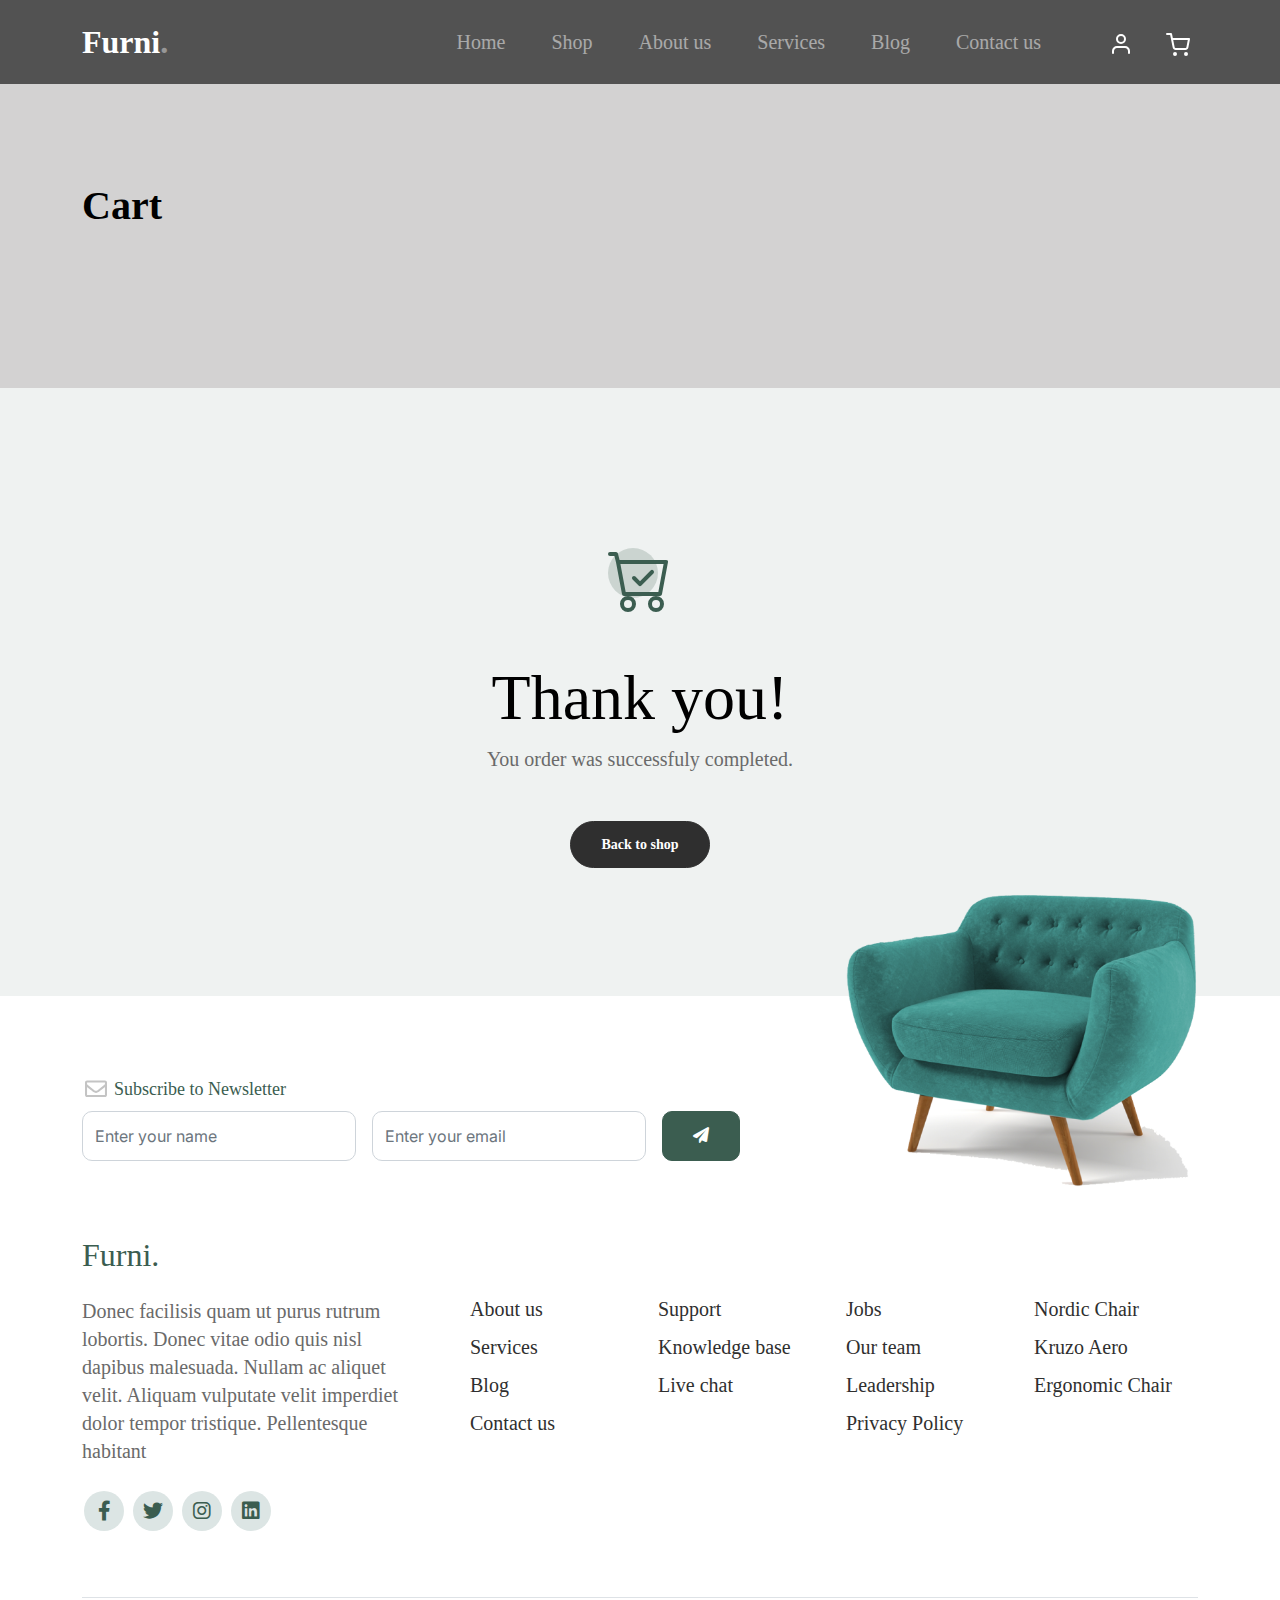
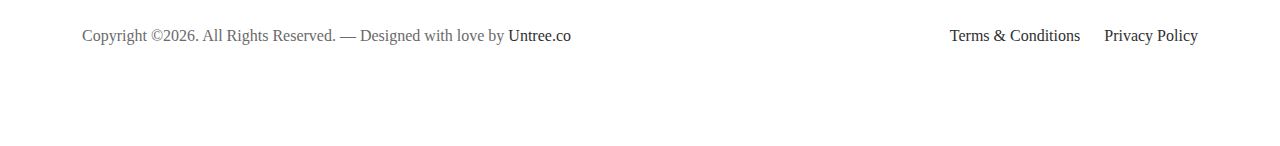
<file: thankyou.html>
<!-- /*
* Bootstrap 5
* Template Name: Furni
* Template Author: Untree.co
* Template URI: https://untree.co/
* License: https://creativecommons.org/licenses/by/3.0/
*/ -->
<!doctype html>
<html lang="en">
<head>
  <meta charset="utf-8">
  <meta name="viewport" content="width=device-width, initial-scale=1, shrink-to-fit=no">
  <meta name="author" content="Untree.co">
  <link rel="shortcut icon" href="favicon.png">

  <meta name="description" content="" />
  <meta name="keywords" content="bootstrap, bootstrap4" />

		<!-- Bootstrap CSS -->
		<link href="css/bootstrap.min.css" rel="stylesheet">
		<link href="https://cdnjs.cloudflare.com/ajax/libs/font-awesome/6.0.0-beta3/css/all.min.css" rel="stylesheet">
		<link href="css/tiny-slider.css" rel="stylesheet">
		<link href="css/style.css" rel="stylesheet">
		<title>Furni Free Bootstrap 5 Template for Furniture and Interior Design Websites by Untree.co </title>
	</head>

	<body>

		<!-- Start Header/Navigation -->
		<nav class="custom-navbar navbar navbar navbar-expand-md navbar-dark bg-dark" arial-label="Furni navigation bar">

			<div class="container">
				<a class="navbar-brand" href="index.html">Furni<span>.</span></a>

				<button class="navbar-toggler" type="button" data-bs-toggle="collapse" data-bs-target="#navbarsFurni" aria-controls="navbarsFurni" aria-expanded="false" aria-label="Toggle navigation">
					<span class="navbar-toggler-icon"></span>
				</button>

				<div class="collapse navbar-collapse" id="navbarsFurni">
					<ul class="custom-navbar-nav navbar-nav ms-auto mb-2 mb-md-0">
						<li class="nav-item ">
							<a class="nav-link" href="index.html">Home</a>
						</li>
						<li><a class="nav-link" href="shop.html">Shop</a></li>
						<li><a class="nav-link" href="about.html">About us</a></li>
						<li><a class="nav-link" href="services.html">Services</a></li>
						<li><a class="nav-link" href="blog.html">Blog</a></li>
						<li><a class="nav-link" href="contact.html">Contact us</a></li>
					</ul>

					<ul class="custom-navbar-cta navbar-nav mb-2 mb-md-0 ms-5">
						<li><a class="nav-link" href="#"><img src="images/user.svg"></a></li>
						<li><a class="nav-link" href="cart.html"><img src="images/cart.svg"></a></li>
					</ul>
				</div>
			</div>
				
		</nav>
		<!-- End Header/Navigation -->

		<!-- Start Hero Section -->
			<div class="hero">
				<div class="container">
					<div class="row justify-content-between">
						<div class="col-lg-5">
							<div class="intro-excerpt">
								<h1>Cart</h1>
							</div>
						</div>
						<div class="col-lg-7">
							
						</div>
					</div>
				</div>
			</div>
		<!-- End Hero Section -->

		

		<div class="untree_co-section">
    <div class="container">
      <div class="row">
        <div class="col-md-12 text-center pt-5">
          <span class="display-3 thankyou-icon text-primary">
            <svg width="1em" height="1em" viewBox="0 0 16 16" class="bi bi-cart-check mb-5" fill="currentColor" xmlns="http://www.w3.org/2000/svg">
              <path fill-rule="evenodd" d="M11.354 5.646a.5.5 0 0 1 0 .708l-3 3a.5.5 0 0 1-.708 0l-1.5-1.5a.5.5 0 1 1 .708-.708L8 8.293l2.646-2.647a.5.5 0 0 1 .708 0z"/>
              <path fill-rule="evenodd" d="M0 1.5A.5.5 0 0 1 .5 1H2a.5.5 0 0 1 .485.379L2.89 3H14.5a.5.5 0 0 1 .491.592l-1.5 8A.5.5 0 0 1 13 12H4a.5.5 0 0 1-.491-.408L2.01 3.607 1.61 2H.5a.5.5 0 0 1-.5-.5zM3.102 4l1.313 7h8.17l1.313-7H3.102zM5 12a2 2 0 1 0 0 4 2 2 0 0 0 0-4zm7 0a2 2 0 1 0 0 4 2 2 0 0 0 0-4zm-7 1a1 1 0 1 0 0 2 1 1 0 0 0 0-2zm7 0a1 1 0 1 0 0 2 1 1 0 0 0 0-2z"/>
            </svg>
          </span>
          <h2 class="display-3 text-black">Thank you!</h2>
          <p class="lead mb-5">You order was successfuly completed.</p>
          <p><a href="shop.html" class="btn btn-sm btn-outline-black">Back to shop</a></p>
        </div>
      </div>
    </div>
  </div>

		<!-- Start Footer Section -->
		<footer class="footer-section">
			<div class="container relative">

				<div class="sofa-img">
					<img src="images/sofa.png" alt="Image" class="img-fluid">
				</div>

				<div class="row">
					<div class="col-lg-8">
						<div class="subscription-form">
							<h3 class="d-flex align-items-center"><span class="me-1"><img src="images/envelope-outline.svg" alt="Image" class="img-fluid"></span><span>Subscribe to Newsletter</span></h3>

							<form action="#" class="row g-3">
								<div class="col-auto">
									<input type="text" class="form-control" placeholder="Enter your name">
								</div>
								<div class="col-auto">
									<input type="email" class="form-control" placeholder="Enter your email">
								</div>
								<div class="col-auto">
									<button class="btn btn-primary">
										<span class="fa fa-paper-plane"></span>
									</button>
								</div>
							</form>

						</div>
					</div>
				</div>

				<div class="row g-5 mb-5">
					<div class="col-lg-4">
						<div class="mb-4 footer-logo-wrap"><a href="#" class="footer-logo">Furni<span>.</span></a></div>
						<p class="mb-4">Donec facilisis quam ut purus rutrum lobortis. Donec vitae odio quis nisl dapibus malesuada. Nullam ac aliquet velit. Aliquam vulputate velit imperdiet dolor tempor tristique. Pellentesque habitant</p>

						<ul class="list-unstyled custom-social">
							<li><a href="#"><span class="fa fa-brands fa-facebook-f"></span></a></li>
							<li><a href="#"><span class="fa fa-brands fa-twitter"></span></a></li>
							<li><a href="#"><span class="fa fa-brands fa-instagram"></span></a></li>
							<li><a href="#"><span class="fa fa-brands fa-linkedin"></span></a></li>
						</ul>
					</div>

					<div class="col-lg-8">
						<div class="row links-wrap">
							<div class="col-6 col-sm-6 col-md-3">
								<ul class="list-unstyled">
									<li><a href="#">About us</a></li>
									<li><a href="#">Services</a></li>
									<li><a href="#">Blog</a></li>
									<li><a href="#">Contact us</a></li>
								</ul>
							</div>

							<div class="col-6 col-sm-6 col-md-3">
								<ul class="list-unstyled">
									<li><a href="#">Support</a></li>
									<li><a href="#">Knowledge base</a></li>
									<li><a href="#">Live chat</a></li>
								</ul>
							</div>

							<div class="col-6 col-sm-6 col-md-3">
								<ul class="list-unstyled">
									<li><a href="#">Jobs</a></li>
									<li><a href="#">Our team</a></li>
									<li><a href="#">Leadership</a></li>
									<li><a href="#">Privacy Policy</a></li>
								</ul>
							</div>

							<div class="col-6 col-sm-6 col-md-3">
								<ul class="list-unstyled">
									<li><a href="#">Nordic Chair</a></li>
									<li><a href="#">Kruzo Aero</a></li>
									<li><a href="#">Ergonomic Chair</a></li>
								</ul>
							</div>
						</div>
					</div>

				</div>

				<div class="border-top copyright">
					<div class="row pt-4">
						<div class="col-lg-6">
							<p class="mb-2 text-center text-lg-start">Copyright &copy;<script>document.write(new Date().getFullYear());</script>. All Rights Reserved. &mdash; Designed with love by <a href="https://untree.co">Untree.co</a> <!-- License information: https://untree.co/license/ -->
            </p>
						</div>

						<div class="col-lg-6 text-center text-lg-end">
							<ul class="list-unstyled d-inline-flex ms-auto">
								<li class="me-4"><a href="#">Terms &amp; Conditions</a></li>
								<li><a href="#">Privacy Policy</a></li>
							</ul>
						</div>

					</div>
				</div>

			</div>
		</footer>
		<!-- End Footer Section -->	


		<script src="js/bootstrap.bundle.min.js"></script>
		<script src="js/tiny-slider.js"></script>
		<script src="js/custom.js"></script>
	</body>

</html>
</file>
<file: css/tiny-slider.css>
.tns-outer{padding:0 !important}.tns-outer [hidden]{display:none !important}.tns-outer [aria-controls],.tns-outer [data-action]{cursor:pointer}.tns-slider{-webkit-transition:all 0s;-moz-transition:all 0s;transition:all 0s}.tns-slider>.tns-item{-webkit-box-sizing:border-box;-moz-box-sizing:border-box;box-sizing:border-box}.tns-horizontal.tns-subpixel{white-space:nowrap}.tns-horizontal.tns-subpixel>.tns-item{display:inline-block;vertical-align:top;white-space:normal}.tns-horizontal.tns-no-subpixel:after{content:'';display:table;clear:both}.tns-horizontal.tns-no-subpixel>.tns-item{float:left}.tns-horizontal.tns-carousel.tns-no-subpixel>.tns-item{margin-right:-100%}.tns-no-calc{position:relative;left:0}.tns-gallery{position:relative;left:0;min-height:1px}.tns-gallery>.tns-item{position:absolute;left:-100%;-webkit-transition:transform 0s, opacity 0s;-moz-transition:transform 0s, opacity 0s;transition:transform 0s, opacity 0s}.tns-gallery>.tns-slide-active{position:relative;left:auto !important}.tns-gallery>.tns-moving{-webkit-transition:all 0.25s;-moz-transition:all 0.25s;transition:all 0.25s}.tns-autowidth{display:inline-block}.tns-lazy-img{-webkit-transition:opacity 0.6s;-moz-transition:opacity 0.6s;transition:opacity 0.6s;opacity:0.6}.tns-lazy-img.tns-complete{opacity:1}.tns-ah{-webkit-transition:height 0s;-moz-transition:height 0s;transition:height 0s}.tns-ovh{overflow:hidden}.tns-visually-hidden{position:absolute;left:-10000em}.tns-transparent{opacity:0;visibility:hidden}.tns-fadeIn{opacity:1;filter:alpha(opacity=100);z-index:0}.tns-normal,.tns-fadeOut{opacity:0;filter:alpha(opacity=0);z-index:-1}.tns-vpfix{white-space:nowrap}.tns-vpfix>div,.tns-vpfix>li{display:inline-block}.tns-t-subp2{margin:0 auto;width:310px;position:relative;height:10px;overflow:hidden}.tns-t-ct{width:2333.3333333%;width:-webkit-calc(100% * 70 / 3);width:-moz-calc(100% * 70 / 3);width:calc(100% * 70 / 3);position:absolute;right:0}.tns-t-ct:after{content:'';display:table;clear:both}.tns-t-ct>div{width:1.4285714%;width:-webkit-calc(100% / 70);width:-moz-calc(100% / 70);width:calc(100% / 70);height:10px;float:left}

/*# sourceMappingURL=sourcemaps/tiny-slider.css.map */
</file>
<file: css/style.css>
/*
* Template Name: UntreeStore
* Template Author: Untree.co
* Author URI: https://untree.co/
* License: https://creativecommons.org/licenses/by/3.0/
*/
@import url("https://fonts.googleapis.com/css2?family=Inter:wght@400;500;600;700;800&display=swap");
body {
  overflow-x: hidden;
  position: relative; }

body {
  font-family: Garamond,serif;
  font-weight: 50;
  line-height: 28px;
  color: #6a6a6a;
  font-size: 20px;
  background-color: #eff2f1; }

a {
  text-decoration: none;
  -webkit-transition: .3s all ease;
  -o-transition: .3s all ease;
  transition: .3s all ease;
  color: #2f2f2f;
  text-decoration: underline; }
  a:hover {
    color: #2f2f2f;
    text-decoration: none; }
  a.more {
    font-weight: 600; }

.custom-navbar {
  background: #525252 !important;
  padding-top: 20px;
  padding-bottom: 20px; }
  .custom-navbar .navbar-brand {
    font-size: 32px;
    font-weight: 600; }
    .custom-navbar .navbar-brand > span {
      opacity: .4; }
  .custom-navbar .navbar-toggler {
    border-color: transparent; }
    .custom-navbar .navbar-toggler:active, .custom-navbar .navbar-toggler:focus {
      -webkit-box-shadow: none;
      box-shadow: none;
      outline: none; }
  @media (min-width: 992px) {
    .custom-navbar .custom-navbar-nav li {
      margin-left: 15px;
      margin-right: 15px; } }
  .custom-navbar .custom-navbar-nav li a {
    font-weight: 500;
    color: #ffffff !important;
    opacity: .5;
    -webkit-transition: .3s all ease;
    -o-transition: .3s all ease;
    transition: .3s all ease;
    position: relative; }
    @media (min-width: 768px) {
      .custom-navbar .custom-navbar-nav li a:before {
        content: "";
        position: absolute;
        bottom: 0;
        left: 8px;
        right: 8px;
        background: #35c700;
        height: 5px;
        opacity: 1;
        visibility: visible;
        width: 0;
        -webkit-transition: .15s all ease-out;
        -o-transition: .15s all ease-out;
        transition: .15s all ease-out; } }
    .custom-navbar .custom-navbar-nav li a:hover {
      opacity: 1; }
      .custom-navbar .custom-navbar-nav li a:hover:before {
        width: calc(100% - 16px); }
  .custom-navbar .custom-navbar-nav li.active a {
    opacity: 1; }
    .custom-navbar .custom-navbar-nav li.active a:before {
      width: calc(100% - 16px); }
  .custom-navbar .custom-navbar-cta {
    margin-left: 0 !important;
    -webkit-box-orient: horizontal;
    -webkit-box-direction: normal;
    -ms-flex-direction: row;
    flex-direction: row; }
    @media (min-width: 768px) {
      .custom-navbar .custom-navbar-cta {
        margin-left: 40px !important; } }
    .custom-navbar .custom-navbar-cta li {
      margin-left: 0px;
      margin-right: 0px; }
      .custom-navbar .custom-navbar-cta li:first-child {
        margin-right: 20px; }

.hero {
  background: #d3d2d2;
  padding: calc(4rem - 30px) 0 0rem 0; }
  @media (min-width: 768px) {
    .hero {
      padding: calc(4rem - 30px) 0 4rem 0; } }
  @media (min-width: 992px) {
    .hero {
      padding: calc(8rem - 30px) 0 8rem 0; } }
  .hero .intro-excerpt {
    position: relative;
    z-index: 4; }
    @media (min-width: 992px) {
      .hero .intro-excerpt {
        max-width: 450px; } }
  .hero h1 {
    font-weight: 700;
    color: black;
    margin-bottom: 30px; }
    @media (min-width: 1400px) {
      .hero h1 {
        font-size: 54px; } }
  .hero p {
    color: black;
    margin-botom: 30px; }
  .hero .hero-img-wrap {
    position: relative; }
    .hero .hero-img-wrap img {
      position: relative;
      top: 0px;
      right: 0px;
      z-index: 2;
      max-width: 780px;
      left: -20px; }
      @media (min-width: 768px) {
        .hero .hero-img-wrap img {
          right: 0px;
          left: -100px; } }
      @media (min-width: 992px) {
        .hero .hero-img-wrap img {
          left: 0px;
          top: -80px;
          position: absolute;
          right: -50px; } }
      @media (min-width: 1200px) {
        .hero .hero-img-wrap img {
          left: 0px;
          top: -80px;
          right: -100px; } }
    .hero .hero-img-wrap:after {
      content: "";
      position: absolute;
      width: 255px;
      height: 217px;
      background-image: url("../images/dots-light.svg");
      background-size: contain;
      background-repeat: no-repeat;
      right: -100px;
      top: -0px; }
      @media (min-width: 1200px) {
        .hero .hero-img-wrap:after {
          top: -40px; } }
        



          .filter-bar {
            display: flex;
            flex-wrap: wrap; /* Ensures it wraps on smaller screens */
            align-items: center;
            justify-content: space-between;
            gap: 10px; /* Adds spacing between items */
            border: 1px solid #ddd;
            box-shadow: 0 4px 6px rgba(0, 0, 0, 0.1);
        }
        
        .filter-bar h5 {
            font-size: 14px; /* Small heading size */
            margin-bottom: 5px;
        }
        
        .filter-item {
            display: flex;
            align-items: center;
            gap: 10px; /* Adds spacing between inputs/buttons */
        }
        
        .filter-item select,
        .filter-item input {
            max-width: 150px; /* Ensures inputs are compact */
        }
        
        .filter-item button {
            flex-shrink: 0;
        }
        
        @media (max-width: 768px) {
            .filter-bar {
                flex-direction: column; /* Stack items vertically on smaller screens */
            }
        
            .filter-item {
                width: 100%; /* Take full width */
                justify-content: space-between; /* Spread items */
            }
        
            .filter-item select,
            .filter-item input {
                width: 100%; /* Adjust for mobile */
            }
        }
        
        

.btn {
  font-weight: 600;
  padding: 12px 30px;
  border-radius: 30px;
  color: #ffffff;
  background: #2f2f2f;
  border-color: #2f2f2f; }
  .btn:hover {
    color: #ffffff;
    background: #222222;
    border-color: #222222; }
  .btn:active, .btn:focus {
    outline: none !important;
    -webkit-box-shadow: none;
    box-shadow: none; }
  .btn.btn-primary {
    background: #3b5d50;
    border-color: #3b5d50; }
    .btn.btn-primary:hover {
      background: #314d43;
      border-color: #314d43; }
  .btn.btn-secondary {
    color: #2f2f2f;
    background: yellow;
    border-color: yellow; }
    .btn.btn-secondary:hover {
      background: yellow;
      border-color: yellow; }
  .btn.btn-white-outline {
    background: transparent;
    border-width: 2px;
    border-color: rgb(0, 167, 39); }
    .btn.btn-white-outline:hover {
      border-color: white;
      color: black; }

.section-title {
  color: #2f2f2f; }

.product-section {
  padding: 7rem 0; }
  .product-section .product-item {
    text-align: center;
    text-decoration: none;
    display: block;
    position: relative;
    padding-bottom: 50px;
    cursor: pointer; }
    .product-section .product-item .product-thumbnail {
      margin-bottom: 30px;
      position: relative;
      top: 0;
      -webkit-transition: .3s all ease;
      -o-transition: .3s all ease;
      transition: .3s all ease; }
    .product-section .product-item h3 {
      font-weight: 600;
      font-size: 20px; }
    .product-section .product-item strong {
      font-weight: 800 !important;
      font-size: 22px !important; }
    .product-section .product-item h3, .product-section .product-item strong {
      color: #2f2f2f;
      text-decoration: none; }
    .product-section .product-item .icon-cross {
      position: absolute;
      width: 35px;
      height: 35px;
      display: inline-block;
      background: #2f2f2f;
      bottom: 15px;
      left: 50%;
      -webkit-transform: translateX(-50%);
      -ms-transform: translateX(-50%);
      transform: translateX(-50%);
      margin-bottom: -17.5px;
      border-radius: 50%;
      opacity: 0;
      visibility: hidden;
      -webkit-transition: .3s all ease;
      -o-transition: .3s all ease;
      transition: .3s all ease; }
      .product-section .product-item .icon-cross img {
        position: absolute;
        left: 50%;
        top: 50%;
        -webkit-transform: translate(-50%, -50%);
        -ms-transform: translate(-50%, -50%);
        transform: translate(-50%, -50%); }
    .product-section .product-item:before {
      bottom: 0;
      left: 0;
      right: 0;
      position: absolute;
      content: "";
      background: #dce5e4;
      height: 0%;
      z-index: -1;
      border-radius: 10px;
      -webkit-transition: .3s all ease;
      -o-transition: .3s all ease;
      transition: .3s all ease; }
    .product-section .product-item:hover .product-thumbnail {
      top: -25px; }
    .product-section .product-item:hover .icon-cross {
      bottom: 0;
      opacity: 1;
      visibility: visible; }
    .product-section .product-item:hover:before {
      height: 70%; }

.why-choose-section {
  padding: 7rem 0; }
  .why-choose-section .img-wrap {
    position: relative; }
    .why-choose-section .img-wrap:before {
      position: absolute;
      content: "";
      width: 255px;
      height: 217px;
      background-image: url("../images/dots-yellow.svg");
      background-repeat: no-repeat;
      background-size: contain;
      -webkit-transform: translate(-40%, -40%);
      -ms-transform: translate(-40%, -40%);
      transform: translate(-40%, -40%);
      z-index: -1; }
    .why-choose-section .img-wrap img {
      border-radius: 20px; }

.feature {
  margin-bottom: 30px; }
  .feature .icon {
    display: inline-block;
    position: relative;
    margin-bottom: 20px; }
    .feature .icon:before {
      content: "";
      width: 33px;
      height: 33px;
      position: absolute;
      background: rgba(59, 93, 80, 0.2);
      border-radius: 50%;
      right: -8px;
      bottom: 0; }
  .feature h3 {
    font-size: 16px;
    color: #2f2f2f; }
  .feature p {
    font-size: 16px;
    line-height: 22px;
    color: #6a6a6a; }

.we-help-section {
  padding: 7rem 0; }
  .we-help-section .imgs-grid {
    display: -ms-grid;
    display: grid;
    -ms-grid-columns: (1fr)[27];
    grid-template-columns: repeat(27, 1fr);
    position: relative; }
    .we-help-section .imgs-grid:before {
      position: absolute;
      content: "";
      width: 255px;
      height: 217px;
      background-image: url("../images/dots-green.svg");
      background-size: contain;
      background-repeat: no-repeat;
      -webkit-transform: translate(-40%, -40%);
      -ms-transform: translate(-40%, -40%);
      transform: translate(-40%, -40%);
      z-index: -1; }
    .we-help-section .imgs-grid .grid {
      position: relative; }
      .we-help-section .imgs-grid .grid img {
        border-radius: 20px;
        max-width: 100%; }
      .we-help-section .imgs-grid .grid.grid-1 {
        -ms-grid-column: 1;
        -ms-grid-column-span: 18;
        grid-column: 1 / span 18;
        -ms-grid-row: 1;
        -ms-grid-row-span: 27;
        grid-row: 1 / span 27; }
      .we-help-section .imgs-grid .grid.grid-2 {
        -ms-grid-column: 19;
        -ms-grid-column-span: 27;
        grid-column: 19 / span 27;
        -ms-grid-row: 1;
        -ms-grid-row-span: 5;
        grid-row: 1 / span 5;
        padding-left: 20px; }
      .we-help-section .imgs-grid .grid.grid-3 {
        -ms-grid-column: 14;
        -ms-grid-column-span: 16;
        grid-column: 14 / span 16;
        -ms-grid-row: 6;
        -ms-grid-row-span: 27;
        grid-row: 6 / span 27;
        padding-top: 20px; }

.custom-list {
  width: 100%; }
  .custom-list li {
    display: inline-block;
    width: calc(50% - 20px);
    margin-bottom: 12px;
    line-height: 1.5;
    position: relative;
    padding-left: 20px; }
    .custom-list li:before {
      content: "";
      width: 8px;
      height: 8px;
      border-radius: 50%;
      border: 2px solid #3b5d50;
      position: absolute;
      left: 0;
      top: 8px; }

.popular-product {
  padding: 0 0 7rem 0; }
  .popular-product .product-item-sm h3 {
    font-size: 16px;
    font-weight: 700;
    color: #2f2f2f; }
  .popular-product .product-item-sm a {
    text-decoration: none;
    color: #2f2f2f;
    -webkit-transition: .3s all ease;
    -o-transition: .3s all ease;
    transition: .3s all ease; }
    .popular-product .product-item-sm a:hover {
      color: rgba(47, 47, 47, 0.5); }
  .popular-product .product-item-sm p {
    line-height: 1.4;
    margin-bottom: 10px;
    font-size: 16px; }
  .popular-product .product-item-sm .thumbnail {
    margin-right: 10px;
    -webkit-box-flex: 0;
    -ms-flex: 0 0 120px;
    flex: 0 0 120px;
    position: relative; }
    .popular-product .product-item-sm .thumbnail:before {
      content: "";
      position: absolute;
      border-radius: 20px;
      background: #dce5e4;
      width: 98px;
      height: 98px;
      top: 50%;
      left: 50%;
      -webkit-transform: translate(-50%, -50%);
      -ms-transform: translate(-50%, -50%);
      transform: translate(-50%, -50%);
      z-index: -1; }

.testimonial-section {
  padding: 3rem 0 7rem 0; }

.testimonial-slider-wrap {
  position: relative; }
  .testimonial-slider-wrap .tns-inner {
    padding-top: 30px; }
  .testimonial-slider-wrap .item .testimonial-block blockquote {
    font-size: 16px; }
    @media (min-width: 768px) {
      .testimonial-slider-wrap .item .testimonial-block blockquote {
        line-height: 32px;
        font-size: 18px; } }
  .testimonial-slider-wrap .item .testimonial-block .author-info .author-pic {
    margin-bottom: 20px; }
    .testimonial-slider-wrap .item .testimonial-block .author-info .author-pic img {
      max-width: 80px;
      border-radius: 50%; }
  .testimonial-slider-wrap .item .testimonial-block .author-info h3 {
    font-size: 16px;
    font-weight: 700;
    color: #2f2f2f;
    margin-bottom: 0; }
  .testimonial-slider-wrap #testimonial-nav {
    position: absolute;
    top: 50%;
    z-index: 99;
    width: 100%;
    display: none; }
    @media (min-width: 768px) {
      .testimonial-slider-wrap #testimonial-nav {
        display: block; } }
    .testimonial-slider-wrap #testimonial-nav > span {
      cursor: pointer;
      position: absolute;
      width: 58px;
      height: 58px;
      line-height: 58px;
      border-radius: 50%;
      background: rgba(59, 93, 80, 0.1);
      color: #2f2f2f;
      -webkit-transition: .3s all ease;
      -o-transition: .3s all ease;
      transition: .3s all ease; }
      .testimonial-slider-wrap #testimonial-nav > span:hover {
        background: #3b5d50;
        color: #ffffff; }
    .testimonial-slider-wrap #testimonial-nav .prev {
      left: -10px; }
    .testimonial-slider-wrap #testimonial-nav .next {
      right: 0; }
  .testimonial-slider-wrap .tns-nav {
    position: absolute;
    bottom: -50px;
    left: 50%;
    -webkit-transform: translateX(-50%);
    -ms-transform: translateX(-50%);
    transform: translateX(-50%); }
    .testimonial-slider-wrap .tns-nav button {
      background: none;
      border: none;
      display: inline-block;
      position: relative;
      width: 0 !important;
      height: 7px !important;
      margin: 2px; }
      .testimonial-slider-wrap .tns-nav button:active, .testimonial-slider-wrap .tns-nav button:focus, .testimonial-slider-wrap .tns-nav button:hover {
        outline: none;
        -webkit-box-shadow: none;
        box-shadow: none;
        background: none; }
      .testimonial-slider-wrap .tns-nav button:before {
        display: block;
        width: 7px;
        height: 7px;
        left: 0;
        top: 0;
        position: absolute;
        content: "";
        border-radius: 50%;
        -webkit-transition: .3s all ease;
        -o-transition: .3s all ease;
        transition: .3s all ease;
        background-color: #d6d6d6; }
      .testimonial-slider-wrap .tns-nav button:hover:before, .testimonial-slider-wrap .tns-nav button.tns-nav-active:before {
        background-color: #3b5d50; }

.before-footer-section {
  padding: 7rem 0 12rem 0 !important; }

.blog-section {
  padding: 7rem 0 12rem 0; }
  .blog-section .post-entry a {
    text-decoration: none; }
  .blog-section .post-entry .post-thumbnail {
    display: block;
    margin-bottom: 20px; }
    .blog-section .post-entry .post-thumbnail img {
      border-radius: 20px;
      -webkit-transition: .3s all ease;
      -o-transition: .3s all ease;
      transition: .3s all ease; }
  .blog-section .post-entry .post-content-entry {
    padding-left: 15px;
    padding-right: 15px; }
    .blog-section .post-entry .post-content-entry h3 {
      font-size: 18px;
      margin-bottom: 0;
      font-weight: 600;
      margin-bottom: 7px; }
    .blog-section .post-entry .post-content-entry .meta {
      font-size: 18px; }
      .blog-section .post-entry .post-content-entry .meta a {
        font-weight: 600; }
  .blog-section .post-entry:hover .post-thumbnail img, .blog-section .post-entry:focus .post-thumbnail img {
    opacity: .7; }

.footer-section {
  padding: 80px 0;
  background: #ffffff; }
  .footer-section .relative {
    position: relative; }
  .footer-section a {
    text-decoration: none;
    color: #2f2f2f;
    -webkit-transition: .3s all ease;
    -o-transition: .3s all ease;
    transition: .3s all ease; }
    .footer-section a:hover {
      color: rgba(47, 47, 47, 0.5); }
  .footer-section .subscription-form {
    margin-bottom: 40px;
    position: relative;
    z-index: 2;
    margin-top: 100px; }
    @media (min-width: 992px) {
      .footer-section .subscription-form {
        margin-top: 0px;
        margin-bottom: 80px; } }
    .footer-section .subscription-form h3 {
      font-size: 18px;
      font-weight: 500;
      color: #3b5d50; }
    .footer-section .subscription-form .form-control {
      height: 50px;
      border-radius: 10px;
      font-family: "Inter", sans-serif; }
      .footer-section .subscription-form .form-control:active, .footer-section .subscription-form .form-control:focus {
        outline: none;
        -webkit-box-shadow: none;
        box-shadow: none;
        border-color: #3b5d50;
        -webkit-box-shadow: 0 1px 4px 0 rgba(0, 0, 0, 0.2);
        box-shadow: 0 1px 4px 0 rgba(0, 0, 0, 0.2); }
      .footer-section .subscription-form .form-control::-webkit-input-placeholder {
        font-size: 16px; }
      .footer-section .subscription-form .form-control::-moz-placeholder {
        font-size: 16px; }
      .footer-section .subscription-form .form-control:-ms-input-placeholder {
        font-size: 16px; }
      .footer-section .subscription-form .form-control:-moz-placeholder {
        font-size: 16px; }
    .footer-section .subscription-form .btn {
      border-radius: 10px !important; }
  .footer-section .sofa-img {
    position: absolute;
    top: -200px;
    z-index: 1;
    right: 0; }
    .footer-section .sofa-img img {
      max-width: 380px; }
  .footer-section .links-wrap {
    margin-top: 0px; }
    @media (min-width: 992px) {
      .footer-section .links-wrap {
        margin-top: 54px; } }
    .footer-section .links-wrap ul li {
      margin-bottom: 10px; }
  .footer-section .footer-logo-wrap .footer-logo {
    font-size: 32px;
    font-weight: 500;
    text-decoration: none;
    color: #3b5d50; }
  .footer-section .custom-social li {
    margin: 2px;
    display: inline-block; }
    .footer-section .custom-social li a {
      width: 40px;
      height: 40px;
      text-align: center;
      line-height: 40px;
      display: inline-block;
      background: #dce5e4;
      color: #3b5d50;
      border-radius: 50%; }
      .footer-section .custom-social li a:hover {
        background: #3b5d50;
        color: #ffffff; }
  .footer-section .border-top {
    border-color: #dce5e4; }
    .footer-section .border-top.copyright {
      font-size: 16px !important; }

.untree_co-section {
  padding: 7rem 0; }

.form-control {
  height: 50px;
  border-radius: 10px;
  font-family: "Inter", sans-serif; }
  .form-control:active, .form-control:focus {
    outline: none;
    -webkit-box-shadow: none;
    box-shadow: none;
    border-color: #3b5d50;
    -webkit-box-shadow: 0 1px 4px 0 rgba(0, 0, 0, 0.2);
    box-shadow: 0 1px 4px 0 rgba(0, 0, 0, 0.2); }
  .form-control::-webkit-input-placeholder {
    font-size: 16px; }
  .form-control::-moz-placeholder {
    font-size: 16px; }
  .form-control:-ms-input-placeholder {
    font-size: 16px; }
  .form-control:-moz-placeholder {
    font-size: 16px; }

.service {
  line-height: 1.5; }
  .service .service-icon {
    border-radius: 10px;
    -webkit-box-flex: 0;
    -ms-flex: 0 0 50px;
    flex: 0 0 50px;
    height: 50px;
    line-height: 50px;
    text-align: center;
    background: #3b5d50;
    margin-right: 20px;
    color: #ffffff; }

textarea {
  height: auto !important; }

.site-blocks-table {
  overflow: auto; }
  .site-blocks-table .product-thumbnail {
    width: 200px; }
  .site-blocks-table .btn {
    padding: 2px 10px; }
  .site-blocks-table thead th {
    padding: 30px;
    text-align: center;
    border-width: 0px !important;
    vertical-align: middle;
    color: rgba(0, 0, 0, 0.8);
    font-size: 18px; }
  .site-blocks-table td {
    padding: 20px;
    text-align: center;
    vertical-align: middle;
    color: rgba(0, 0, 0, 0.8); }
  .site-blocks-table tbody tr:first-child td {
    border-top: 1px solid #3b5d50 !important; }
  .site-blocks-table .btn {
    background: none !important;
    color: #000000;
    border: none;
    height: auto !important; }

.site-block-order-table th {
  border-top: none !important;
  border-bottom-width: 1px !important; }

.site-block-order-table td, .site-block-order-table th {
  color: #000000; }

.couponcode-wrap input {
  border-radius: 10px !important; }

.text-primary {
  color: #3b5d50 !important; }

.thankyou-icon {
  position: relative;
  color: #3b5d50; }
  .thankyou-icon:before {
    position: absolute;
    content: "";
    width: 50px;
    height: 50px;
    border-radius: 50%;
    background: rgba(59, 93, 80, 0.2); }
    .filter-bar {
      max-width: 600px; /* Restrict the width of the filter bar */
      margin: 0 auto; /* Center the filter bar horizontally */
      padding: 15px; /* Add padding for better spacing */
      background-color: #f8f9fa; /* Light background */
      border: 1px solid #ddd; /* Add a border */
      border-radius: 8px; /* Rounded corners */
      box-shadow: 0 4px 6px rgba(0, 0, 0, 0.1); /* Add subtle shadow */
  }
  

/* Adjust text alignment for smaller screens */
@media (max-width: 768px) {
  .navbar-brand {
      text-align: center;
      padding: 10px;
  }

  .hero .btn {
      display: inline-block;
      margin: 5px;
  }
}


/* Always display the icon-cross on small screens */
@media (max-width: 768px) {
  .product-item .icon-cross {
      display: block !important; /* Use !important to override other styles */
      position: absolute;

      z-index: 10;
  }

  .product-item {
      position: relative; /* Ensure relative positioning for the item */
  }
}

/* Style the "Add to Cart" text */
.add-to-cart-text {
  font-size: 14px; /* Adjust size */
  color: #333; /* Adjust color */
  font-weight: bold; /* Make it stand out */
}




.product-section .product-item:hover .icon-cross {
  bottom: 0;
  opacity: 1;
  visibility: visible;
}

.product-section .product-item:hover .icon-label {
  opacity: 1; /* Make the label visible */
  visibility: visible; /* Ensure visibility */
}



.icon-label {
  position: absolute;
  bottom: -40px; /* Position below the icon */
  left: 50%;
  transform: translateX(-50%);
  opacity: 0;
  visibility: hidden;
  transition: all 0.3s ease; /* Smooth animation */
  font-size: 16px;
  font-weight: bold;
  color: blue; /* Adjust the color to match your design */
  text-align: center;
}
</file>
